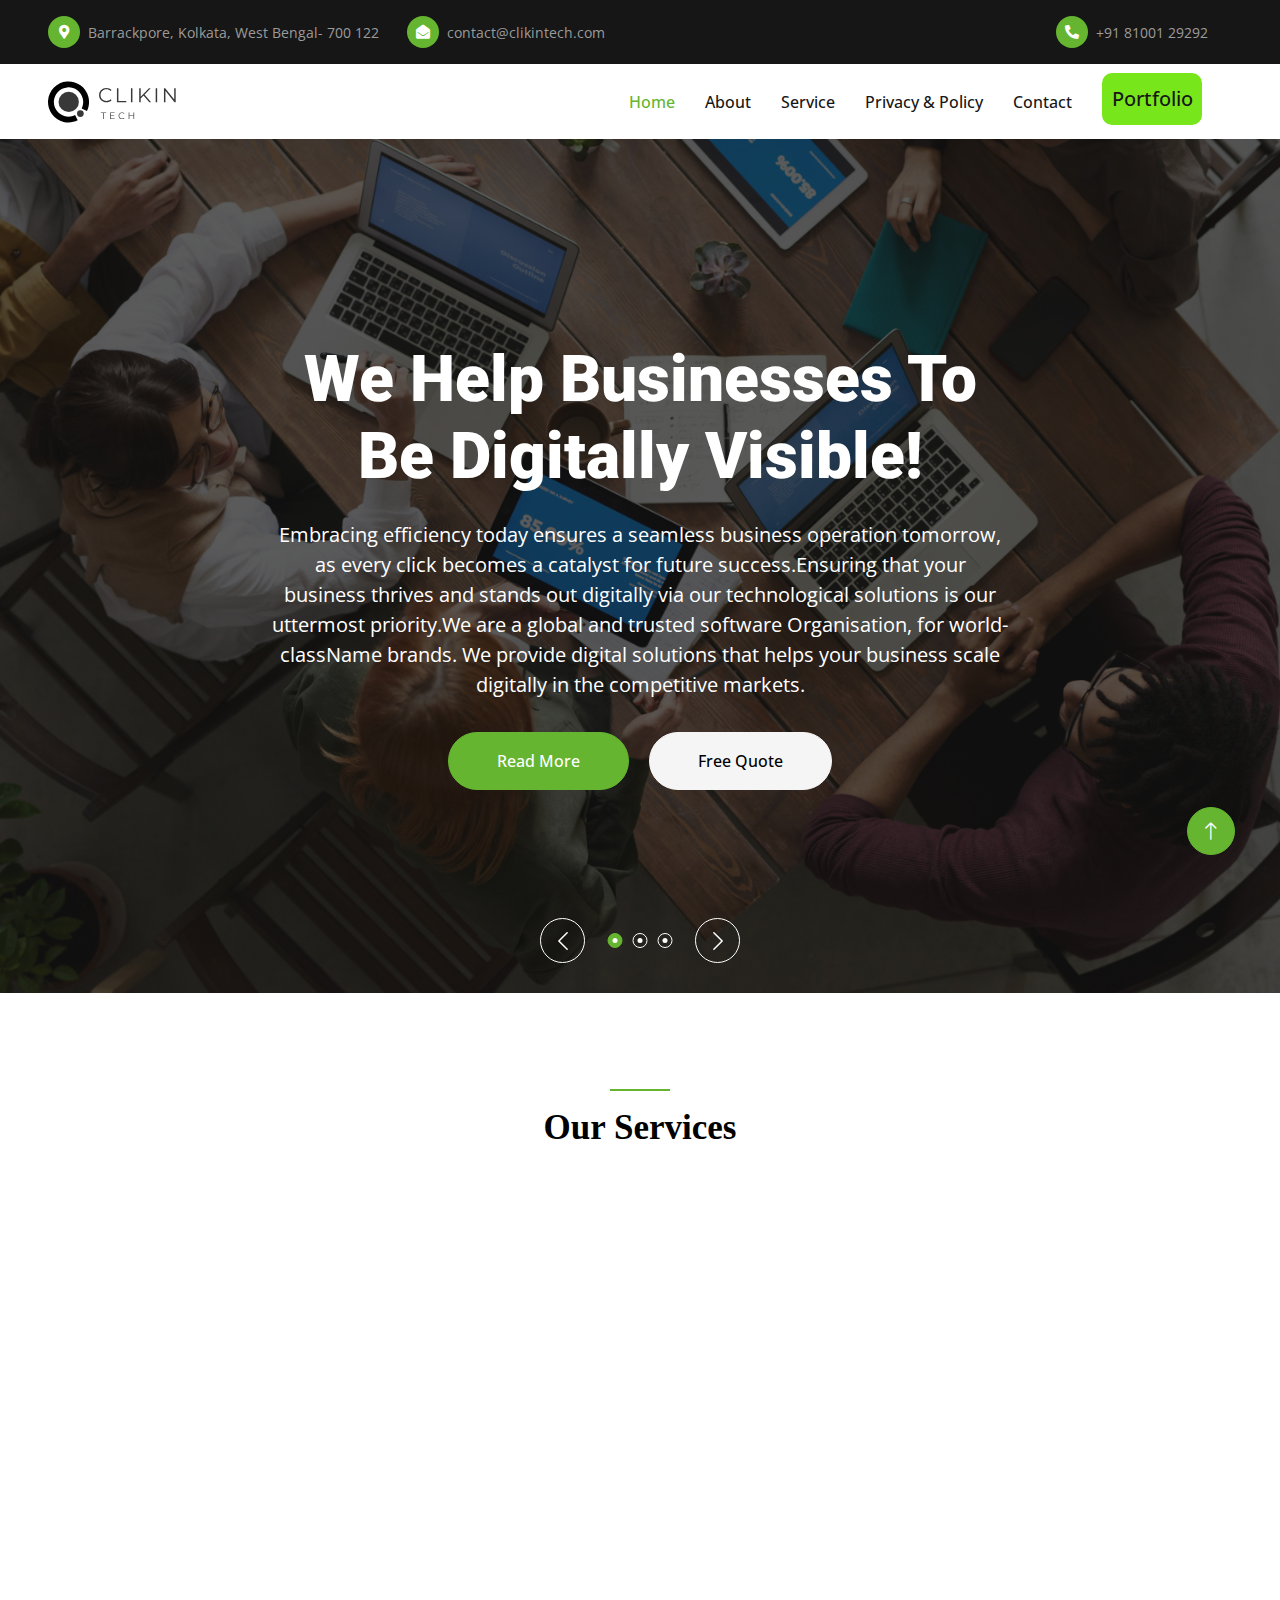
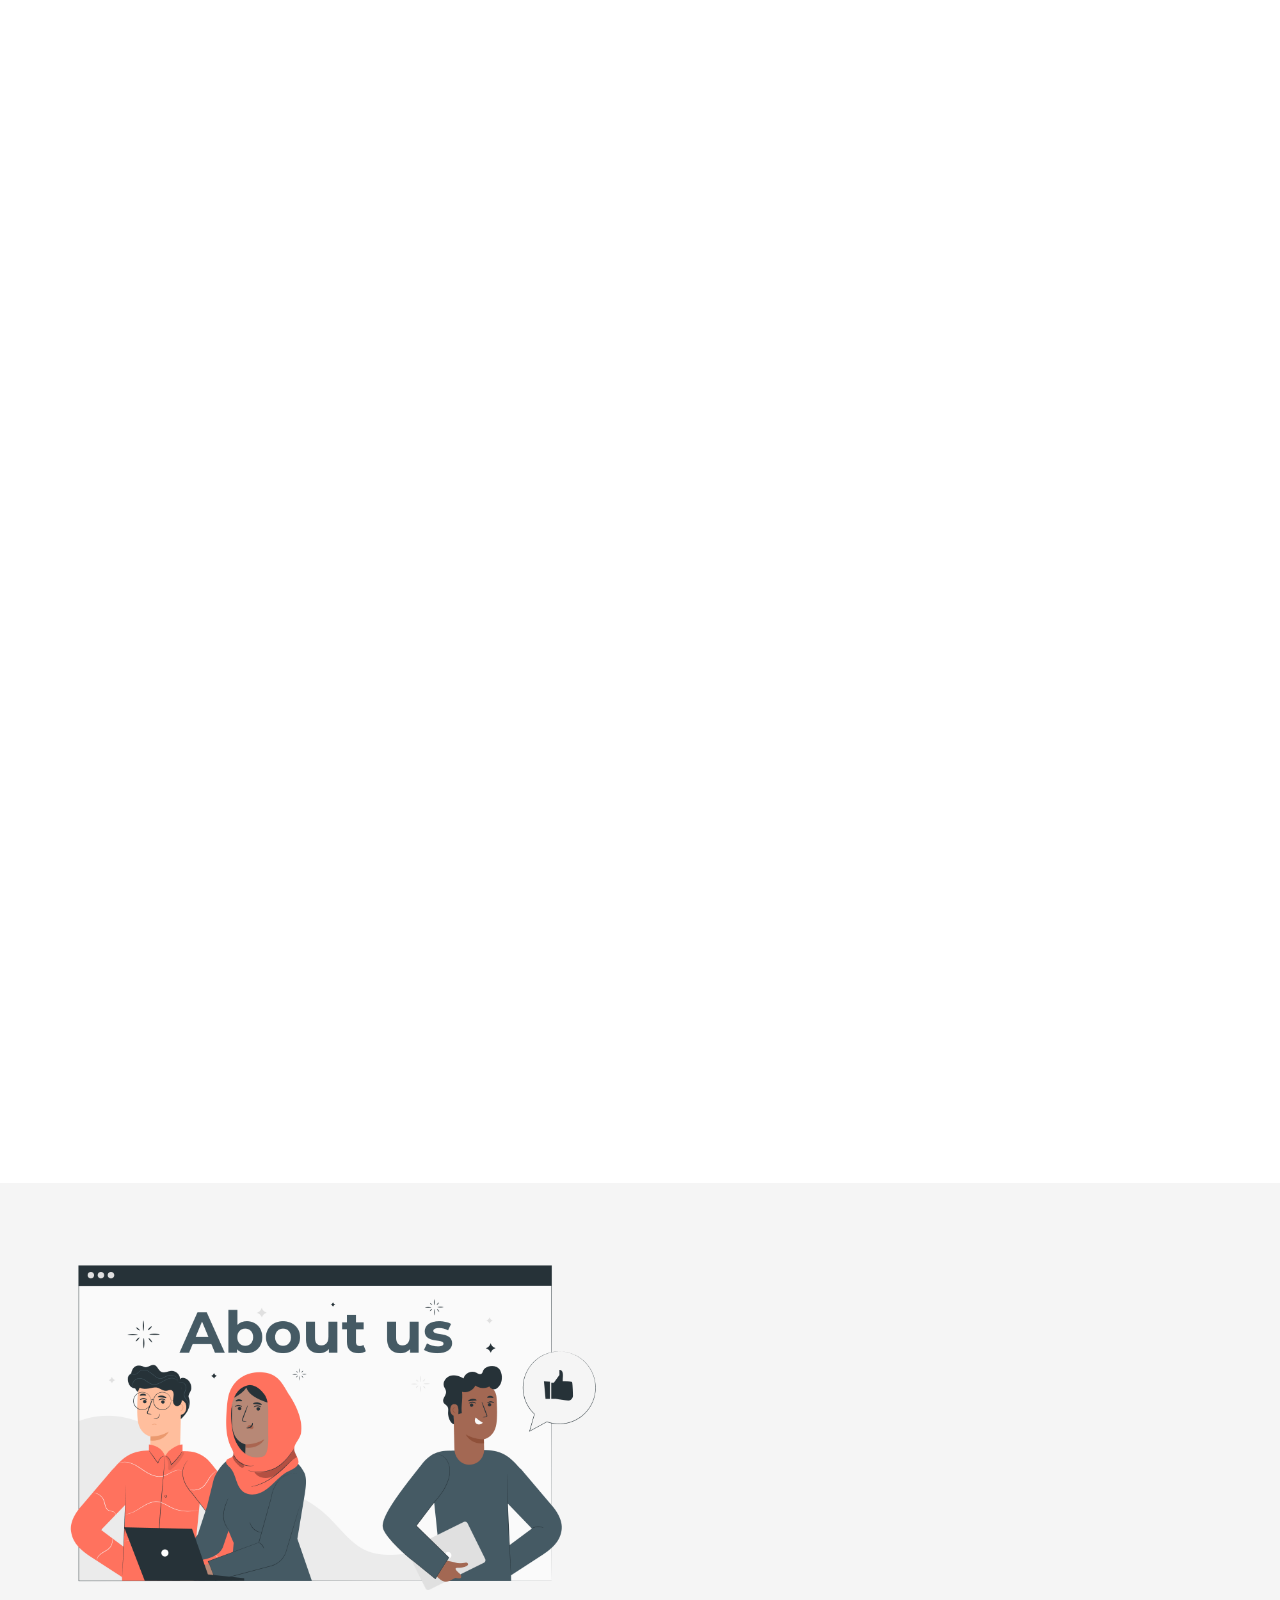
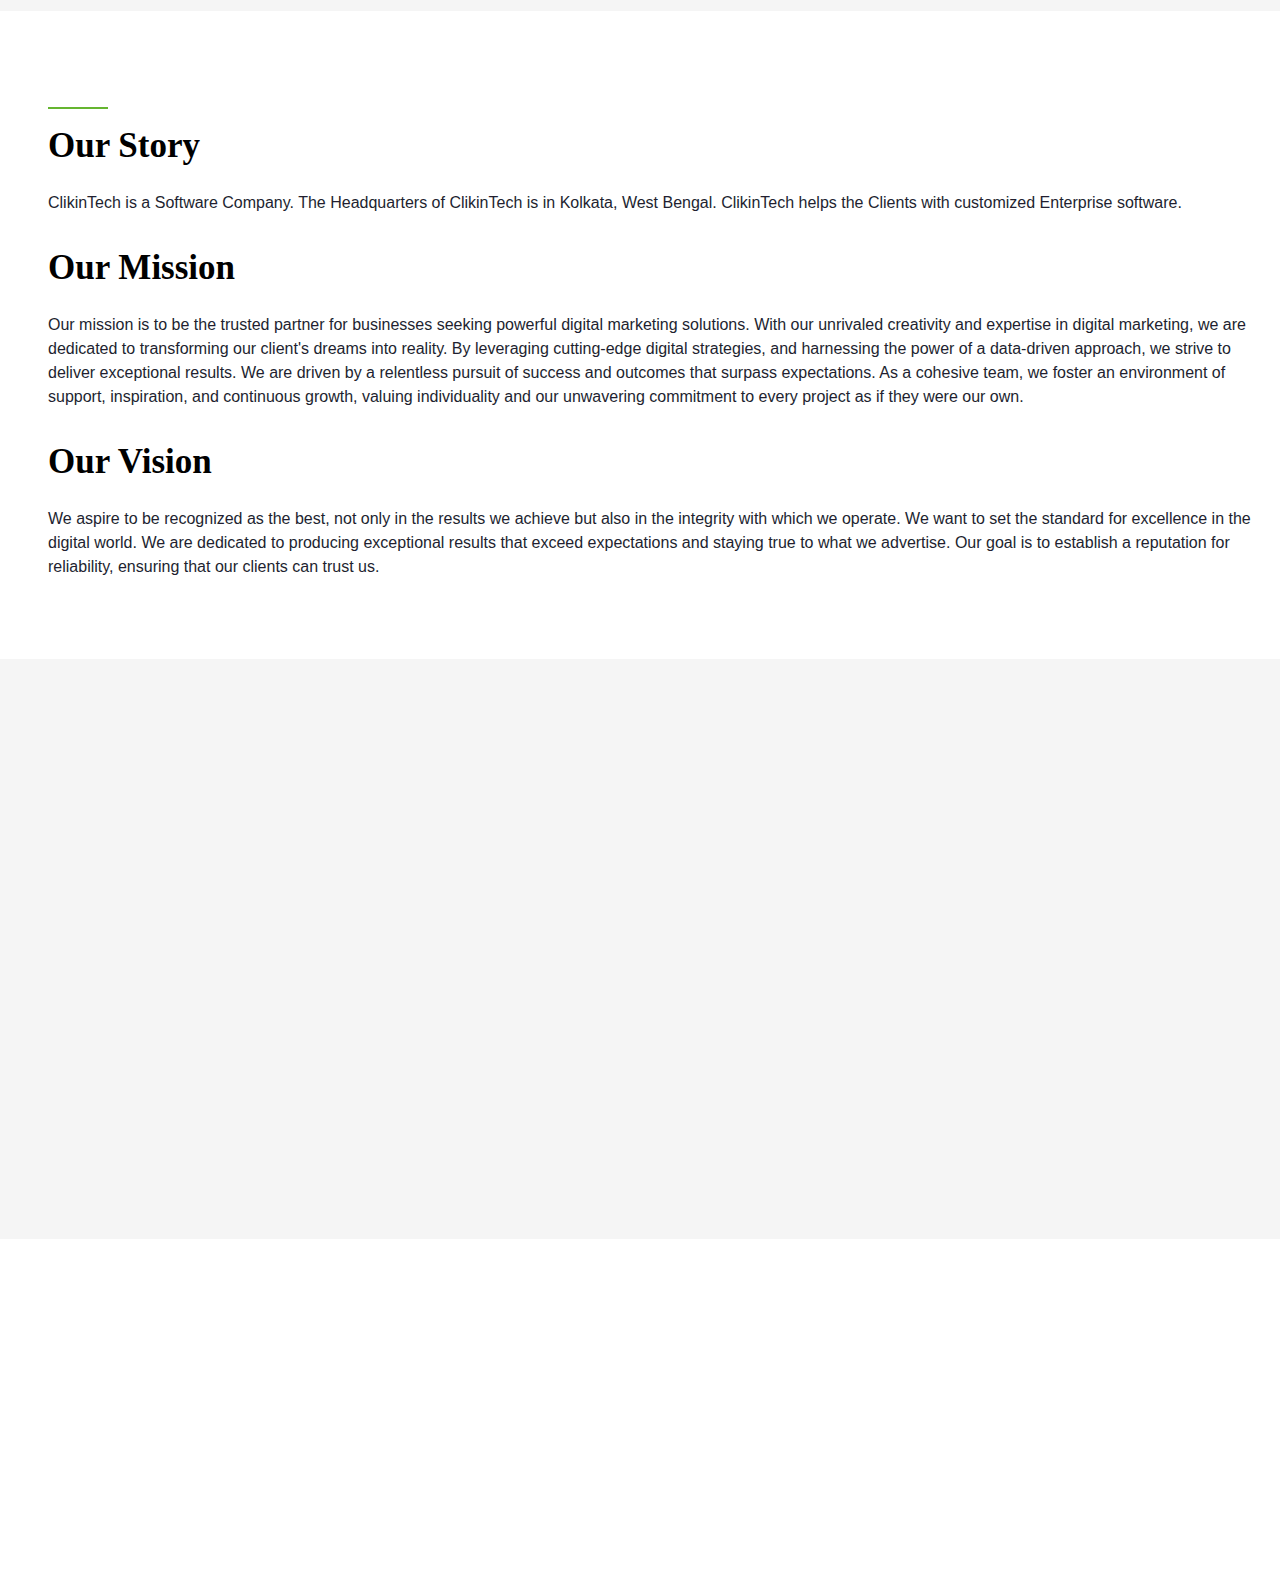
<file: index.html>
<!DOCTYPE html>
<html lang="en">
  <head>
    <meta charset="utf-8" />
    <title>Clikin Tech Website Template</title>
    <meta content="width=device-width, initial-scale=1.0" name="viewport" />
    <meta content="" name="keywords" />
    <meta content="" name="description" />

    <!-- Favicon -->
    <link href="img/favicon.ico" rel="icon" />

    <!-- Google Web Fonts -->
    <link rel="preconnect" href="https://fonts.googleapis.com" />
    <link rel="preconnect" href="https://fonts.gstatic.com" crossorigin />
    <link
      href="https://fonts.googleapis.com/css2?family=Open+Sans:wght@400;500&family=Roboto:wght@500;700;900&display=swap"
      rel="stylesheet"
    />

    <!-- Icon Font Stylesheet -->
    <link
      href="https://cdnjs.cloudflare.com/ajax/libs/font-awesome/5.10.0/css/all.min.css"
      rel="stylesheet"
    />
    <link
      href="https://cdn.jsdelivr.net/npm/bootstrap-icons@1.4.1/font/bootstrap-icons.css"
      rel="stylesheet"
    />

    <!-- Libraries Stylesheet -->
    <link href="lib/animate/animate.min.css" rel="stylesheet" />
    <link href="lib/owlcarousel/assets/owl.carousel.min.css" rel="stylesheet" />
    <link href="lib/lightbox/css/lightbox.min.css" rel="stylesheet" />

    <!-- Customized Bootstrap Stylesheet -->
    <link href="css/bootstrap.min.css" rel="stylesheet" />

    <!-- Template Stylesheet -->
    <link href="css/style.css" rel="stylesheet" />
    <style>
      .custom-heading {
        color: black;
        font-size: 35px;
        font-family: bold;
      }
      ::placeholder {
        color: #b83030;
        font-style: italic;
      }
      .custom-paragraph {
        color: rgb(34, 31, 48);
        font-family: Arial, sans-serif;
        font-size: 16px;
      }
      .btn-custom {
        background-color: #77e71c;
        height: 30px;
        width: 100px;
        font-size: 20px;
        border-radius: 10px;
        display: flex;
        justify-content: center;
        align-items: center;
        margin-top: 8px;
      }
    </style>
  </head>

  <body>
    <!-- Spinner Start -->
    <div
      id="spinner"
      class="show bg-white position-fixed translate-middle w-100 vh-100 top-50 start-50 d-flex align-items-center justify-content-center"
    >
      <div
        class="spinner-border text-primary"
        style="width: 3rem; height: 3rem"
        role="status"
      >
        <span class="sr-only">Loading...</span>
      </div>
    </div>
    <!-- Spinner End -->

    <!-- Topbar Start -->
    <div class="container-fluid bg-dark px-5">
      <div class="row gx-4 d-none d-lg-flex">
        <div class="col-lg-6 text-start">
          <div class="h-100 d-inline-flex align-items-center py-3 me-4">
            <div class="btn-sm-square rounded-circle bg-primary me-2">
              <small class="fa fa-map-marker-alt text-white"></small>
            </div>
            <small>Barrackpore, Kolkata, West Bengal- 700 122</small>
          </div>
          <div class="h-100 d-inline-flex align-items-center py-3">
            <div class="btn-sm-square rounded-circle bg-primary me-2">
              <small class="fa fa-envelope-open text-white"></small>
            </div>
            <small>contact@clikintech.com</small>
          </div>
        </div>
        <div class="col-lg-6 text-end">
          <div class="h-100 d-inline-flex align-items-center py-3 me-4">
            <div class="btn-sm-square rounded-circle bg-primary me-2">
              <small class="fa fa-phone-alt text-white"></small>
            </div>
            <small>+91 81001 29292</small>
          </div>
        </div>
      </div>
    </div>
    <!-- Topbar End -->

    <!-- Navbar Start -->
    <nav
      class="navbar navbar-expand-lg bg-white navbar-light sticky-top p-0 px-4 px-lg-5"
    >
      <a href="index.html" class="navbar-brand d-flex align-items-center">
        <!-- New SVG icon code -->
        <svg
          width="600"
          height="200"
          viewBox="0 0 972 307"
          fill="none"
          xmlns="http://www.w3.org/2000/svg"
        >
          <path
            d="M436.7 155.9C428.8 155.9 421.5 154.6 414.8 152C408.1 149.3 402.3 145.55 397.4 140.75C392.5 135.95 388.65 130.3 385.85 123.8C383.15 117.3 381.8 110.2 381.8 102.5C381.8 94.8 383.15 87.7 385.85 81.2C388.65 74.7 392.5 69.05 397.4 64.25C402.4 59.45 408.25 55.75 414.95 53.15C421.65 50.45 428.95 49.1 436.85 49.1C444.45 49.1 451.6 50.4 458.3 53C465 55.5 470.65 59.3 475.25 64.4L468.2 71.45C463.9 67.05 459.15 63.9 453.95 62C448.75 60 443.15 59 437.15 59C430.85 59 425 60.1 419.6 62.3C414.2 64.4 409.5 67.45 405.5 71.45C401.5 75.35 398.35 79.95 396.05 85.25C393.85 90.45 392.75 96.2 392.75 102.5C392.75 108.8 393.85 114.6 396.05 119.9C398.35 125.1 401.5 129.7 405.5 133.7C409.5 137.6 414.2 140.65 419.6 142.85C425 144.95 430.85 146 437.15 146C443.15 146 448.75 145 453.95 143C459.15 141 463.9 137.8 468.2 133.4L475.25 140.45C470.65 145.55 465 149.4 458.3 152C451.6 154.6 444.4 155.9 436.7 155.9ZM515.413 155V50H526.513V145.4H585.313V155H515.413ZM620.243 155V50H631.343V155H620.243ZM691.606 128.9L691.156 115.4L754.756 50H767.506L721.156 98.6L714.856 105.35L691.606 128.9ZM682.006 155V50H693.106V155H682.006ZM757.456 155L712.156 102.8L719.656 94.7L770.656 155H757.456ZM805.147 155V50H816.247V155H805.147ZM866.911 155V50H876.061L948.511 141.2H943.711V50H954.661V155H945.511L873.211 63.8H878.011V155H866.911Z"
            fill="#383838"
          />
          <path
            d="M412.5 281V236.48H395.28V232H434.9V236.48H417.68V281H412.5ZM468.795 253.91H494.695V258.32H468.795V253.91ZM469.355 276.52H498.825V281H464.175V232H497.775V236.48H469.355V276.52ZM553.145 281.42C549.458 281.42 546.051 280.813 542.925 279.6C539.798 278.34 537.091 276.59 534.805 274.35C532.518 272.11 530.721 269.473 529.415 266.44C528.155 263.407 527.525 260.093 527.525 256.5C527.525 252.907 528.155 249.593 529.415 246.56C530.721 243.527 532.518 240.89 534.805 238.65C537.138 236.41 539.868 234.683 542.995 233.47C546.121 232.21 549.528 231.58 553.215 231.58C556.761 231.58 560.098 232.187 563.225 233.4C566.351 234.567 568.988 236.34 571.135 238.72L567.845 242.01C565.838 239.957 563.621 238.487 561.195 237.6C558.768 236.667 556.155 236.2 553.355 236.2C550.415 236.2 547.685 236.713 545.165 237.74C542.645 238.72 540.451 240.143 538.585 242.01C536.718 243.83 535.248 245.977 534.175 248.45C533.148 250.877 532.635 253.56 532.635 256.5C532.635 259.44 533.148 262.147 534.175 264.62C535.248 267.047 536.718 269.193 538.585 271.06C540.451 272.88 542.645 274.303 545.165 275.33C547.685 276.31 550.415 276.8 553.355 276.8C556.155 276.8 558.768 276.333 561.195 275.4C563.621 274.467 565.838 272.973 567.845 270.92L571.135 274.21C568.988 276.59 566.351 278.387 563.225 279.6C560.098 280.813 556.738 281.42 553.145 281.42ZM639.017 232H644.127V281H639.017V232ZM608.357 281H603.177V232H608.357V281ZM639.507 258.39H607.797V253.84H639.507V258.39Z"
            fill="#383838"
          />
          <circle cx="242" cy="240" r="25" fill="#383838" />
          <path
            d="M291.219 221.291C307.297 188.629 311.243 151.315 302.352 116.012C293.461 80.7089 272.312 49.7152 242.681 28.5642C213.05 7.41325 176.867 -2.51792 140.59 0.543822C104.314 3.60557 70.3067 19.4609 44.6402 45.279C18.9736 71.0971 3.31868 105.197 0.470491 141.491C-2.3777 177.785 7.76626 213.909 29.0912 243.415C50.4162 272.921 81.534 293.887 116.889 302.57C152.243 311.253 189.533 307.088 222.101 290.818L202.515 251.614C179.246 263.239 152.602 266.215 127.341 260.011C102.08 253.807 79.8465 238.826 64.6097 217.744C49.373 196.662 42.1251 170.851 44.1602 144.919C46.1952 118.988 57.3807 94.623 75.7195 76.1759C94.0583 57.7289 118.357 46.4002 144.276 44.2126C170.196 42.0249 196.049 49.1208 217.22 64.2332C238.391 79.3456 253.502 101.491 259.855 126.715C266.208 151.939 263.388 178.599 251.901 201.937L291.219 221.291Z"
            fill="black"
          />
          <circle cx="155" cy="153" r="76" fill="#383838" />
        </svg>
      </a>
      <button
        type="button"
        class="navbar-toggler"
        data-bs-toggle="collapse"
        data-bs-target="#navbarCollapse"
      >
        <span class="navbar-toggler-icon"></span>
      </button>
      <div class="collapse navbar-collapse" id="navbarCollapse">
        <div class="navbar-nav ms-auto py-4 py-lg-0">
          <a href="#index.html" class="nav-item nav-link active">Home</a>
          <a href="#about" class="nav-item nav-link">About</a>
          <a href="#service" class="nav-item nav-link">Service</a>
          <a href="privacy.html" class="nav-item nav-link">Privacy & Policy</a>
          <a href="#contact" class="nav-item nav-link">Contact</a>
          <a href="https://www.behance.net/clikin-tech" class="nav-item nav-link btn btn-custom"
            >Portfolio</a
          >
        </div>
      </div>
    </nav>
    <!-- Navbar End -->

    <!-- Carousel Start -->
    <div class="container-fluid p-0 pb-5">
      <div class="owl-carousel header-carousel position-relative">
        <div class="owl-carousel-item position-relative">
          <img class="img-fluid" src="img/pexels-fauxels-3182773.jpg" alt="" />
          <div class="carousel-inner">
            <div class="container">
              <div class="row justify-content-center">
                <div class="col-12 col-lg-8 text-center">
                  <h1 class="display-3 text-white animated slideInDown mb-4">
                    We Help Businesses To Be Digitally Visible!
                  </h1>
                  <p class="fs-5 text-white mb-4 pb-2">
                    Embracing efficiency today ensures a seamless business
                    operation tomorrow, as every click becomes a catalyst for
                    future success.Ensuring that your business thrives and
                    stands out digitally via our technological solutions is our
                    uttermost priority.We are a global and trusted software
                    Organisation, for world-className brands. We provide digital
                    solutions that helps your business scale digitally in the
                    competitive markets.
                  </p>
                  <a
                    href=""
                    class="btn btn-primary rounded-pill py-md-3 px-md-5 me-3 animated slideInLeft"
                    >Read More</a
                  >
                  <a
                    href=""
                    class="btn btn-light rounded-pill py-md-3 px-md-5 animated slideInRight"
                    >Free Quote</a
                  >
                </div>
              </div>
            </div>
          </div>
        </div>
        <div class="owl-carousel-item position-relative">
          <img class="img-fluid" src="img/pexels-fauxels-3182773.jpg" alt="" />
          <div class="carousel-inner">
            <div class="container">
              <div class="row justify-content-center">
                <div class="col-12 col-lg-8 text-center">
                  <h1 class="display-3 text-white animated slideInDown mb-4">
                    Boost Your Business With Clikin Tech
                  </h1>
                  <p class="fs-5 text-white mb-4 pb-2">
                    We deliver high quality products on time to make your
                    business profitable.
                  </p>
                  <a
                    href=""
                    class="btn btn-primary rounded-pill py-md-3 px-md-5 me-3 animated slideInLeft"
                    >Read More</a
                  >
                  <a
                    href=""
                    class="btn btn-light rounded-pill py-md-3 px-md-5 animated slideInRight"
                    >Free Quote</a
                  >
                </div>
              </div>
            </div>
          </div>
        </div>
        <div class="owl-carousel-item position-relative">
          <img class="img-fluid" src="img/pexels-fauxels-3182773.jpg" alt="" />
          <div class="carousel-inner">
            <div class="container">
              <div class="row justify-content-center">
                <div class="col-12 col-lg-8 text-center">
                  <h1 class="display-3 text-white animated slideInDown mb-4">
                    Innovative Solution For Security System
                  </h1>
                  <p class="fs-5 fw-medium text-white mb-4 pb-2">
                    Cutting-edge technology ensuring unparalleled safety.
                    Advanced algorithms and real-time monitoring provide robust
                    protection against threats. Elevate your security standards
                    with our innovative solution.
                  </p>
                  <a
                    href=""
                    class="btn btn-primary rounded-pill py-md-3 px-md-5 me-3 animated slideInLeft"
                    >Read More</a
                  >
                  <a
                    href=""
                    class="btn btn-light rounded-pill py-md-3 px-md-5 animated slideInRight"
                    >Free Quote</a
                  >
                </div>
              </div>
            </div>
          </div>
        </div>
      </div>
    </div>
    <!-- Carousel End -->

    <!-- Service Start -->
    <a name="service"></a>
    <div class="container-xxl py-5">
      <div class="container">
        <div class="text-center">
          <div
            class="bg-primary mb-3 mx-auto"
            style="width: 60px; height: 2px"
          ></div>
          <h1 class="display-5 mb-5 custom-heading">Our Services</h1>
        </div>
        <div class="row g-0 service-row">
          <div class="col-md-6 col-lg-3 wow fadeIn" data-wow-delay="0.1s">
            <div class="service-item border h-100 p-5">
              <div
                class="btn-square bg-light rounded-circle mb-4"
                style="width: 64px; height: 64px"
              >
                <img class="img-fluid" src="img/saas (1).png" alt="Icon" />
              </div>
              <h4 class="mb-3">SAAS Product development</h4>
              <p class="mb-4 custom-paragraph">
                SAAS product development involves creating and deploying
                software applications hosted centrally and accessed by users
                over the internet. It focuses on building scalable, reliable,
                and user-friendly solutions that cater to specific business
                needs while providing seamless access and updates to subscribers
              </p>
              <a class="btn" href=""
                ><i class="fa fa-arrow-right text-white me-3"></i>Read More</a
              >
            </div>
          </div>
          <div class="col-md-6 col-lg-3 wow fadeIn" data-wow-delay="0.3s">
            <div class="service-item border h-100 p-5">
              <div
                class="btn-square bg-light rounded-circle mb-4"
                style="width: 64px; height: 64px"
              >
                <img class="img-fluid" src="img/vr-glasses.png" alt="Icon" />
              </div>
              <h4 class="mb-3">AR and VR development</h4>
              <p class="mb-4 custom-paragraph">
                Augmented Reality (AR) and Virtual Reality (VR) are immersive
                technologies that blend the digital world with the real world,
                offering users interactive experiences beyond traditional
                screens.
              </p>
              <a class="btn" href=""
                ><i class="fa fa-arrow-right text-white me-3"></i>Read More</a
              >
            </div>
          </div>
          <div class="col-md-6 col-lg-3 wow fadeIn" data-wow-delay="0.5s">
            <div class="service-item border h-100 p-5">
              <div
                class="btn-square bg-light rounded-circle mb-4"
                style="width: 64px; height: 64px"
              >
                <img
                  class="img-fluid"
                  src="img/mobile-development.png"
                  alt="Icon"
                />
              </div>
              <h4 class="mb-3">App development</h4>
              <p class="mb-4 custom-paragraph">
                Efficiently craft mobile app products with intuitive design and
                seamless functionality. Elevate user experience through
                innovative features and responsive development. Our team ensures
                your mobile app exceeds expectations, delivering value to both
                users and stakeholders
              </p>
              <a class="btn" href=""
                ><i class="fa fa-arrow-right text-white me-3"></i>Read More</a
              >
            </div>
          </div>
          <div class="col-md-6 col-lg-3 wow fadeIn" data-wow-delay="0.7s">
            <div class="service-item border h-100 p-5">
              <div
                class="btn-square bg-light rounded-circle mb-4"
                style="width: 64px; height: 64px"
              >
                <img class="img-fluid" src="img/technology.png" alt="Icon" />
              </div>
              <h4 class="mb-3">AI-ML Integration</h4>
              <p class="mb-4 custom-paragraph">
                AI algorithms enable computers to mimic human intelligence,
                while ML algorithms allow systems to improve their performance
                over time through experience.
              </p>
              <a class="btn" href=""
                ><i class="fa fa-arrow-right text-white me-3"></i>Read More</a
              >
            </div>
          </div>
        </div>
      </div>
    </div>
    <!--  end Service Start -->

    <!-- Projects Start -->
    <div class="container-xxl py-5">
      <div class="container">
        <div class="text-center wow fadeInUp" data-wow-delay="0.1s">
          <div
            class="bg-primary mb-3 mx-auto"
            style="width: 60px; height: 2px"
          ></div>
          <h1 class="display-5 mb-5 custom-heading">
            Technologies That We Use
          </h1>
        </div>
        <div class="row mt-n2 wow fadeInUp" data-wow-delay="0.3s">
          <div class="col-12 text-center">
            <ul class="list-inline mb-5">
              <li class="mx-2 active" data-filter="*">All</li>
            </ul>
          </div>
        </div>
        <div class="row g-4 portfolio-container">
          <div
            class="col-lg-4 col-md-6 portfolio-item first wow fadeInUp"
            data-wow-delay="0.1s"
          >
            <div class="portfolio-inner">
              <img
                class="img-fluid w-100"
                src="img/javascriptlogo.png"
                alt=""
              />
              <div class="text-center p-4">
                <p class="text-primary mb-2 custom-paragraph">JavaScript</p>
              </div>
              <div class="portfolio-text text-center bg-white p-4">
                <p class="text-primary mb-2 custom-paragraph">JavaScript</p>

                <div class="d-flex justify-content-center">
                  <a
                    class="btn btn-square btn-primary rounded-circle mx-2"
                    href="img/javascriptlogo.png"
                    data-lightbox="portfolio"
                    ><i class="fa fa-eye"></i
                  ></a>
                  <a
                    class="btn btn-square btn-primary rounded-circle mx-1"
                    href=""
                    ><i class="fa fa-link"></i
                  ></a>
                </div>
              </div>
            </div>
          </div>

          <div
            class="col-lg-4 col-md-6 portfolio-item second wow fadeInUp"
            data-wow-delay="0.3s"
          >
            <div class="portfolio-inner">
              <img
                class="img-fluid w-100"
                src="img/4e60317b-e1cd-44fd-adfb-9d225a561fd4-cover.png"
                alt=""
              />
              <div class="text-center p-4">
                <p class="text-primary mb-2">Figma</p>
              </div>
              <div class="portfolio-text text-center bg-white p-4">
                <p class="text-primary mb-2">Figma</p>
                <div class="d-flex justify-content-center">
                  <a
                    class="btn btn-square btn-primary rounded-circle mx-1"
                    href="img/4e60317b-e1cd-44fd-adfb-9d225a561fd4-cover.png"
                    data-lightbox="portfolio"
                    ><i class="fa fa-eye"></i
                  ></a>
                  <a
                    class="btn btn-square btn-primary rounded-circle mx-1"
                    href=""
                    ><i class="fa fa-link"></i
                  ></a>
                </div>
              </div>
            </div>
          </div>
          <div
            class="col-lg-4 col-md-6 portfolio-item first wow fadeInUp"
            data-wow-delay="0.5s"
          >
            <div class="portfolio-inner">
              <img class="img-fluid w-100" src="img/pythonlogo.png" alt="" />
              <div class="text-center p-4">
                <p class="text-primary mb-2">python</p>
              </div>
              <div class="portfolio-text text-center bg-white p-4">
                <p class="text-primary mb-2">python</p>
                <div class="d-flex justify-content-center">
                  <a
                    class="btn btn-square btn-primary rounded-circle mx-1"
                    href="img/pythonlogo.png"
                    data-lightbox="portfolio"
                    ><i class="fa fa-eye"></i
                  ></a>
                  <a
                    class="btn btn-square btn-primary rounded-circle mx-1"
                    href=""
                    ><i class="fa fa-link"></i
                  ></a>
                </div>
              </div>
            </div>
          </div>
          <div
            class="col-lg-4 col-md-6 portfolio-item second wow fadeInUp"
            data-wow-delay="0.1s"
          >
            <div class="portfolio-inner">
              <img class="img-fluid w-100" src="img/Ailogo.jpg" alt="" />
              <div class="text-center p-4">
                <p class="text-primary mb-2">Ai</p>
              </div>
              <div class="portfolio-text text-center bg-white p-4">
                <p class="text-primary mb-2">Ai</p>
                <div class="d-flex justify-content-center">
                  <a
                    class="btn btn-square btn-primary rounded-circle mx-1"
                    href="img/Ailogo.jpg"
                    data-lightbox="portfolio"
                    ><i class="fa fa-eye"></i
                  ></a>
                  <a
                    class="btn btn-square btn-primary rounded-circle mx-1"
                    href=""
                    ><i class="fa fa-link"></i
                  ></a>
                </div>
              </div>
            </div>
          </div>
          <div
            class="col-lg-4 col-md-6 portfolio-item first wow fadeInUp"
            data-wow-delay="0.3s"
          >
            <div class="portfolio-inner">
              <img class="img-fluid w-100" src="img/photoshoplogo.png" alt="" />
              <div class="text-center p-4">
                <p class="text-primary mb-2">photoshop</p>
              </div>
              <div class="portfolio-text text-center bg-white p-4">
                <p class="text-primary mb-2">photoshop</p>
                <div class="d-flex justify-content-center">
                  <a
                    class="btn btn-square btn-primary rounded-circle mx-1"
                    href="img/photoshoplogo.png"
                    data-lightbox="portfolio"
                    ><i class="fa fa-eye"></i
                  ></a>
                  <a
                    class="btn btn-square btn-primary rounded-circle mx-1"
                    href=""
                    ><i class="fa fa-link"></i
                  ></a>
                </div>
              </div>
            </div>
          </div>
          <div
            class="col-lg-4 col-md-6 portfolio-item second wow fadeInUp"
            data-wow-delay="0.5s"
          >
            <div class="portfolio-inner">
              <img class="img-fluid w-100" src="img/node.png" alt="" />
              <div class="text-center p-4">
                <p class="text-primary mb-2">Node js</p>
              </div>
              <div class="portfolio-text text-center bg-white p-4">
                <p class="text-primary mb-2">Node js</p>
                <div class="d-flex justify-content-center">
                  <a
                    class="btn btn-square btn-primary rounded-circle mx-1"
                    href="img/node.png"
                    data-lightbox="portfolio"
                    ><i class="fa fa-eye"></i
                  ></a>
                  <a
                    class="btn btn-square btn-primary rounded-circle mx-1"
                    href=""
                    ><i class="fa fa-link"></i
                  ></a>
                </div>
              </div>
            </div>
          </div>
        </div>
      </div>
    </div>
    <!-- Projects End -->
    <!-- About Start -->
    <a name="about"></a>
    <div class="container-fluid bg-light overflow-hidden my-5 px-lg-0">
      <div class="container about px-lg-0">
        <div class="row g-0 mx-lg-0">
          <div class="col-lg-6 ps-lg-0" style="min-height: 400px">
            <div class="position-relative h-100">
              <img
                class="position-absolute img-fluid w-100 h-100"
                src="img/About us page-pana (2).png"
                style="object-fit: cover"
                alt=""
              />
            </div>
          </div>
          <div
            class="col-lg-6 about-text py-5 wow fadeIn"
            data-wow-delay="0.5s"
          >
            <div class="p-lg-5 pe-lg-0">
              <div
                class="bg-primary mb-3"
                style="width: 60px; height: 2px"
              ></div>
              <h1 class="display-5 mb-4 custom-heading">About Us</h1>
              <p class="mb-4 pb-2 custom-paragraph">
                ClikinTech is a Software Company. The Headquarters of ClikinTech
                is in Kolkata, West Bengal. ClikinTech helps the Clients with
                customized Enterprise software. Embracing efficiency today
                ensures a seamless business operation tomorrow, as every click
                becomes a catalyst for future success
              </p>
            </div>
          </div>
        </div>
      </div>
    </div>

    <!-- About End -->
    <div class="p-lg-5 pe-lg-0 custom-paragraph">
      <div class="bg-primary mb-3" style="width: 60px; height: 2px"></div>
      <h3 class="display-5 mb-4 custom-heading">Our Story</h3>
      <p class="mb-4 pb-2">
        ClikinTech is a Software Company. The Headquarters of ClikinTech is in
        Kolkata, West Bengal. ClikinTech helps the Clients with customized
        Enterprise software.
      </p>

      <h3 class="display-5 mb-4 custom-heading">Our Mission</h3>
      <p class="mb-4 pb-2 custom-paragraph">
        Our mission is to be the trusted partner for businesses seeking powerful
        digital marketing solutions. With our unrivaled creativity and expertise
        in digital marketing, we are dedicated to transforming our client's
        dreams into reality. By leveraging cutting-edge digital strategies, and
        harnessing the power of a data-driven approach, we strive to deliver
        exceptional results. We are driven by a relentless pursuit of success
        and outcomes that surpass expectations. As a cohesive team, we foster an
        environment of support, inspiration, and continuous growth, valuing
        individuality and our unwavering commitment to every project as if they
        were our own.
      </p>

      <h3 class="display-5 mb-4 custom-heading">Our Vision</h3>
      <p class="mb-4 pb-2 custom-paragraph">
        We aspire to be recognized as the best, not only in the results we
        achieve but also in the integrity with which we operate. We want to set
        the standard for excellence in the digital world. We are dedicated to
        producing exceptional results that exceed expectations and staying true
        to what we advertise. Our goal is to establish a reputation for
        reliability, ensuring that our clients can trust us.
      </p>
    </div>

    <!-- Contact Start -->
    <a name="contact"></a>
    <div class="container-fluid bg-light overflow-hidden">
      <div class="row justify-content-center">
        <div class="col-lg-6 contact">
          <div class="contact-text py-5 wow fadeIn" data-wow-delay="0.5s">
            <div class="p-lg-5 ps-lg-0">
              <div class="section-title text-center">
                <h2 class="display-5 mb-4 custom-heading">Contact Us</h2>
              </div>
              <form>
                <div class="row g-3">
                  <div class="col-md-6">
                    <div class="form-floating">
                      <input
                        type="text"
                        class="form-control"
                        id="name"
                        placeholder="Your Name"
                      />
                      <label for="name">Your Name</label>
                    </div>
                  </div>
                  <div class="col-md-6">
                    <div class="form-floating">
                      <input
                        type="email"
                        class="form-control"
                        id="email"
                        placeholder="Your Email"
                      />
                      <label for="email">Your Email</label>
                    </div>
                  </div>
                  <div class="col-12">
                    <div class="form-floating">
                      <input
                        type="text"
                        class="form-control"
                        id="subject"
                        placeholder="Subject"
                      />
                      <label for="subject">Subject</label>
                    </div>
                  </div>
                  <div class="col-12">
                    <div class="form-floating">
                      <textarea
                        class="form-control"
                        placeholder="Leave a message here"
                        id="message"
                        style="height: 100px"
                      ></textarea>
                      <label for="message">Message</label>
                    </div>
                  </div>
                  <div class="col-12">
                    <button class="btn btn-primary w-100 py-3" type="button">
                      Send Message
                    </button>
                  </div>
                </div>
              </form>
            </div>
          </div>
        </div>
      </div>
    </div>

    <!-- Footer Start -->
    <div
      class="container-fluid bg-dark text-secondary footer py-5 wow fadeIn"
      data-wow-delay="0.1s"
    >
      <div class="container">
        <div class="row g-10">
          <div class="col-lg-3 col-md-6">
            <a href="index.html" class="navbar-brand d-flex align-items-center">
              <!-- New SVG icon code -->
              <svg
                width="600"
                height="200"
                viewBox="0 0 1011 307"
                fill="none"
                xmlns="http://www.w3.org/2000/svg"
              >
                <path
                  d="M475.7 153.9C467.8 153.9 460.5 152.6 453.8 150C447.1 147.3 441.3 143.55 436.4 138.75C431.5 133.95 427.65 128.3 424.85 121.8C422.15 115.3 420.8 108.2 420.8 100.5C420.8 92.8 422.15 85.7 424.85 79.2C427.65 72.7 431.5 67.05 436.4 62.25C441.4 57.45 447.25 53.75 453.95 51.15C460.65 48.45 467.95 47.1 475.85 47.1C483.45 47.1 490.6 48.4 497.3 51C504 53.5 509.65 57.3 514.25 62.4L507.2 69.45C502.9 65.05 498.15 61.9 492.95 60C487.75 58 482.15 57 476.15 57C469.85 57 464 58.1 458.6 60.3C453.2 62.4 448.5 65.45 444.5 69.45C440.5 73.35 437.35 77.95 435.05 83.25C432.85 88.45 431.75 94.2 431.75 100.5C431.75 106.8 432.85 112.6 435.05 117.9C437.35 123.1 440.5 127.7 444.5 131.7C448.5 135.6 453.2 138.65 458.6 140.85C464 142.95 469.85 144 476.15 144C482.15 144 487.75 143 492.95 141C498.15 139 502.9 135.8 507.2 131.4L514.25 138.45C509.65 143.55 504 147.4 497.3 150C490.6 152.6 483.4 153.9 475.7 153.9ZM554.413 153V48H565.513V143.4H624.313V153H554.413ZM659.243 153V48H670.343V153H659.243ZM730.606 126.9L730.156 113.4L793.756 48H806.506L760.156 96.6L753.856 103.35L730.606 126.9ZM721.006 153V48H732.106V153H721.006ZM796.456 153L751.156 100.8L758.656 92.7L809.656 153H796.456ZM844.147 153V48H855.247V153H844.147ZM905.911 153V48H915.061L987.511 139.2H982.711V48H993.661V153H984.511L912.211 61.8H917.011V153H905.911Z"
                  fill="#E7CCB1"
                />
                <path
                  d="M451.5 279V234.48H434.28V230H473.9V234.48H456.68V279H451.5ZM507.795 251.91H533.695V256.32H507.795V251.91ZM508.355 274.52H537.825V279H503.175V230H536.775V234.48H508.355V274.52ZM592.145 279.42C588.458 279.42 585.051 278.813 581.925 277.6C578.798 276.34 576.091 274.59 573.805 272.35C571.518 270.11 569.721 267.473 568.415 264.44C567.155 261.407 566.525 258.093 566.525 254.5C566.525 250.907 567.155 247.593 568.415 244.56C569.721 241.527 571.518 238.89 573.805 236.65C576.138 234.41 578.868 232.683 581.995 231.47C585.121 230.21 588.528 229.58 592.215 229.58C595.761 229.58 599.098 230.187 602.225 231.4C605.351 232.567 607.988 234.34 610.135 236.72L606.845 240.01C604.838 237.957 602.621 236.487 600.195 235.6C597.768 234.667 595.155 234.2 592.355 234.2C589.415 234.2 586.685 234.713 584.165 235.74C581.645 236.72 579.451 238.143 577.585 240.01C575.718 241.83 574.248 243.977 573.175 246.45C572.148 248.877 571.635 251.56 571.635 254.5C571.635 257.44 572.148 260.147 573.175 262.62C574.248 265.047 575.718 267.193 577.585 269.06C579.451 270.88 581.645 272.303 584.165 273.33C586.685 274.31 589.415 274.8 592.355 274.8C595.155 274.8 597.768 274.333 600.195 273.4C602.621 272.467 604.838 270.973 606.845 268.92L610.135 272.21C607.988 274.59 605.351 276.387 602.225 277.6C599.098 278.813 595.738 279.42 592.145 279.42ZM678.017 230H683.127V279H678.017V230ZM647.357 279H642.177V230H647.357V279ZM678.507 256.39H646.797V251.84H678.507V256.39Z"
                  fill="#E7CCB1"
                />
                <circle cx="242" cy="240" r="25" fill="#E7CCB1" />
                <path
                  d="M291.219 221.291C307.297 188.629 311.243 151.315 302.352 116.012C293.461 80.7089 272.312 49.7152 242.681 28.5642C213.05 7.41325 176.867 -2.51792 140.59 0.543822C104.314 3.60557 70.3067 19.4609 44.6402 45.279C18.9736 71.0971 3.31868 105.197 0.470491 141.491C-2.3777 177.785 7.76626 213.909 29.0912 243.415C50.4162 272.921 81.534 293.887 116.889 302.57C152.243 311.253 189.533 307.088 222.101 290.818L202.515 251.614C179.246 263.239 152.602 266.215 127.341 260.011C102.08 253.807 79.8465 238.826 64.6097 217.744C49.373 196.662 42.1251 170.851 44.1602 144.919C46.1952 118.988 57.3807 94.623 75.7195 76.1759C94.0583 57.7289 118.357 46.4002 144.276 44.2126C170.196 42.0249 196.049 49.1208 217.22 64.2332C238.391 79.3456 253.502 101.491 259.855 126.715C266.208 151.939 263.388 178.599 251.901 201.937L291.219 221.291Z"
                  fill="#E7CCB1"
                />
                <circle cx="155" cy="153" r="76" fill="#D9D9D9" />
              </svg>
            </a>
            <p class="mb-2">
              <i class="fa fa-phone-alt me-3"></i>+91 81001 29292
            </p>
            <p class="mb-2">
              <i class="fa fa-envelope me-3"></i>contact@clikintech.com
            </p>
            <p class="mb-2">
              <i class="fa fa-map-marker-alt me-3"></i>Barrackpore, Kolkata,
              West Bengal- 700 122
            </p>
            <div class="d-flex pt-2">
              <a
                class="btn btn-square btn-outline-secondary rounded-circle me-2"
                href=""
                ><i class="fab fa-twitter"></i
              ></a>
              <a
                class="btn btn-square btn-outline-secondary rounded-circle me-2"
                href=""
                ><i class="fab fa-facebook-f"></i
              ></a>
              <a
                class="btn btn-square btn-outline-secondary rounded-circle me-2"
                href=""
                ><i class="fab fa-youtube"></i
              ></a>
              <a
                class="btn btn-square btn-outline-secondary rounded-circle me-2"
                href=""
                ><i class="fab fa-linkedin-in"></i
              ></a>
            </div>
          </div>
          <div class="col-lg-3 col-md-6">
            <h5 class="text-light mb-4">Services</h5>
            <a class="btn btn-link" href="">Web Development</a>
            <a class="btn btn-link" href="">App development</a>
            <a class="btn btn-link" href="">SAAS Product development</a>
            <a class="btn btn-link" href="">AR and VR development</a>
          </div>
          <div class="col-lg-3 col-md-6">
            <h5 class="text-light mb-4">Quick Links</h5>
            <a class="btn btn-link" href="">Home</a>
            <a class="btn btn-link" href="">About us</a>
            <a class="btn btn-link" href="">Services</a>
            <a class="btn btn-link" href="">contact</a>
            <a class="btn btn-link" href="">Privacy & Policy</a>
          </div>
          <div class="col-lg-3 col-md-6">
            <h5 class="text-light mb-4">Newsletter</h5>
            <p>Dolor amet sit justo amet elitr clita ipsum elitr est.</p>
            <div class="position-relative w-100">
              <input
                class="form-control bg-transparent border-secondary w-100 py-3 ps-4 pe-5"
                type="text"
                placeholder="Your email"
              />
              <button
                type="button"
                class="btn btn-primary py-2 position-absolute top-0 end-0 mt-2 me-2"
              >
                SignUp
              </button>
            </div>
          </div>
        </div>
      </div>
    </div>
    <!-- Footer End -->
    <!-- Back to Top -->
    <a
      href="#"
      class="btn btn-lg btn-primary btn-lg-square rounded-circle back-to-top"
      ><i class="bi bi-arrow-up"></i
    ></a>

    <!-- JavaScript Libraries -->
    <script src="https://code.jquery.com/jquery-3.4.1.min.js"></script>
    <script src="https://cdn.jsdelivr.net/npm/bootstrap@5.0.0/dist/js/bootstrap.bundle.min.js"></script>
    <script src="lib/wow/wow.min.js"></script>
    <script src="lib/easing/easing.min.js"></script>
    <script src="lib/waypoints/waypoints.min.js"></script>
    <script src="lib/counterup/counterup.min.js"></script>
    <script src="lib/owlcarousel/owl.carousel.min.js"></script>
    <script src="lib/isotope/isotope.pkgd.min.js"></script>
    <script src="lib/lightbox/js/lightbox.min.js"></script>

    <!-- Template Javascript -->
    <script src="js/main.js"></script>
  </body>
</html>
</file>
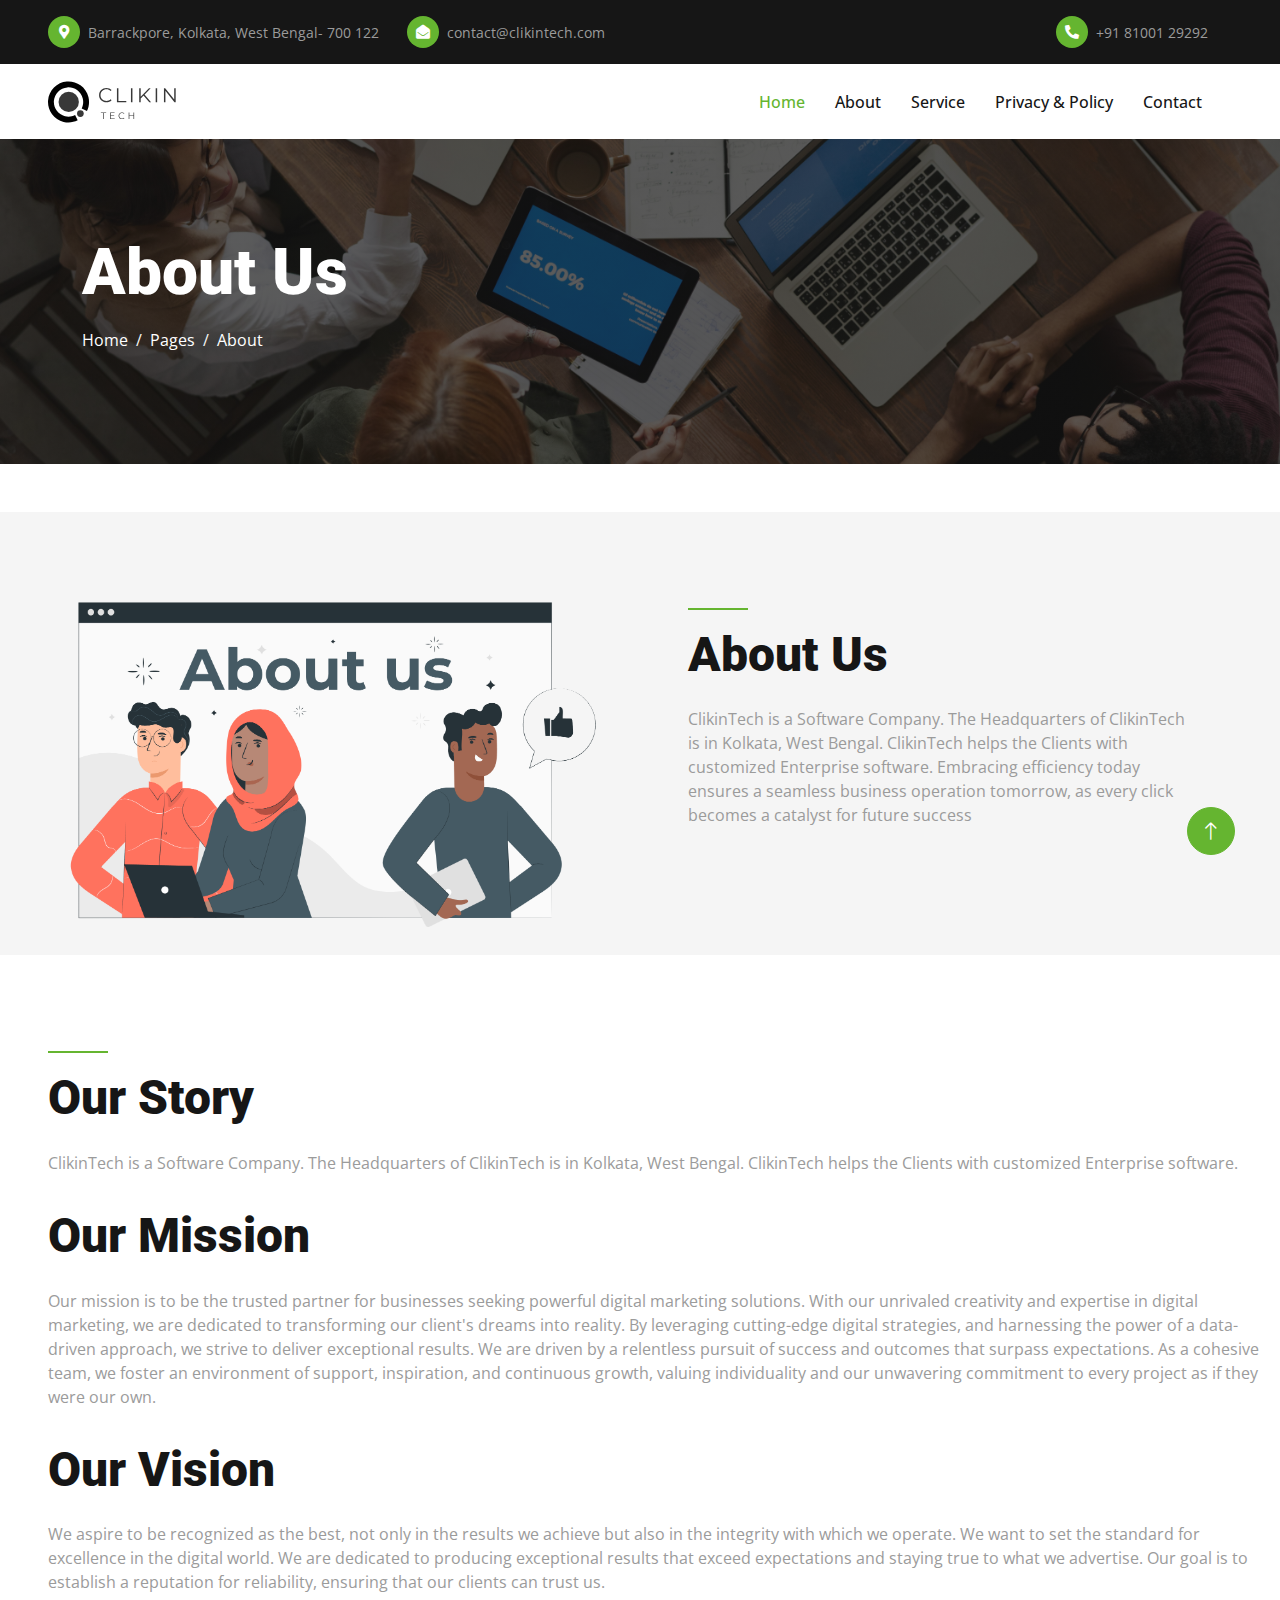
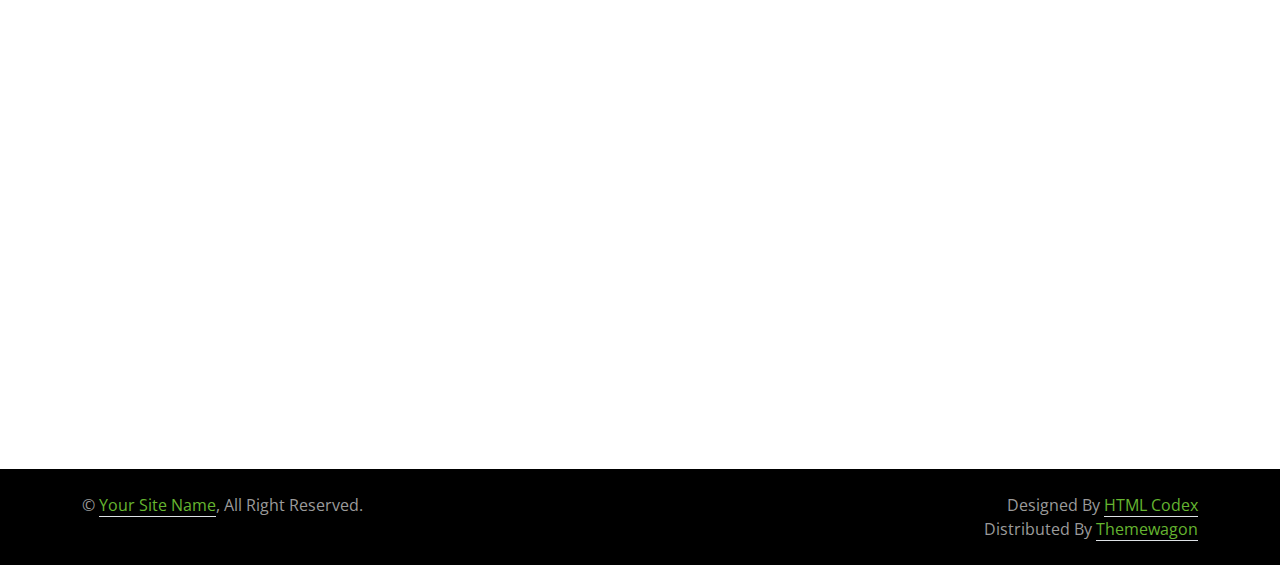
<file: about.html>
<!DOCTYPE html>
<html lang="en">

<head>
    <meta charset="utf-8">
    <title>Clikin Tech Website Template</title>
    <meta content="width=device-width, initial-scale=1.0" name="viewport">
    <meta content="" name="keywords">
    <meta content="" name="description">

    <!-- Favicon -->
    <link href="img/favicon.ico" rel="icon">

    <!-- Google Web Fonts -->
    <link rel="preconnect" href="https://fonts.googleapis.com">
    <link rel="preconnect" href="https://fonts.gstatic.com" crossorigin>
    <link href="https://fonts.googleapis.com/css2?family=Open+Sans:wght@400;500&family=Roboto:wght@500;700;900&display=swap" rel="stylesheet"> 

    <!-- Icon Font Stylesheet -->
    <link href="https://cdnjs.cloudflare.com/ajax/libs/font-awesome/5.10.0/css/all.min.css" rel="stylesheet">
    <link href="https://cdn.jsdelivr.net/npm/bootstrap-icons@1.4.1/font/bootstrap-icons.css" rel="stylesheet">

    <!-- Libraries Stylesheet -->
    <link href="lib/animate/animate.min.css" rel="stylesheet">
    <link href="lib/owlcarousel/assets/owl.carousel.min.css" rel="stylesheet">
    <link href="lib/lightbox/css/lightbox.min.css" rel="stylesheet">

    <!-- Customized Bootstrap Stylesheet -->
    <link href="css/bootstrap.min.css" rel="stylesheet">

    <!-- Template Stylesheet -->
    <link href="css/style.css" rel="stylesheet">
</head>

<body>
    <!-- Spinner Start -->
    <div id="spinner" class="show bg-white position-fixed translate-middle w-100 vh-100 top-50 start-50 d-flex align-items-center justify-content-center">
        <div class="spinner-border text-primary" style="width: 3rem; height: 3rem;" role="status">
            <span class="sr-only">Loading...</span>
        </div>
    </div>
    <!-- Spinner End -->


    <!-- Topbar Start -->
    <div class="container-fluid bg-dark px-5">
        <div class="row gx-4 d-none d-lg-flex">
            <div class="col-lg-6 text-start">
                <div class="h-100 d-inline-flex align-items-center py-3 me-4">
                    <div class="btn-sm-square rounded-circle bg-primary me-2">
                        <small class="fa fa-map-marker-alt text-white"></small>
                    </div>
                    <small>Barrackpore, Kolkata, West Bengal- 700 122</small>
                </div>
                <div class="h-100 d-inline-flex align-items-center py-3">
                    <div class="btn-sm-square rounded-circle bg-primary me-2">
                        <small class="fa fa-envelope-open text-white"></small>
                    </div>
                    <small>contact@clikintech.com</small>
                </div>
            </div>
            <div class="col-lg-6 text-end">
                <div class="h-100 d-inline-flex align-items-center py-3 me-4">
                    <div class="btn-sm-square rounded-circle bg-primary me-2">
                        <small class="fa fa-phone-alt text-white"></small>
                    </div>
                    <small>+91 81001 29292
                    </small>
                </div>
            </div>
        </div>
    </div>
    <!-- Topbar End -->


    <!-- Navbar Start -->
    <nav class="navbar navbar-expand-lg bg-white navbar-light sticky-top p-0 px-4 px-lg-5">
      <a href="index.html" class="navbar-brand d-flex align-items-center">
        <!-- New SVG icon code -->
        <svg width="972" height="307" viewBox="0 0 972 307" fill="none" xmlns="http://www.w3.org/2000/svg">
          <path d="M436.7 155.9C428.8 155.9 421.5 154.6 414.8 152C408.1 149.3 402.3 145.55 397.4 140.75C392.5 135.95 388.65 130.3 385.85 123.8C383.15 117.3 381.8 110.2 381.8 102.5C381.8 94.8 383.15 87.7 385.85 81.2C388.65 74.7 392.5 69.05 397.4 64.25C402.4 59.45 408.25 55.75 414.95 53.15C421.65 50.45 428.95 49.1 436.85 49.1C444.45 49.1 451.6 50.4 458.3 53C465 55.5 470.65 59.3 475.25 64.4L468.2 71.45C463.9 67.05 459.15 63.9 453.95 62C448.75 60 443.15 59 437.15 59C430.85 59 425 60.1 419.6 62.3C414.2 64.4 409.5 67.45 405.5 71.45C401.5 75.35 398.35 79.95 396.05 85.25C393.85 90.45 392.75 96.2 392.75 102.5C392.75 108.8 393.85 114.6 396.05 119.9C398.35 125.1 401.5 129.7 405.5 133.7C409.5 137.6 414.2 140.65 419.6 142.85C425 144.95 430.85 146 437.15 146C443.15 146 448.75 145 453.95 143C459.15 141 463.9 137.8 468.2 133.4L475.25 140.45C470.65 145.55 465 149.4 458.3 152C451.6 154.6 444.4 155.9 436.7 155.9ZM515.413 155V50H526.513V145.4H585.313V155H515.413ZM620.243 155V50H631.343V155H620.243ZM691.606 128.9L691.156 115.4L754.756 50H767.506L721.156 98.6L714.856 105.35L691.606 128.9ZM682.006 155V50H693.106V155H682.006ZM757.456 155L712.156 102.8L719.656 94.7L770.656 155H757.456ZM805.147 155V50H816.247V155H805.147ZM866.911 155V50H876.061L948.511 141.2H943.711V50H954.661V155H945.511L873.211 63.8H878.011V155H866.911Z" fill="#383838"/>
          <path d="M412.5 281V236.48H395.28V232H434.9V236.48H417.68V281H412.5ZM468.795 253.91H494.695V258.32H468.795V253.91ZM469.355 276.52H498.825V281H464.175V232H497.775V236.48H469.355V276.52ZM553.145 281.42C549.458 281.42 546.051 280.813 542.925 279.6C539.798 278.34 537.091 276.59 534.805 274.35C532.518 272.11 530.721 269.473 529.415 266.44C528.155 263.407 527.525 260.093 527.525 256.5C527.525 252.907 528.155 249.593 529.415 246.56C530.721 243.527 532.518 240.89 534.805 238.65C537.138 236.41 539.868 234.683 542.995 233.47C546.121 232.21 549.528 231.58 553.215 231.58C556.761 231.58 560.098 232.187 563.225 233.4C566.351 234.567 568.988 236.34 571.135 238.72L567.845 242.01C565.838 239.957 563.621 238.487 561.195 237.6C558.768 236.667 556.155 236.2 553.355 236.2C550.415 236.2 547.685 236.713 545.165 237.74C542.645 238.72 540.451 240.143 538.585 242.01C536.718 243.83 535.248 245.977 534.175 248.45C533.148 250.877 532.635 253.56 532.635 256.5C532.635 259.44 533.148 262.147 534.175 264.62C535.248 267.047 536.718 269.193 538.585 271.06C540.451 272.88 542.645 274.303 545.165 275.33C547.685 276.31 550.415 276.8 553.355 276.8C556.155 276.8 558.768 276.333 561.195 275.4C563.621 274.467 565.838 272.973 567.845 270.92L571.135 274.21C568.988 276.59 566.351 278.387 563.225 279.6C560.098 280.813 556.738 281.42 553.145 281.42ZM639.017 232H644.127V281H639.017V232ZM608.357 281H603.177V232H608.357V281ZM639.507 258.39H607.797V253.84H639.507V258.39Z" fill="#383838"/>
          <circle cx="242" cy="240" r="25" fill="#383838"/>
          <path d="M291.219 221.291C307.297 188.629 311.243 151.315 302.352 116.012C293.461 80.7089 272.312 49.7152 242.681 28.5642C213.05 7.41325 176.867 -2.51792 140.59 0.543822C104.314 3.60557 70.3067 19.4609 44.6402 45.279C18.9736 71.0971 3.31868 105.197 0.470491 141.491C-2.3777 177.785 7.76626 213.909 29.0912 243.415C50.4162 272.921 81.534 293.887 116.889 302.57C152.243 311.253 189.533 307.088 222.101 290.818L202.515 251.614C179.246 263.239 152.602 266.215 127.341 260.011C102.08 253.807 79.8465 238.826 64.6097 217.744C49.373 196.662 42.1251 170.851 44.1602 144.919C46.1952 118.988 57.3807 94.623 75.7195 76.1759C94.0583 57.7289 118.357 46.4002 144.276 44.2126C170.196 42.0249 196.049 49.1208 217.22 64.2332C238.391 79.3456 253.502 101.491 259.855 126.715C266.208 151.939 263.388 178.599 251.901 201.937L291.219 221.291Z" fill="black"/>
          <circle cx="155" cy="153" r="76" fill="#383838"/>
        </svg>
      </a>
      <button type="button" class="navbar-toggler" data-bs-toggle="collapse" data-bs-target="#navbarCollapse">
        <span class="navbar-toggler-icon"></span>
      </button>
      <div class="collapse navbar-collapse" id="navbarCollapse">
        <div class="navbar-nav ms-auto py-4 py-lg-0">
          <a href="index.html" class="nav-item nav-link active">Home</a>
          <a href="about.html" class="nav-item nav-link">About</a>
          <a href="service.html" class="nav-item nav-link">Service</a>
          <a href="privacy.html" class="nav-item nav-link">Privacy & Policy</a>
          <a href="contact.html" class="nav-item nav-link">Contact</a>
        </div>
      </div>
    </nav>
    
    <!-- Navbar End -->


    <!-- Page Header Start -->
    <div class="container-fluid page-header py-5 mb-5">
        <div class="container py-5">
            <h1 class="display-3 text-white mb-3 animated slideInDown">About Us</h1>
            <nav aria-label="breadcrumb animated slideInDown">
                <ol class="breadcrumb">
                    <li class="breadcrumb-item"><a class="text-white" href="#">Home</a></li>
                    <li class="breadcrumb-item"><a class="text-white" href="#">Pages</a></li>
                    <li class="breadcrumb-item text-white active" aria-current="page">About</li>
                </ol>
            </nav>
        </div>
    </div>
    <!-- Page Header End -->

    <!-- About Start -->
    <a name="about"></a>
    <div class="container-fluid bg-light overflow-hidden my-5 px-lg-0">
        <div class="container about px-lg-0">
          <div class="row g-0 mx-lg-0">
            <div class="col-lg-6 ps-lg-0" style="min-height: 400px">
              <div class="position-relative h-100">
                <img
                  class="position-absolute img-fluid w-100 h-100"
                  src="img/About us page-pana (2).png"
                  style="object-fit: cover"
                  alt=""
                />
              </div>
            </div>
            <div
              class="col-lg-6 about-text py-5 wow fadeIn"
              data-wow-delay="0.5s"
            >
              <div class="p-lg-5 pe-lg-0">
                <div
                  class="bg-primary mb-3"
                  style="width: 60px; height: 2px"
                ></div>
                <h1 class="display-5 mb-4">About Us</h1>
                <p class="mb-4 pb-2">
                  ClikinTech is a Software Company. The Headquarters of ClikinTech is in Kolkata, West Bengal. ClikinTech helps the Clients with customized Enterprise software.  Embracing efficiency today ensures a seamless business operation tomorrow, as every click becomes a catalyst for future success
                </p>
              </div>
            </div>
          </div>
        </div>
      </div>
      <!-- About End -->
      <div class="p-lg-5 pe-lg-0">
        <div
          class="bg-primary mb-3"
          style="width: 60px; height: 2px"
        ></div>
        <h3 class="display-5 mb-4">Our Story</h3>
        <p class="mb-4 pb-2">
          ClikinTech is a Software Company. The Headquarters of ClikinTech is in Kolkata, West Bengal. ClikinTech helps the Clients with customized Enterprise software.
        </p>
        
        <h3 class="display-5 mb-4">Our Mission</h3>
        <p class="mb-4 pb-2">
         Our mission is to be the trusted partner for businesses seeking powerful digital marketing solutions. With our unrivaled creativity and expertise in digital marketing, we are dedicated to transforming our client's dreams into reality. By leveraging cutting-edge digital strategies, and harnessing the power of a data-driven approach, we strive to deliver exceptional results. We are driven by a relentless pursuit of success and outcomes that surpass expectations. As a cohesive team, we foster an environment of support, inspiration, and continuous growth, valuing individuality and our unwavering commitment to every project as if they were our own.
        </p>

        <h3 class="display-5 mb-4">Our Vision</h3>
        <p class="mb-4 pb-2">
          We aspire to be recognized as the best, not only in the results we achieve but also in the integrity with which we operate. We want to set the standard for excellence in the digital world. We are dedicated to producing exceptional results that exceed expectations and staying true to what we advertise. Our goal is to establish a reputation for reliability, ensuring that our clients can trust us.
        </p>

      </div>


        
 <!-- Footer Start -->
 <div
 class="container-fluid bg-dark text-secondary footer py-5 wow fadeIn"
 data-wow-delay="0.1s"
>
 <div class="container py-5">
   <div class="row g-5">
    <div class="col-lg-3 col-md-6">
      <p class="mb-2">
        <i class="fa fa-phone-alt me-3"></i>+91 81001 29292
      </p>
      <p class="mb-2">
        <i class="fa fa-envelope me-3"></i>contact@clikintech.com
      </p>
      <p class="mb-2">
        <i class="fa fa-map-marker-alt me-3"></i>Barrackpore, Kolkata, West Bengal- 700 122
      </p>
       <div class="d-flex pt-2">
         <a
           class="btn btn-square btn-outline-secondary rounded-circle me-2"
           href=""
           ><i class="fab fa-twitter"></i
         ></a>
         <a
           class="btn btn-square btn-outline-secondary rounded-circle me-2"
           href=""
           ><i class="fab fa-facebook-f"></i
         ></a>
         <a
           class="btn btn-square btn-outline-secondary rounded-circle me-2"
           href=""
           ><i class="fab fa-youtube"></i
         ></a>
         <a
           class="btn btn-square btn-outline-secondary rounded-circle me-2"
           href=""
           ><i class="fab fa-linkedin-in"></i
         ></a>
       </div>
     </div>
     <div class="col-lg-3 col-md-6">
       <h5 class="text-light mb-4">Services</h5>
       <a class="btn btn-link" href="">Digital Marketing</a>
       <a class="btn btn-link" href="">Web Development</a>
       <a class="btn btn-link" href="">Mobile Development</a>
     </div>
     <div class="col-lg-3 col-md-6">
       <h5 class="text-light mb-4">Quick Links</h5>
       <a class="btn btn-link" href="">About Us</a>
       <a class="btn btn-link" href="">Contact Us</a>
       <a class="btn btn-link" href="">Our Services</a>
       <a class="btn btn-link" href="">Terms & Condition</a>
       <a class="btn btn-link" href="">Support</a>
     </div>
     <div class="col-lg-3 col-md-6">
       <h5 class="text-light mb-4">Newsletter</h5>
       <p>Dolor amet sit justo amet elitr clita ipsum elitr est.</p>
       <div class="position-relative w-100">
         <input
           class="form-control bg-transparent border-secondary w-100 py-3 ps-4 pe-5"
           type="text"
           placeholder="Your email"
         />
         <button
           type="button"
           class="btn btn-primary py-2 position-absolute top-0 end-0 mt-2 me-2"
         >
           SignUp
         </button>
       </div>
     </div>
   </div>
 </div>
</div>
<!-- Footer End -->

<!-- Copyright Start -->
<div class="container-fluid py-4" style="background: #000000">
 <div class="container">
   <div class="row">
     <div class="col-md-6 text-center text-md-start mb-3 mb-md-0">
       &copy; <a class="border-bottom" href="#">Your Site Name</a>, All
       Right Reserved.
     </div>
     <div class="col-md-6 text-center text-md-end">
       <!--/*** This template is free as long as you keep the footer author’s credit link/attribution link/backlink. If you'd like to use the template without the footer author’s credit link/attribution link/backlink, you can purchase the Credit Removal License from "https://htmlcodex.com/credit-removal". Thank you for your support. ***/-->
       Designed By
       <a class="border-bottom" href="https://htmlcodex.com">HTML Codex</a>
       <br />Distributed By
       <a class="border-bottom" href="https://themewagon.com/"
         >Themewagon</a
       >
     </div>
   </div>
 </div>
</div>
<!-- Copyright End -->

<!-- Back to Top -->
<a
 href="#"
 class="btn btn-lg btn-primary btn-lg-square rounded-circle back-to-top"
 ><i class="bi bi-arrow-up"></i
></a>

<!-- JavaScript Libraries -->
<script src="https://code.jquery.com/jquery-3.4.1.min.js"></script>
<script src="https://cdn.jsdelivr.net/npm/bootstrap@5.0.0/dist/js/bootstrap.bundle.min.js"></script>
<script src="lib/wow/wow.min.js"></script>
<script src="lib/easing/easing.min.js"></script>
<script src="lib/waypoints/waypoints.min.js"></script>
<script src="lib/counterup/counterup.min.js"></script>
<script src="lib/owlcarousel/owl.carousel.min.js"></script>
<script src="lib/isotope/isotope.pkgd.min.js"></script>
<script src="lib/lightbox/js/lightbox.min.js"></script>

<!-- Template Javascript -->
<script src="js/main.js"></script>
</body>
</html>
</file>
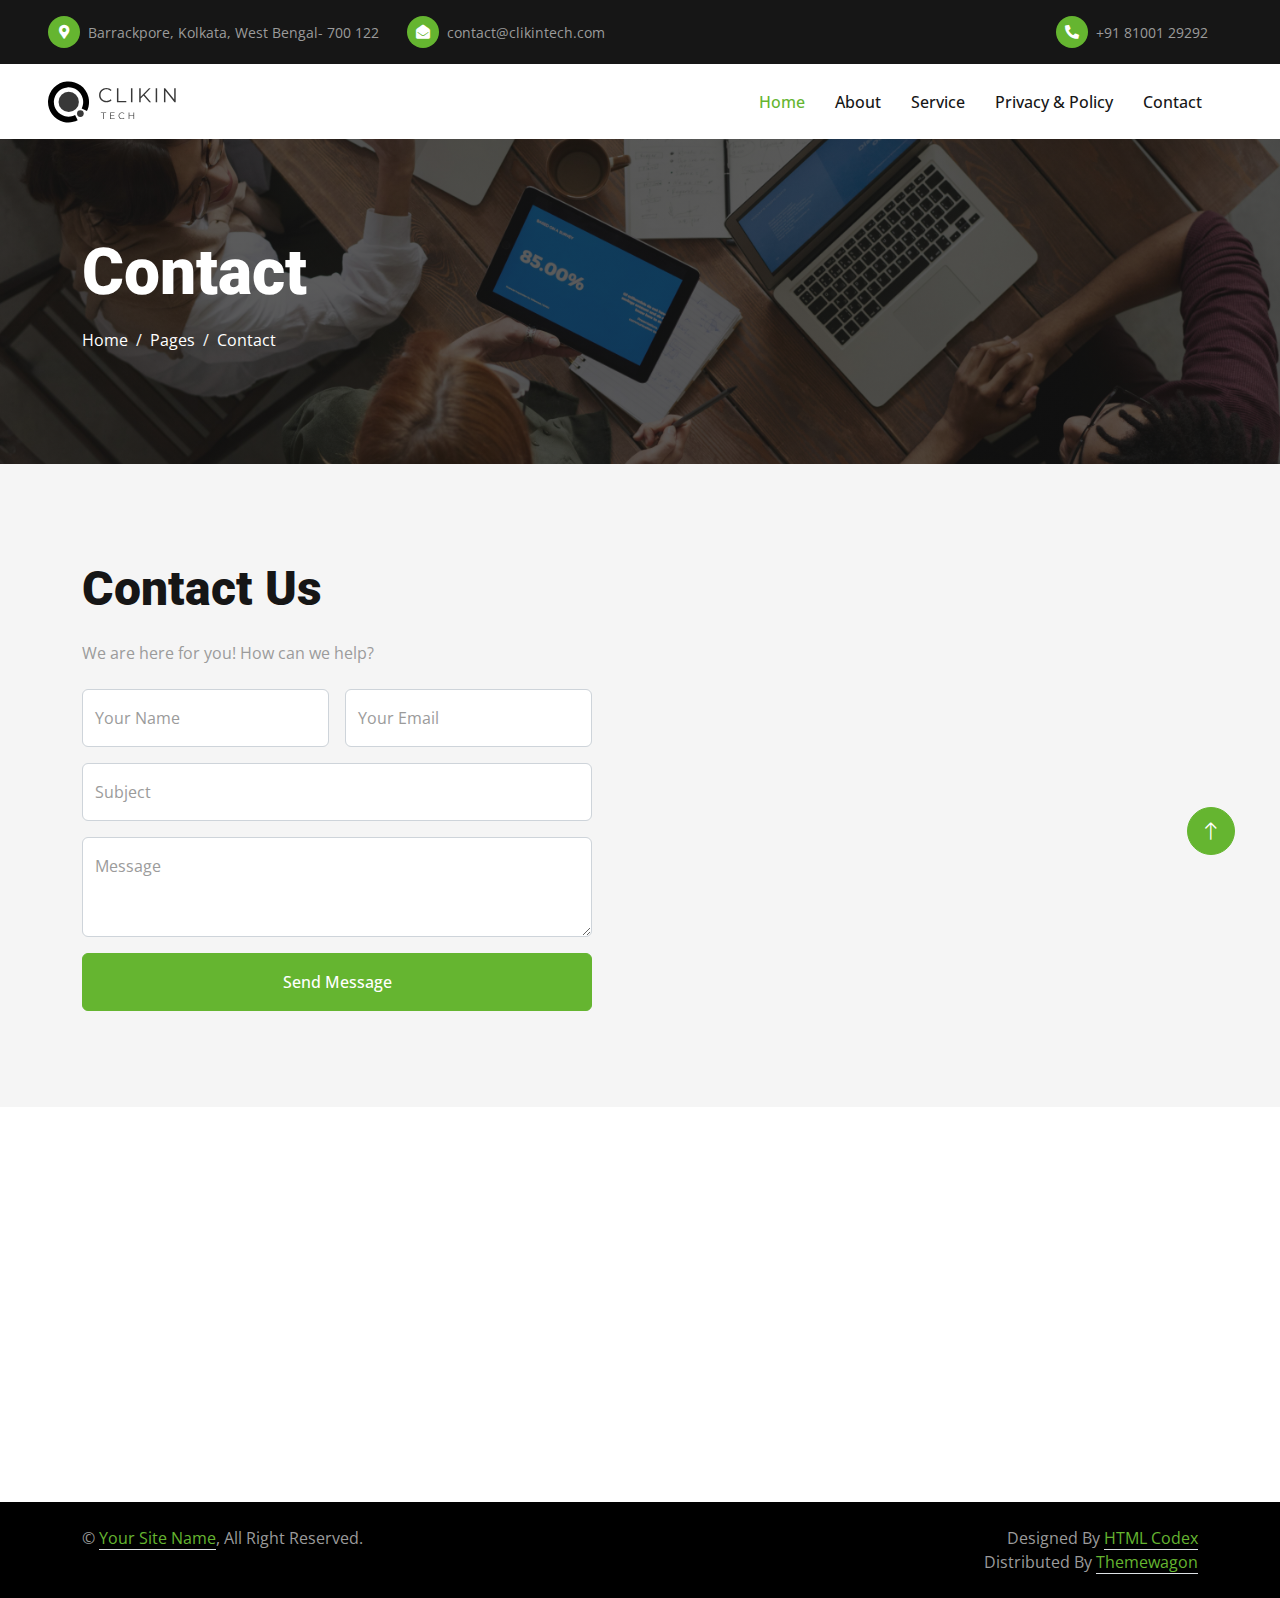
<file: contact.html>
<!DOCTYPE html>
<html lang="en">
  <head>
    <meta charset="utf-8" />
    <title>Clikin Tech Website Template</title>
    <meta content="width=device-width, initial-scale=1.0" name="viewport" />
    <meta content="" name="keywords" />
    <meta content="" name="description" />

    <!-- Favicon -->
    <link href="img/favicon.ico" rel="icon" />

    <!-- Google Web Fonts -->
    <link rel="preconnect" href="https://fonts.googleapis.com" />
    <link rel="preconnect" href="https://fonts.gstatic.com" crossorigin />
    <link
      href="https://fonts.googleapis.com/css2?family=Open+Sans:wght@400;500&family=Roboto:wght@500;700;900&display=swap"
      rel="stylesheet"
    />

    <!-- Icon Font Stylesheet -->
    <link
      href="https://cdnjs.cloudflare.com/ajax/libs/font-awesome/5.10.0/css/all.min.css"
      rel="stylesheet"
    />
    <link
      href="https://cdn.jsdelivr.net/npm/bootstrap-icons@1.4.1/font/bootstrap-icons.css"
      rel="stylesheet"
    />

    <!-- Libraries Stylesheet -->
    <link href="lib/animate/animate.min.css" rel="stylesheet" />
    <link href="lib/owlcarousel/assets/owl.carousel.min.css" rel="stylesheet" />
    <link href="lib/lightbox/css/lightbox.min.css" rel="stylesheet" />

    <!-- Customized Bootstrap Stylesheet -->
    <link href="css/bootstrap.min.css" rel="stylesheet" />

    <!-- Template Stylesheet -->
    <link href="css/style.css" rel="stylesheet" />
  </head>

  <body>
    <!-- Spinner Start -->
    <div
      id="spinner"
      class="show bg-white position-fixed translate-middle w-100 vh-100 top-50 start-50 d-flex align-items-center justify-content-center"
    >
      <div
        class="spinner-border text-primary"
        style="width: 3rem; height: 3rem"
        role="status"
      >
        <span class="sr-only">Loading...</span>
      </div>
    </div>
    <!-- Spinner End -->

    <!-- Topbar Start -->
    <div class="container-fluid bg-dark px-5">
      <div class="row gx-4 d-none d-lg-flex">
        <div class="col-lg-6 text-start">
          <div class="h-100 d-inline-flex align-items-center py-3 me-4">
            <div class="btn-sm-square rounded-circle bg-primary me-2">
              <small class="fa fa-map-marker-alt text-white"></small>
            </div>
            <small>Barrackpore, Kolkata, West Bengal- 700 122</small>
          </div>
          <div class="h-100 d-inline-flex align-items-center py-3">
            <div class="btn-sm-square rounded-circle bg-primary me-2">
              <small class="fa fa-envelope-open text-white"></small>
            </div>
            <small>contact@clikintech.com</small>
          </div>
        </div>
        <div class="col-lg-6 text-end">
          <div class="h-100 d-inline-flex align-items-center py-3 me-4">
            <div class="btn-sm-square rounded-circle bg-primary me-2">
              <small class="fa fa-phone-alt text-white"></small>
            </div>
            <small>+91 81001 29292
            </small>
          </div>
        </div>
      </div>
    </div>
    <!-- Topbar End -->

    <!-- Navbar Start -->
    <nav class="navbar navbar-expand-lg bg-white navbar-light sticky-top p-0 px-4 px-lg-5">
      <a href="index.html" class="navbar-brand d-flex align-items-center">
        <!-- New SVG icon code -->
        <svg width="972" height="307" viewBox="0 0 972 307" fill="none" xmlns="http://www.w3.org/2000/svg">
          <path d="M436.7 155.9C428.8 155.9 421.5 154.6 414.8 152C408.1 149.3 402.3 145.55 397.4 140.75C392.5 135.95 388.65 130.3 385.85 123.8C383.15 117.3 381.8 110.2 381.8 102.5C381.8 94.8 383.15 87.7 385.85 81.2C388.65 74.7 392.5 69.05 397.4 64.25C402.4 59.45 408.25 55.75 414.95 53.15C421.65 50.45 428.95 49.1 436.85 49.1C444.45 49.1 451.6 50.4 458.3 53C465 55.5 470.65 59.3 475.25 64.4L468.2 71.45C463.9 67.05 459.15 63.9 453.95 62C448.75 60 443.15 59 437.15 59C430.85 59 425 60.1 419.6 62.3C414.2 64.4 409.5 67.45 405.5 71.45C401.5 75.35 398.35 79.95 396.05 85.25C393.85 90.45 392.75 96.2 392.75 102.5C392.75 108.8 393.85 114.6 396.05 119.9C398.35 125.1 401.5 129.7 405.5 133.7C409.5 137.6 414.2 140.65 419.6 142.85C425 144.95 430.85 146 437.15 146C443.15 146 448.75 145 453.95 143C459.15 141 463.9 137.8 468.2 133.4L475.25 140.45C470.65 145.55 465 149.4 458.3 152C451.6 154.6 444.4 155.9 436.7 155.9ZM515.413 155V50H526.513V145.4H585.313V155H515.413ZM620.243 155V50H631.343V155H620.243ZM691.606 128.9L691.156 115.4L754.756 50H767.506L721.156 98.6L714.856 105.35L691.606 128.9ZM682.006 155V50H693.106V155H682.006ZM757.456 155L712.156 102.8L719.656 94.7L770.656 155H757.456ZM805.147 155V50H816.247V155H805.147ZM866.911 155V50H876.061L948.511 141.2H943.711V50H954.661V155H945.511L873.211 63.8H878.011V155H866.911Z" fill="#383838"/>
          <path d="M412.5 281V236.48H395.28V232H434.9V236.48H417.68V281H412.5ZM468.795 253.91H494.695V258.32H468.795V253.91ZM469.355 276.52H498.825V281H464.175V232H497.775V236.48H469.355V276.52ZM553.145 281.42C549.458 281.42 546.051 280.813 542.925 279.6C539.798 278.34 537.091 276.59 534.805 274.35C532.518 272.11 530.721 269.473 529.415 266.44C528.155 263.407 527.525 260.093 527.525 256.5C527.525 252.907 528.155 249.593 529.415 246.56C530.721 243.527 532.518 240.89 534.805 238.65C537.138 236.41 539.868 234.683 542.995 233.47C546.121 232.21 549.528 231.58 553.215 231.58C556.761 231.58 560.098 232.187 563.225 233.4C566.351 234.567 568.988 236.34 571.135 238.72L567.845 242.01C565.838 239.957 563.621 238.487 561.195 237.6C558.768 236.667 556.155 236.2 553.355 236.2C550.415 236.2 547.685 236.713 545.165 237.74C542.645 238.72 540.451 240.143 538.585 242.01C536.718 243.83 535.248 245.977 534.175 248.45C533.148 250.877 532.635 253.56 532.635 256.5C532.635 259.44 533.148 262.147 534.175 264.62C535.248 267.047 536.718 269.193 538.585 271.06C540.451 272.88 542.645 274.303 545.165 275.33C547.685 276.31 550.415 276.8 553.355 276.8C556.155 276.8 558.768 276.333 561.195 275.4C563.621 274.467 565.838 272.973 567.845 270.92L571.135 274.21C568.988 276.59 566.351 278.387 563.225 279.6C560.098 280.813 556.738 281.42 553.145 281.42ZM639.017 232H644.127V281H639.017V232ZM608.357 281H603.177V232H608.357V281ZM639.507 258.39H607.797V253.84H639.507V258.39Z" fill="#383838"/>
          <circle cx="242" cy="240" r="25" fill="#383838"/>
          <path d="M291.219 221.291C307.297 188.629 311.243 151.315 302.352 116.012C293.461 80.7089 272.312 49.7152 242.681 28.5642C213.05 7.41325 176.867 -2.51792 140.59 0.543822C104.314 3.60557 70.3067 19.4609 44.6402 45.279C18.9736 71.0971 3.31868 105.197 0.470491 141.491C-2.3777 177.785 7.76626 213.909 29.0912 243.415C50.4162 272.921 81.534 293.887 116.889 302.57C152.243 311.253 189.533 307.088 222.101 290.818L202.515 251.614C179.246 263.239 152.602 266.215 127.341 260.011C102.08 253.807 79.8465 238.826 64.6097 217.744C49.373 196.662 42.1251 170.851 44.1602 144.919C46.1952 118.988 57.3807 94.623 75.7195 76.1759C94.0583 57.7289 118.357 46.4002 144.276 44.2126C170.196 42.0249 196.049 49.1208 217.22 64.2332C238.391 79.3456 253.502 101.491 259.855 126.715C266.208 151.939 263.388 178.599 251.901 201.937L291.219 221.291Z" fill="black"/>
          <circle cx="155" cy="153" r="76" fill="#383838"/>
        </svg>
      </a>
      <button type="button" class="navbar-toggler" data-bs-toggle="collapse" data-bs-target="#navbarCollapse">
        <span class="navbar-toggler-icon"></span>
      </button>
      <div class="collapse navbar-collapse" id="navbarCollapse">
        <div class="navbar-nav ms-auto py-4 py-lg-0">
          <a href="index.html" class="nav-item nav-link active">Home</a>
          <a href="about.html" class="nav-item nav-link">About</a>
          <a href="service.html" class="nav-item nav-link">Service</a>
          <a href="privacy.html" class="nav-item nav-link">Privacy & Policy</a>
          <a href="contact.html" class="nav-item nav-link">Contact</a>
        </div>
      </div>
    </nav>
    
    <!-- Navbar End -->

    <!-- Page Header Start -->
    <div class="container-fluid page-header py-5">
      <div class="container py-5">
        <h1 class="display-3 text-white mb-3 animated slideInDown">Contact</h1>
        <nav aria-label="breadcrumb animated slideInDown">
          <ol class="breadcrumb">
            <li class="breadcrumb-item">
              <a class="text-white" href="#">Home</a>
            </li>
            <li class="breadcrumb-item">
              <a class="text-white" href="#">Pages</a>
            </li>
            <li class="breadcrumb-item text-white active" aria-current="page">
              Contact
            </li>
          </ol>
        </nav>
      </div>
    </div>
    <!-- Page Header End -->

    <!-- Contact Start -->
    <div class="container-fluid bg-light overflow-hidden px-lg-0">
      <div class="container contact px-lg-0">
        <div class="row g-0 mx-lg-0">
          <div
            class="col-lg-6 contact-text py-5 wow fadeIn"
            data-wow-delay="0.5s"
          >
            <div class="p-lg-5 ps-lg-0">
              <div class="section-title text-start">
                <h1 class="display-5 mb-4 ">Contact Us</h1>
              </div>
              <p class="mb-4">
                We are here for you! How can we help?
              </p>
              <form>
                <div class="row g-3">
                    <div class="col-md-6">
                        <div class="form-floating">
                            <input
                                type="text"
                                class="form-control"
                                id="name"
                                placeholder="Your Name"
                            />
                            <label for="name">Your Name</label>
                        </div>
                    </div>
                    <div class="col-md-6">
                        <div class="form-floating">
                            <input
                                type="email"
                                class="form-control"
                                id="email"
                                placeholder="Your Email"
                            />
                            <label for="email">Your Email</label>
                        </div>
                    </div>
                    <div class="col-12">
                        <div class="form-floating">
                            <input
                                type="text"
                                class="form-control"
                                id="subject"
                                placeholder="Subject"
                            />
                            <label for="subject">Subject</label>
                        </div>
                    </div>
                    <div class="col-12">
                        <div class="form-floating">
                            <textarea
                                class="form-control"
                                placeholder="Leave a message here"
                                id="message"
                                style="height: 100px"
                            ></textarea>
                            <label for="message">Message</label>
                        </div>
                    </div>
                    <div class="col-12">
                        <button class="btn btn-primary w-100 py-3" type="submit">
                            Send Message
                        </button>
                    </div>
                </div>
            </form>
            
            </div>
          </div>
          <div class="col-lg-6 pe-lg-0" style="min-height: 400px">
            <div class="position-relative h-100">
              <iframe
                class="position-absolute w-100 h-100"
                style="object-fit: cover"
                src="https://www.google.com/maps/embed?pb=!1m18!1m12!1m3!1d1477.5888027786486!2d88.3774474879145!3d22.767282857742143!2m3!1f0!2f0!3f0!3m2!1i1024!2i768!4f13.1!3m3!1m2!1s0x3a027702f6b0ad59%3A0x52a015dd08f93b15!2sBarrackpore%2C%20Kolkata%2C%20West%20Bengal%20700122%2C%20India!5e0!3m2!1sen!2sbd!4v1603794290143!5m2!1sen!2sbd"
                frameborder="0"
                allowfullscreen=""
                aria-hidden="false"
                tabindex="0"
              ></iframe>
            </div>
          </div>
          
        </div>
      </div>
    </div>
    <!-- Contact End -->

     <!-- Footer Start -->
 <div
 class="container-fluid bg-dark text-secondary footer py-5 wow fadeIn"
 data-wow-delay="0.1s"
>
 <div class="container py-5">
   <div class="row g-5">
    <div class="col-lg-3 col-md-6">
      <p class="mb-2">
        <i class="fa fa-phone-alt me-3"></i>+91 81001 29292
      </p>
      <p class="mb-2">
        <i class="fa fa-envelope me-3"></i>contact@clikintech.com
      </p>
      <p class="mb-2">
        <i class="fa fa-map-marker-alt me-3"></i>Barrackpore, Kolkata, West Bengal- 700 122
      </p>
       <div class="d-flex pt-2">
         <a
           class="btn btn-square btn-outline-secondary rounded-circle me-2"
           href=""
           ><i class="fab fa-twitter"></i
         ></a>
         <a
           class="btn btn-square btn-outline-secondary rounded-circle me-2"
           href=""
           ><i class="fab fa-facebook-f"></i
         ></a>
         <a
           class="btn btn-square btn-outline-secondary rounded-circle me-2"
           href=""
           ><i class="fab fa-youtube"></i
         ></a>
         <a
           class="btn btn-square btn-outline-secondary rounded-circle me-2"
           href=""
           ><i class="fab fa-linkedin-in"></i
         ></a>
       </div>
     </div>
     <div class="col-lg-3 col-md-6">
       <h5 class="text-light mb-4">Services</h5>
       <a class="btn btn-link" href="">Digital Marketing</a>
       <a class="btn btn-link" href="">Web Development</a>
       <a class="btn btn-link" href="">Mobile Development</a>
     </div>
     <div class="col-lg-3 col-md-6">
       <h5 class="text-light mb-4">Quick Links</h5>
       <a class="btn btn-link" href="">About Us</a>
       <a class="btn btn-link" href="">Contact Us</a>
       <a class="btn btn-link" href="">Our Services</a>
       <a class="btn btn-link" href="">Terms & Condition</a>
       <a class="btn btn-link" href="">Support</a>
     </div>
     <div class="col-lg-3 col-md-6">
       <h5 class="text-light mb-4">Newsletter</h5>
       <p>Dolor amet sit justo amet elitr clita ipsum elitr est.</p>
       <div class="position-relative w-100">
         <input
           class="form-control bg-transparent border-secondary w-100 py-3 ps-4 pe-5"
           type="text"
           placeholder="Your email"
         />
         <button
           type="button"
           class="btn btn-primary py-2 position-absolute top-0 end-0 mt-2 me-2"
         >
           SignUp
         </button>
       </div>
     </div>
   </div>
 </div>
</div>
<!-- Footer End -->

    <!-- Copyright Start -->
    <div class="container-fluid py-4" style="background: #000000">
      <div class="container">
        <div class="row">
          <div class="col-md-6 text-center text-md-start mb-3 mb-md-0">
            &copy; <a class="border-bottom" href="#">Your Site Name</a>, All
            Right Reserved.
          </div>
          <div class="col-md-6 text-center text-md-end">
            <!--/*** This template is free as long as you keep the footer author’s credit link/attribution link/backlink. If you'd like to use the template without the footer author’s credit link/attribution link/backlink, you can purchase the Credit Removal License from "https://htmlcodex.com/credit-removal". Thank you for your support. ***/-->
            Designed By
            <a class="border-bottom" href="https://htmlcodex.com">HTML Codex</a>
            <br />Distributed By
            <a class="border-bottom" href="https://themewagon.com/"
              >Themewagon</a
            >
          </div>
        </div>
      </div>
    </div>
    <!-- Copyright End -->

    <!-- Back to Top -->
    <a
      href="#"
      class="btn btn-lg btn-primary btn-lg-square rounded-circle back-to-top"
      ><i class="bi bi-arrow-up"></i
    ></a>

    <!-- JavaScript Libraries -->
    <script src="https://code.jquery.com/jquery-3.4.1.min.js"></script>
    <script src="https://cdn.jsdelivr.net/npm/bootstrap@5.0.0/dist/js/bootstrap.bundle.min.js"></script>
    <script src="lib/wow/wow.min.js"></script>
    <script src="lib/easing/easing.min.js"></script>
    <script src="lib/waypoints/waypoints.min.js"></script>
    <script src="lib/counterup/counterup.min.js"></script>
    <script src="lib/owlcarousel/owl.carousel.min.js"></script>
    <script src="lib/isotope/isotope.pkgd.min.js"></script>
    <script src="lib/lightbox/js/lightbox.min.js"></script>

    <!-- Template Javascript -->
    <script src="js/main.js"></script>
  </body>
</html>
</file>
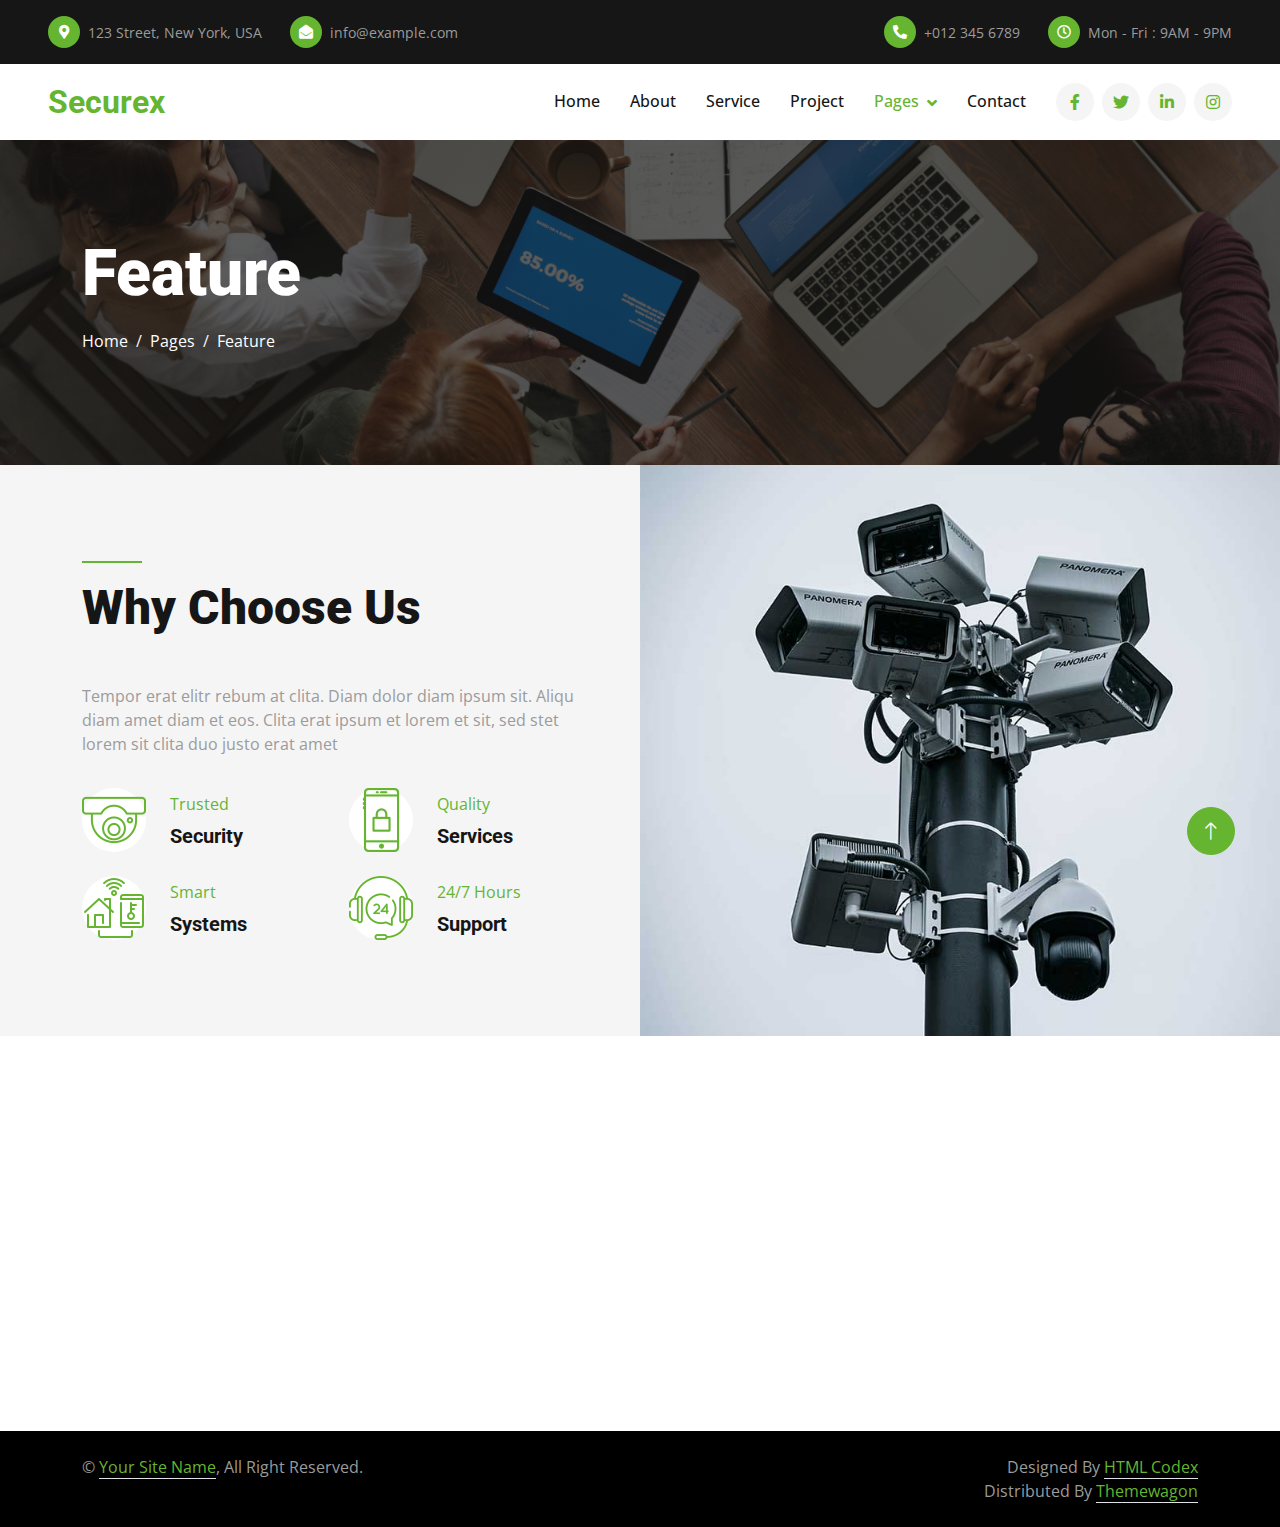
<file: feature.html>
<!DOCTYPE html>
<html lang="en">

<head>
    <meta charset="utf-8">
    <title>Securex - CCTV Camera Website Template</title>
    <meta content="width=device-width, initial-scale=1.0" name="viewport">
    <meta content="" name="keywords">
    <meta content="" name="description">

    <!-- Favicon -->
    <link href="img/favicon.ico" rel="icon">

    <!-- Google Web Fonts -->
    <link rel="preconnect" href="https://fonts.googleapis.com">
    <link rel="preconnect" href="https://fonts.gstatic.com" crossorigin>
    <link href="https://fonts.googleapis.com/css2?family=Open+Sans:wght@400;500&family=Roboto:wght@500;700;900&display=swap" rel="stylesheet"> 

    <!-- Icon Font Stylesheet -->
    <link href="https://cdnjs.cloudflare.com/ajax/libs/font-awesome/5.10.0/css/all.min.css" rel="stylesheet">
    <link href="https://cdn.jsdelivr.net/npm/bootstrap-icons@1.4.1/font/bootstrap-icons.css" rel="stylesheet">

    <!-- Libraries Stylesheet -->
    <link href="lib/animate/animate.min.css" rel="stylesheet">
    <link href="lib/owlcarousel/assets/owl.carousel.min.css" rel="stylesheet">
    <link href="lib/lightbox/css/lightbox.min.css" rel="stylesheet">

    <!-- Customized Bootstrap Stylesheet -->
    <link href="css/bootstrap.min.css" rel="stylesheet">

    <!-- Template Stylesheet -->
    <link href="css/style.css" rel="stylesheet">
</head>

<body>
    <!-- Spinner Start -->
    <div id="spinner" class="show bg-white position-fixed translate-middle w-100 vh-100 top-50 start-50 d-flex align-items-center justify-content-center">
        <div class="spinner-border text-primary" style="width: 3rem; height: 3rem;" role="status">
            <span class="sr-only">Loading...</span>
        </div>
    </div>
    <!-- Spinner End -->


    <!-- Topbar Start -->
    <div class="container-fluid bg-dark px-5">
        <div class="row gx-4 d-none d-lg-flex">
            <div class="col-lg-6 text-start">
                <div class="h-100 d-inline-flex align-items-center py-3 me-4">
                    <div class="btn-sm-square rounded-circle bg-primary me-2">
                        <small class="fa fa-map-marker-alt text-white"></small>
                    </div>
                    <small>123 Street, New York, USA</small>
                </div>
                <div class="h-100 d-inline-flex align-items-center py-3">
                    <div class="btn-sm-square rounded-circle bg-primary me-2">
                        <small class="fa fa-envelope-open text-white"></small>
                    </div>
                    <small>info@example.com</small>
                </div>
            </div>
            <div class="col-lg-6 text-end">
                <div class="h-100 d-inline-flex align-items-center py-3 me-4">
                    <div class="btn-sm-square rounded-circle bg-primary me-2">
                        <small class="fa fa-phone-alt text-white"></small>
                    </div>
                    <small>+012 345 6789</small>
                </div>
                <div class="h-100 d-inline-flex align-items-center py-3">
                    <div class="btn-sm-square rounded-circle bg-primary me-2">
                        <small class="far fa-clock text-white"></small>
                    </div>
                    <small>Mon - Fri : 9AM - 9PM</small>
                </div>
            </div>
        </div>
    </div>
    <!-- Topbar End -->


    <!-- Navbar Start -->
    <nav class="navbar navbar-expand-lg bg-white navbar-light sticky-top p-0 px-4 px-lg-5">
        <a href="index.html" class="navbar-brand d-flex align-items-center">
            <h2 class="m-0 text-primary">Securex</h2>
        </a>
        <button type="button" class="navbar-toggler" data-bs-toggle="collapse" data-bs-target="#navbarCollapse">
            <span class="navbar-toggler-icon"></span>
        </button>
        <div class="collapse navbar-collapse" id="navbarCollapse">
            <div class="navbar-nav ms-auto py-4 py-lg-0">
                <a href="index.html" class="nav-item nav-link">Home</a>
                <a href="about.html" class="nav-item nav-link">About</a>
                <a href="service.html" class="nav-item nav-link">Service</a>
                <a href="project.html" class="nav-item nav-link">Project</a>
                <div class="nav-item dropdown">
                    <a href="#" class="nav-link dropdown-toggle active" data-bs-toggle="dropdown">Pages</a>
                    <div class="dropdown-menu rounded-0 rounded-bottom m-0">
                        <a href="feature.html" class="dropdown-item active">Feature</a>
                        <a href="quote.html" class="dropdown-item">Free Quote</a>
                        <a href="team.html" class="dropdown-item">Our Team</a>
                        <a href="testimonial.html" class="dropdown-item">Testimonial</a>
                        <a href="404.html" class="dropdown-item">404 Page</a>
                    </div>
                </div>
                <a href="contact.html" class="nav-item nav-link">Contact</a>
            </div>
            <div class="h-100 d-lg-inline-flex align-items-center d-none">
                <a class="btn btn-square rounded-circle bg-light text-primary me-2" href=""><i class="fab fa-facebook-f"></i></a>
                <a class="btn btn-square rounded-circle bg-light text-primary me-2" href=""><i class="fab fa-twitter"></i></a>
                <a class="btn btn-square rounded-circle bg-light text-primary me-2" href=""><i class="fab fa-linkedin-in"></i></a>
                <a class="btn btn-square rounded-circle bg-light text-primary me-0" href=""><i class="fab fa-instagram"></i></a>
            </div>
        </div>
    </nav>
    <!-- Navbar End -->


    <!-- Page Header Start -->
    <div class="container-fluid page-header py-5">
        <div class="container py-5">
            <h1 class="display-3 text-white mb-3 animated slideInDown">Feature</h1>
            <nav aria-label="breadcrumb animated slideInDown">
                <ol class="breadcrumb">
                    <li class="breadcrumb-item"><a class="text-white" href="#">Home</a></li>
                    <li class="breadcrumb-item"><a class="text-white" href="#">Pages</a></li>
                    <li class="breadcrumb-item text-white active" aria-current="page">Feature</li>
                </ol>
            </nav>
        </div>
    </div>
    <!-- Page Header End -->


    <!-- Feature Start -->
    <div class="container-fluid bg-light overflow-hidden px-lg-0">
        <div class="container feature px-lg-0">
            <div class="row g-0 mx-lg-0">
                <div class="col-lg-6 feature-text py-5 wow fadeIn" data-wow-delay="0.5s">
                    <div class="p-lg-5 ps-lg-0">
                        <div class="bg-primary mb-3" style="width: 60px; height: 2px;"></div>
                        <h1 class="display-5 mb-5">Why Choose Us</h1>
                        <p class="mb-4 pb-2">Tempor erat elitr rebum at clita. Diam dolor diam ipsum sit. Aliqu diam amet diam et eos. Clita erat ipsum et lorem et sit, sed stet lorem sit clita duo justo erat amet</p>
                        <div class="row g-4">
                            <div class="col-6">
                                <div class="d-flex align-items-center">
                                    <div class="btn-square bg-white rounded-circle" style="width: 64px; height: 64px;">
                                        <img class="img-fluid" src="img/icon/icon-7.png" alt="Icon">
                                    </div>
                                    <div class="ms-4">
                                        <p class="text-primary mb-2">Trusted</p>
                                        <h5 class="mb-0">Security</h5>
                                    </div>
                                </div>
                            </div>
                            <div class="col-6">
                                <div class="d-flex align-items-center">
                                    <div class="btn-square bg-white rounded-circle" style="width: 64px; height: 64px;">
                                        <img class="img-fluid" src="img/icon/icon-10.png" alt="Icon">
                                    </div>
                                    <div class="ms-4">
                                        <p class="text-primary mb-2">Quality</p>
                                        <h5 class="mb-0">Services</h5>
                                    </div>
                                </div>
                            </div>
                            <div class="col-6">
                                <div class="d-flex align-items-center">
                                    <div class="btn-square bg-white rounded-circle" style="width: 64px; height: 64px;">
                                        <img class="img-fluid" src="img/icon/icon-3.png" alt="Icon">
                                    </div>
                                    <div class="ms-4">
                                        <p class="text-primary mb-2">Smart</p>
                                        <h5 class="mb-0">Systems</h5>
                                    </div>
                                </div>
                            </div>
                            <div class="col-6">
                                <div class="d-flex align-items-center">
                                    <div class="btn-square bg-white rounded-circle" style="width: 64px; height: 64px;">
                                        <img class="img-fluid" src="img/icon/icon-2.png" alt="Icon">
                                    </div>
                                    <div class="ms-4">
                                        <p class="text-primary mb-2">24/7 Hours</p>
                                        <h5 class="mb-0">Support</h5>
                                    </div>
                                </div>
                            </div>
                        </div>
                    </div>
                </div>
                <div class="col-lg-6 pe-lg-0" style="min-height: 400px;">
                    <div class="position-relative h-100">
                        <img class="position-absolute img-fluid w-100 h-100" src="img/feature.jpg" style="object-fit: cover;" alt="">
                    </div>
                </div>
            </div>
        </div>
    </div>
    <!-- Feature End -->
        

    <!-- Footer Start -->
    <div class="container-fluid bg-dark text-secondary footer py-5 wow fadeIn" data-wow-delay="0.1s">
        <div class="container py-5">
            <div class="row g-5">
                <div class="col-lg-3 col-md-6">
                    <h5 class="text-light mb-4">Address</h5>
                    <p class="mb-2"><i class="fa fa-map-marker-alt me-3"></i>123 Street, New York, USA</p>
                    <p class="mb-2"><i class="fa fa-phone-alt me-3"></i>+012 345 67890</p>
                    <p class="mb-2"><i class="fa fa-envelope me-3"></i>info@example.com</p>
                    <div class="d-flex pt-2">
                        <a class="btn btn-square btn-outline-secondary rounded-circle me-2" href=""><i class="fab fa-twitter"></i></a>
                        <a class="btn btn-square btn-outline-secondary rounded-circle me-2" href=""><i class="fab fa-facebook-f"></i></a>
                        <a class="btn btn-square btn-outline-secondary rounded-circle me-2" href=""><i class="fab fa-youtube"></i></a>
                        <a class="btn btn-square btn-outline-secondary rounded-circle me-2" href=""><i class="fab fa-linkedin-in"></i></a>
                    </div>
                </div>
                <div class="col-lg-3 col-md-6">
                    <h5 class="text-light mb-4">Services</h5>
                    <a class="btn btn-link" href="">Business Security</a>
                    <a class="btn btn-link" href="">Fire Detection</a>
                    <a class="btn btn-link" href="">Alarm Systems</a>
                    <a class="btn btn-link" href="">CCTV & Video</a>
                    <a class="btn btn-link" href="">Smart Home</a>
                </div>
                <div class="col-lg-3 col-md-6">
                    <h5 class="text-light mb-4">Quick Links</h5>
                    <a class="btn btn-link" href="">About Us</a>
                    <a class="btn btn-link" href="">Contact Us</a>
                    <a class="btn btn-link" href="">Our Services</a>
                    <a class="btn btn-link" href="">Terms & Condition</a>
                    <a class="btn btn-link" href="">Support</a>
                </div>
                <div class="col-lg-3 col-md-6">
                    <h5 class="text-light mb-4">Newsletter</h5>
                    <p>Dolor amet sit justo amet elitr clita ipsum elitr est.</p>
                    <div class="position-relative w-100">
                        <input class="form-control bg-transparent border-secondary w-100 py-3 ps-4 pe-5" type="text" placeholder="Your email">
                        <button type="button" class="btn btn-primary py-2 position-absolute top-0 end-0 mt-2 me-2">SignUp</button>
                    </div>
                </div>
            </div>
        </div>
    </div>
    <!-- Footer End -->


    <!-- Copyright Start -->
    <div class="container-fluid py-4" style="background: #000000;">
        <div class="container">
            <div class="row">
                <div class="col-md-6 text-center text-md-start mb-3 mb-md-0">
                    &copy; <a class="border-bottom" href="#">Your Site Name</a>, All Right Reserved.
                </div>
                <div class="col-md-6 text-center text-md-end">
                    <!--/*** This template is free as long as you keep the footer author’s credit link/attribution link/backlink. If you'd like to use the template without the footer author’s credit link/attribution link/backlink, you can purchase the Credit Removal License from "https://htmlcodex.com/credit-removal". Thank you for your support. ***/-->
                    Designed By <a class="border-bottom" href="https://htmlcodex.com">HTML Codex</a>
                    <br>Distributed By <a class="border-bottom" href="https://themewagon.com/">Themewagon</a>
                </div>
            </div>
        </div>
    </div>
    <!-- Copyright End -->


    <!-- Back to Top -->
    <a href="#" class="btn btn-lg btn-primary btn-lg-square rounded-circle back-to-top"><i class="bi bi-arrow-up"></i></a>


    <!-- JavaScript Libraries -->
    <script src="https://code.jquery.com/jquery-3.4.1.min.js"></script>
    <script src="https://cdn.jsdelivr.net/npm/bootstrap@5.0.0/dist/js/bootstrap.bundle.min.js"></script>
    <script src="lib/wow/wow.min.js"></script>
    <script src="lib/easing/easing.min.js"></script>
    <script src="lib/waypoints/waypoints.min.js"></script>
    <script src="lib/counterup/counterup.min.js"></script>
    <script src="lib/owlcarousel/owl.carousel.min.js"></script>
    <script src="lib/isotope/isotope.pkgd.min.js"></script>
    <script src="lib/lightbox/js/lightbox.min.js"></script>

    <!-- Template Javascript -->
    <script src="js/main.js"></script>
</body>

</html>
</file>
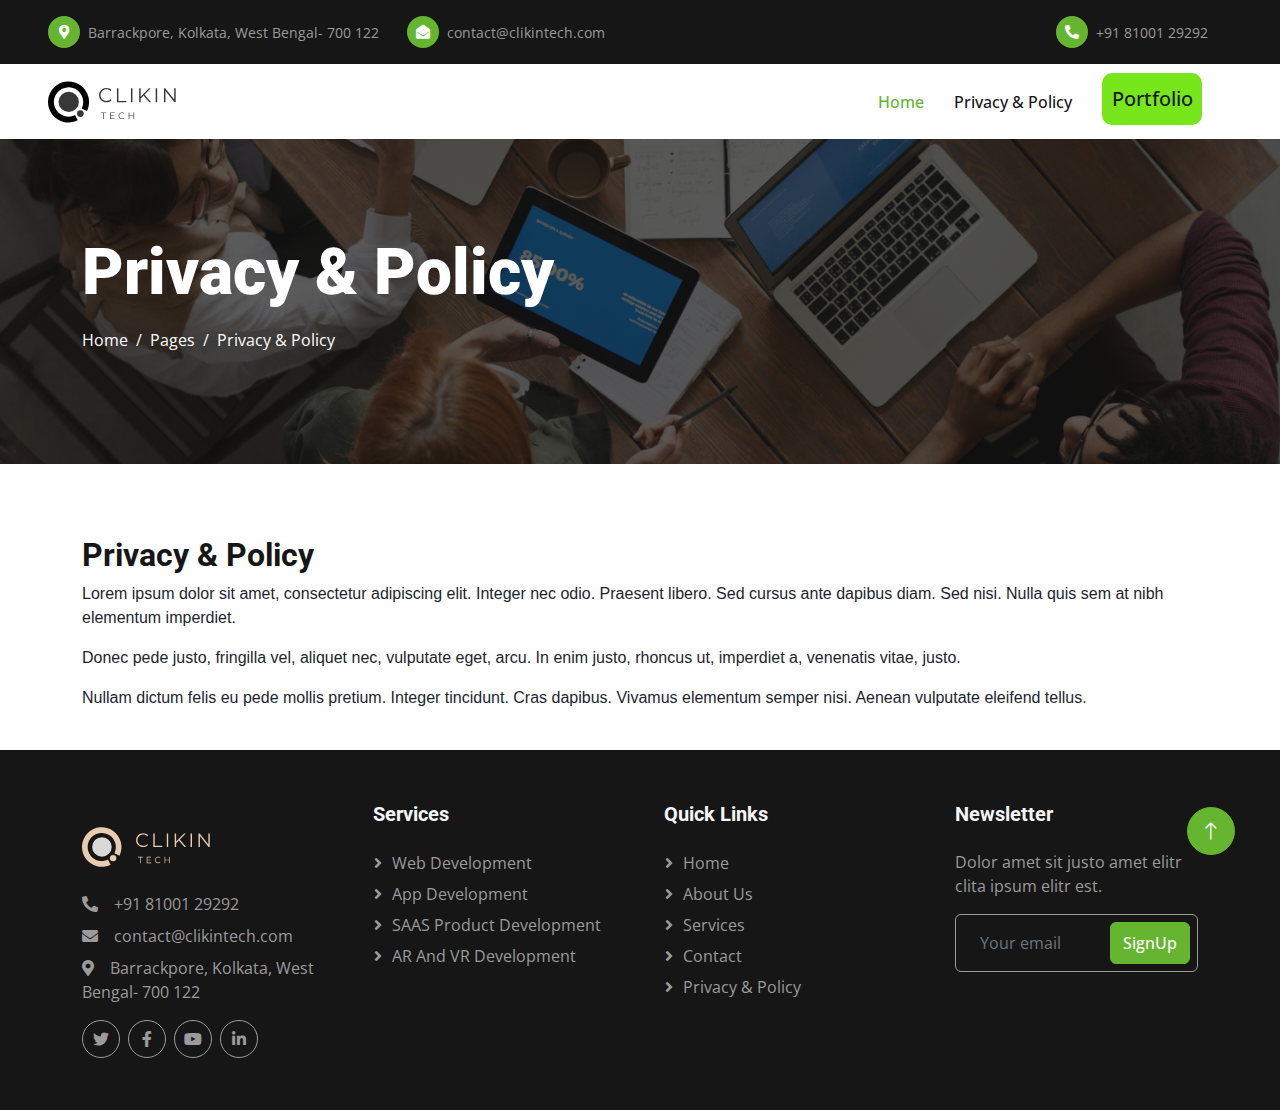
<file: privacy.html>
<!DOCTYPE html>
<html lang="en">
  <head>
    <meta charset="utf-8" />
    <title>Clikin Tech Website Template</title>
    <meta content="width=device-width, initial-scale=1.0" name="viewport" />
    <meta content="" name="keywords" />
    <meta content="" name="description" />

    <!-- Favicon -->
    <link href="img/favicon.ico" rel="icon" />

    <!-- Google Web Fonts -->
    <link rel="preconnect" href="https://fonts.googleapis.com" />
    <link rel="preconnect" href="https://fonts.gstatic.com" crossorigin />
    <link
      href="https://fonts.googleapis.com/css2?family=Open+Sans:wght@400;500&family=Roboto:wght@500;700;900&display=swap"
      rel="stylesheet"
    />

    <!-- Icon Font Stylesheet -->
    <link
      href="https://cdnjs.cloudflare.com/ajax/libs/font-awesome/5.10.0/css/all.min.css"
      rel="stylesheet"
    />
    <link
      href="https://cdn.jsdelivr.net/npm/bootstrap-icons@1.4.1/font/bootstrap-icons.css"
      rel="stylesheet"
    />

    <!-- Libraries Stylesheet -->
    <link href="lib/animate/animate.min.css" rel="stylesheet" />
    <link href="lib/owlcarousel/assets/owl.carousel.min.css" rel="stylesheet" />
    <link href="lib/lightbox/css/lightbox.min.css" rel="stylesheet" />

    <!-- Customized Bootstrap Stylesheet -->
    <link href="css/bootstrap.min.css" rel="stylesheet" />

    <!-- Template Stylesheet -->
    <link href="css/style.css" rel="stylesheet" />
    <style>
      .custom-paragraph {
        color: rgb(34, 31, 48);
        font-family: Arial, sans-serif;
        font-size: 16px;
      }

      .btn-custom {
        background-color: #77e71c;
        height: 30px;
        width: 100px;
        font-size: 20px;
        border-radius: 10px;
        display: flex;
        justify-content: center;
        align-items: center;
        margin-top: 8px;
      }
    </style>
  </head>

  <body>
    <!-- Spinner Start -->
    <div
      id="spinner"
      class="show bg-white position-fixed translate-middle w-100 vh-100 top-50 start-50 d-flex align-items-center justify-content-center"
    >
      <div
        class="spinner-border text-primary"
        style="width: 3rem; height: 3rem"
        role="status"
      >
        <span class="sr-only">Loading...</span>
      </div>
    </div>
    <!-- Spinner End -->

    <!-- Topbar Start -->
    <div class="container-fluid bg-dark px-5">
      <div class="row gx-4 d-none d-lg-flex">
        <div class="col-lg-6 text-start">
          <div class="h-100 d-inline-flex align-items-center py-3 me-4">
            <div class="btn-sm-square rounded-circle bg-primary me-2">
              <small class="fa fa-map-marker-alt text-white"></small>
            </div>
            <small>Barrackpore, Kolkata, West Bengal- 700 122</small>
          </div>
          <div class="h-100 d-inline-flex align-items-center py-3">
            <div class="btn-sm-square rounded-circle bg-primary me-2">
              <small class="fa fa-envelope-open text-white"></small>
            </div>
            <small>contact@clikintech.com</small>
          </div>
        </div>
        <div class="col-lg-6 text-end">
          <div class="h-100 d-inline-flex align-items-center py-3 me-4">
            <div class="btn-sm-square rounded-circle bg-primary me-2">
              <small class="fa fa-phone-alt text-white"></small>
            </div>
            <small>+91 81001 29292</small>
          </div>
          
        </div>
      </div>
    </div>
    <!-- Topbar End -->

    <!-- Navbar Start -->
    <nav
      class="navbar navbar-expand-lg bg-white navbar-light sticky-top p-0 px-4 px-lg-5"
    >
      <a href="index.html" class="navbar-brand d-flex align-items-center">
        <!-- New SVG icon code -->
        <svg
          width="600"
          height="200"
          viewBox="0 0 972 307"
          fill="none"
          xmlns="http://www.w3.org/2000/svg"
        >
          <path
            d="M436.7 155.9C428.8 155.9 421.5 154.6 414.8 152C408.1 149.3 402.3 145.55 397.4 140.75C392.5 135.95 388.65 130.3 385.85 123.8C383.15 117.3 381.8 110.2 381.8 102.5C381.8 94.8 383.15 87.7 385.85 81.2C388.65 74.7 392.5 69.05 397.4 64.25C402.4 59.45 408.25 55.75 414.95 53.15C421.65 50.45 428.95 49.1 436.85 49.1C444.45 49.1 451.6 50.4 458.3 53C465 55.5 470.65 59.3 475.25 64.4L468.2 71.45C463.9 67.05 459.15 63.9 453.95 62C448.75 60 443.15 59 437.15 59C430.85 59 425 60.1 419.6 62.3C414.2 64.4 409.5 67.45 405.5 71.45C401.5 75.35 398.35 79.95 396.05 85.25C393.85 90.45 392.75 96.2 392.75 102.5C392.75 108.8 393.85 114.6 396.05 119.9C398.35 125.1 401.5 129.7 405.5 133.7C409.5 137.6 414.2 140.65 419.6 142.85C425 144.95 430.85 146 437.15 146C443.15 146 448.75 145 453.95 143C459.15 141 463.9 137.8 468.2 133.4L475.25 140.45C470.65 145.55 465 149.4 458.3 152C451.6 154.6 444.4 155.9 436.7 155.9ZM515.413 155V50H526.513V145.4H585.313V155H515.413ZM620.243 155V50H631.343V155H620.243ZM691.606 128.9L691.156 115.4L754.756 50H767.506L721.156 98.6L714.856 105.35L691.606 128.9ZM682.006 155V50H693.106V155H682.006ZM757.456 155L712.156 102.8L719.656 94.7L770.656 155H757.456ZM805.147 155V50H816.247V155H805.147ZM866.911 155V50H876.061L948.511 141.2H943.711V50H954.661V155H945.511L873.211 63.8H878.011V155H866.911Z"
            fill="#383838"
          />
          <path
            d="M412.5 281V236.48H395.28V232H434.9V236.48H417.68V281H412.5ZM468.795 253.91H494.695V258.32H468.795V253.91ZM469.355 276.52H498.825V281H464.175V232H497.775V236.48H469.355V276.52ZM553.145 281.42C549.458 281.42 546.051 280.813 542.925 279.6C539.798 278.34 537.091 276.59 534.805 274.35C532.518 272.11 530.721 269.473 529.415 266.44C528.155 263.407 527.525 260.093 527.525 256.5C527.525 252.907 528.155 249.593 529.415 246.56C530.721 243.527 532.518 240.89 534.805 238.65C537.138 236.41 539.868 234.683 542.995 233.47C546.121 232.21 549.528 231.58 553.215 231.58C556.761 231.58 560.098 232.187 563.225 233.4C566.351 234.567 568.988 236.34 571.135 238.72L567.845 242.01C565.838 239.957 563.621 238.487 561.195 237.6C558.768 236.667 556.155 236.2 553.355 236.2C550.415 236.2 547.685 236.713 545.165 237.74C542.645 238.72 540.451 240.143 538.585 242.01C536.718 243.83 535.248 245.977 534.175 248.45C533.148 250.877 532.635 253.56 532.635 256.5C532.635 259.44 533.148 262.147 534.175 264.62C535.248 267.047 536.718 269.193 538.585 271.06C540.451 272.88 542.645 274.303 545.165 275.33C547.685 276.31 550.415 276.8 553.355 276.8C556.155 276.8 558.768 276.333 561.195 275.4C563.621 274.467 565.838 272.973 567.845 270.92L571.135 274.21C568.988 276.59 566.351 278.387 563.225 279.6C560.098 280.813 556.738 281.42 553.145 281.42ZM639.017 232H644.127V281H639.017V232ZM608.357 281H603.177V232H608.357V281ZM639.507 258.39H607.797V253.84H639.507V258.39Z"
            fill="#383838"
          />
          <circle cx="242" cy="240" r="25" fill="#383838" />
          <path
            d="M291.219 221.291C307.297 188.629 311.243 151.315 302.352 116.012C293.461 80.7089 272.312 49.7152 242.681 28.5642C213.05 7.41325 176.867 -2.51792 140.59 0.543822C104.314 3.60557 70.3067 19.4609 44.6402 45.279C18.9736 71.0971 3.31868 105.197 0.470491 141.491C-2.3777 177.785 7.76626 213.909 29.0912 243.415C50.4162 272.921 81.534 293.887 116.889 302.57C152.243 311.253 189.533 307.088 222.101 290.818L202.515 251.614C179.246 263.239 152.602 266.215 127.341 260.011C102.08 253.807 79.8465 238.826 64.6097 217.744C49.373 196.662 42.1251 170.851 44.1602 144.919C46.1952 118.988 57.3807 94.623 75.7195 76.1759C94.0583 57.7289 118.357 46.4002 144.276 44.2126C170.196 42.0249 196.049 49.1208 217.22 64.2332C238.391 79.3456 253.502 101.491 259.855 126.715C266.208 151.939 263.388 178.599 251.901 201.937L291.219 221.291Z"
            fill="black"
          />
          <circle cx="155" cy="153" r="76" fill="#383838" />
        </svg>
      </a>
      <button
        type="button"
        class="navbar-toggler"
        data-bs-toggle="collapse"
        data-bs-target="#navbarCollapse"
      >
        <span class="navbar-toggler-icon"></span>
      </button>
      <div class="collapse navbar-collapse" id="navbarCollapse">
        <div class="navbar-nav ms-auto py-4 py-lg-0">
          <a href="index.html" class="nav-item nav-link active">Home</a>
          <a href="privacy.html" class="nav-item nav-link">Privacy & Policy</a>
          <a href="https://www.behance.net/clikin-tech" class="nav-item nav-link btn btn-custom"
            >Portfolio</a
          >
        </div>
      </div>
    </nav>

    <!-- Page Header Start -->
    <div class="container-fluid page-header py-5 mb-5">
      <div class="container py-5">
        <h1 class="display-3 text-white mb-3 animated slideInDown">
          Privacy & Policy
        </h1>
        <nav aria-label="breadcrumb animated slideInDown">
          <ol class="breadcrumb">
            <li class="breadcrumb-item">
              <a class="text-white" href="#">Home</a>
            </li>
            <li class="breadcrumb-item">
              <a class="text-white" href="#">Pages</a>
            </li>
            <li class="breadcrumb-item text-white active" aria-current="page">
              Privacy & Policy
            </li>
          </ol>
        </nav>
      </div>
    </div>
    <!-- Page Header End -->
    <!-- Privacy & Policy Section Start -->
    <div class="container py-4">
      <h2>Privacy & Policy</h2>
      <p class="custom-paragraph">
        Lorem ipsum dolor sit amet, consectetur adipiscing elit. Integer nec
        odio. Praesent libero. Sed cursus ante dapibus diam. Sed nisi. Nulla
        quis sem at nibh elementum imperdiet.
      </p>
      <p class="custom-paragraph">
        Donec pede justo, fringilla vel, aliquet nec, vulputate eget, arcu. In
        enim justo, rhoncus ut, imperdiet a, venenatis vitae, justo.
      </p>
      <p class="custom-paragraph">
        Nullam dictum felis eu pede mollis pretium. Integer tincidunt. Cras
        dapibus. Vivamus elementum semper nisi. Aenean vulputate eleifend
        tellus.
      </p>
      <!-- Add more content as needed -->
    </div>
    <!-- Privacy & Policy Section End -->

    <!-- Footer Start -->
    <div
      class="container-fluid bg-dark text-secondary footer py-5 wow fadeIn"
      data-wow-delay="0.1s"
    >
      <div class="container py-1">
        <div class="row g-5">
          <div class="col-lg-3 col-md-6">
            <a href="index.html" class="navbar-brand d-flex align-items-center">
              <!-- New SVG icon code -->
              <svg
                width="600"
                height="200"
                viewBox="0 0 1011 307"
                fill="none"
                xmlns="http://www.w3.org/2000/svg"
              >
                <path
                  d="M475.7 153.9C467.8 153.9 460.5 152.6 453.8 150C447.1 147.3 441.3 143.55 436.4 138.75C431.5 133.95 427.65 128.3 424.85 121.8C422.15 115.3 420.8 108.2 420.8 100.5C420.8 92.8 422.15 85.7 424.85 79.2C427.65 72.7 431.5 67.05 436.4 62.25C441.4 57.45 447.25 53.75 453.95 51.15C460.65 48.45 467.95 47.1 475.85 47.1C483.45 47.1 490.6 48.4 497.3 51C504 53.5 509.65 57.3 514.25 62.4L507.2 69.45C502.9 65.05 498.15 61.9 492.95 60C487.75 58 482.15 57 476.15 57C469.85 57 464 58.1 458.6 60.3C453.2 62.4 448.5 65.45 444.5 69.45C440.5 73.35 437.35 77.95 435.05 83.25C432.85 88.45 431.75 94.2 431.75 100.5C431.75 106.8 432.85 112.6 435.05 117.9C437.35 123.1 440.5 127.7 444.5 131.7C448.5 135.6 453.2 138.65 458.6 140.85C464 142.95 469.85 144 476.15 144C482.15 144 487.75 143 492.95 141C498.15 139 502.9 135.8 507.2 131.4L514.25 138.45C509.65 143.55 504 147.4 497.3 150C490.6 152.6 483.4 153.9 475.7 153.9ZM554.413 153V48H565.513V143.4H624.313V153H554.413ZM659.243 153V48H670.343V153H659.243ZM730.606 126.9L730.156 113.4L793.756 48H806.506L760.156 96.6L753.856 103.35L730.606 126.9ZM721.006 153V48H732.106V153H721.006ZM796.456 153L751.156 100.8L758.656 92.7L809.656 153H796.456ZM844.147 153V48H855.247V153H844.147ZM905.911 153V48H915.061L987.511 139.2H982.711V48H993.661V153H984.511L912.211 61.8H917.011V153H905.911Z"
                  fill="#E7CCB1"
                />
                <path
                  d="M451.5 279V234.48H434.28V230H473.9V234.48H456.68V279H451.5ZM507.795 251.91H533.695V256.32H507.795V251.91ZM508.355 274.52H537.825V279H503.175V230H536.775V234.48H508.355V274.52ZM592.145 279.42C588.458 279.42 585.051 278.813 581.925 277.6C578.798 276.34 576.091 274.59 573.805 272.35C571.518 270.11 569.721 267.473 568.415 264.44C567.155 261.407 566.525 258.093 566.525 254.5C566.525 250.907 567.155 247.593 568.415 244.56C569.721 241.527 571.518 238.89 573.805 236.65C576.138 234.41 578.868 232.683 581.995 231.47C585.121 230.21 588.528 229.58 592.215 229.58C595.761 229.58 599.098 230.187 602.225 231.4C605.351 232.567 607.988 234.34 610.135 236.72L606.845 240.01C604.838 237.957 602.621 236.487 600.195 235.6C597.768 234.667 595.155 234.2 592.355 234.2C589.415 234.2 586.685 234.713 584.165 235.74C581.645 236.72 579.451 238.143 577.585 240.01C575.718 241.83 574.248 243.977 573.175 246.45C572.148 248.877 571.635 251.56 571.635 254.5C571.635 257.44 572.148 260.147 573.175 262.62C574.248 265.047 575.718 267.193 577.585 269.06C579.451 270.88 581.645 272.303 584.165 273.33C586.685 274.31 589.415 274.8 592.355 274.8C595.155 274.8 597.768 274.333 600.195 273.4C602.621 272.467 604.838 270.973 606.845 268.92L610.135 272.21C607.988 274.59 605.351 276.387 602.225 277.6C599.098 278.813 595.738 279.42 592.145 279.42ZM678.017 230H683.127V279H678.017V230ZM647.357 279H642.177V230H647.357V279ZM678.507 256.39H646.797V251.84H678.507V256.39Z"
                  fill="#E7CCB1"
                />
                <circle cx="242" cy="240" r="25" fill="#E7CCB1" />
                <path
                  d="M291.219 221.291C307.297 188.629 311.243 151.315 302.352 116.012C293.461 80.7089 272.312 49.7152 242.681 28.5642C213.05 7.41325 176.867 -2.51792 140.59 0.543822C104.314 3.60557 70.3067 19.4609 44.6402 45.279C18.9736 71.0971 3.31868 105.197 0.470491 141.491C-2.3777 177.785 7.76626 213.909 29.0912 243.415C50.4162 272.921 81.534 293.887 116.889 302.57C152.243 311.253 189.533 307.088 222.101 290.818L202.515 251.614C179.246 263.239 152.602 266.215 127.341 260.011C102.08 253.807 79.8465 238.826 64.6097 217.744C49.373 196.662 42.1251 170.851 44.1602 144.919C46.1952 118.988 57.3807 94.623 75.7195 76.1759C94.0583 57.7289 118.357 46.4002 144.276 44.2126C170.196 42.0249 196.049 49.1208 217.22 64.2332C238.391 79.3456 253.502 101.491 259.855 126.715C266.208 151.939 263.388 178.599 251.901 201.937L291.219 221.291Z"
                  fill="#E7CCB1"
                />
                <circle cx="155" cy="153" r="76" fill="#D9D9D9" />
              </svg>
            </a>
            <p class="mb-2">
              <i class="fa fa-phone-alt me-3"></i>+91 81001 29292
            </p>
            <p class="mb-2">
              <i class="fa fa-envelope me-3"></i>contact@clikintech.com
            </p>
            <p class="mb-2">
              <i class="fa fa-map-marker-alt me-3"></i>Barrackpore, Kolkata,
              West Bengal- 700 122
            </p>
            <div class="d-flex pt-2">
              <a
                class="btn btn-square btn-outline-secondary rounded-circle me-2"
                href=""
                ><i class="fab fa-twitter"></i
              ></a>
              <a
                class="btn btn-square btn-outline-secondary rounded-circle me-2"
                href=""
                ><i class="fab fa-facebook-f"></i
              ></a>
              <a
                class="btn btn-square btn-outline-secondary rounded-circle me-2"
                href=""
                ><i class="fab fa-youtube"></i
              ></a>
              <a
                class="btn btn-square btn-outline-secondary rounded-circle me-2"
                href=""
                ><i class="fab fa-linkedin-in"></i
              ></a>
            </div>
          </div>
          <div class="col-lg-3 col-md-6">
            <h5 class="text-light mb-4">Services</h5>
            <a class="btn btn-link" href="">Web Development</a>
            <a class="btn btn-link" href="">App development</a>
            <a class="btn btn-link" href="">SAAS Product development</a>
            <a class="btn btn-link" href="">AR and VR development</a>
          </div>
          <div class="col-lg-3 col-md-6">
            <h5 class="text-light mb-4">Quick Links</h5>
            <a class="btn btn-link" href="">Home</a>
            <a class="btn btn-link" href="">About us</a>
            <a class="btn btn-link" href="">Services</a>
            <a class="btn btn-link" href="">contact</a>
            <a class="btn btn-link" href="">Privacy & Policy</a>
          </div>
          <div class="col-lg-3 col-md-6">
            <h5 class="text-light mb-4">Newsletter</h5>
            <p>Dolor amet sit justo amet elitr clita ipsum elitr est.</p>
            <div class="position-relative w-100">
              <input
                class="form-control bg-transparent border-secondary w-100 py-3 ps-4 pe-5"
                type="text"
                placeholder="Your email"
              />
              <button
                type="button"
                class="btn btn-primary py-2 position-absolute top-0 end-0 mt-2 me-2"
              >
                SignUp
              </button>
            </div>
          </div>
        </div>
      </div>
    </div>
    <!-- Footer End -->

    <!-- Back to Top -->
    <a
      href="#"
      class="btn btn-lg btn-primary btn-lg-square rounded-circle back-to-top"
      ><i class="bi bi-arrow-up"></i
    ></a>

    <!-- JavaScript Libraries -->
    <script src="https://code.jquery.com/jquery-3.4.1.min.js"></script>
    <script src="https://cdn.jsdelivr.net/npm/bootstrap@5.0.0/dist/js/bootstrap.bundle.min.js"></script>
    <script src="lib/wow/wow.min.js"></script>
    <script src="lib/easing/easing.min.js"></script>
    <script src="lib/waypoints/waypoints.min.js"></script>
    <script src="lib/counterup/counterup.min.js"></script>
    <script src="lib/owlcarousel/owl.carousel.min.js"></script>
    <script src="lib/isotope/isotope.pkgd.min.js"></script>
    <script src="lib/lightbox/js/lightbox.min.js"></script>

    <!-- Template Javascript -->
    <script src="js/main.js"></script>
  </body>
</html>
</file>
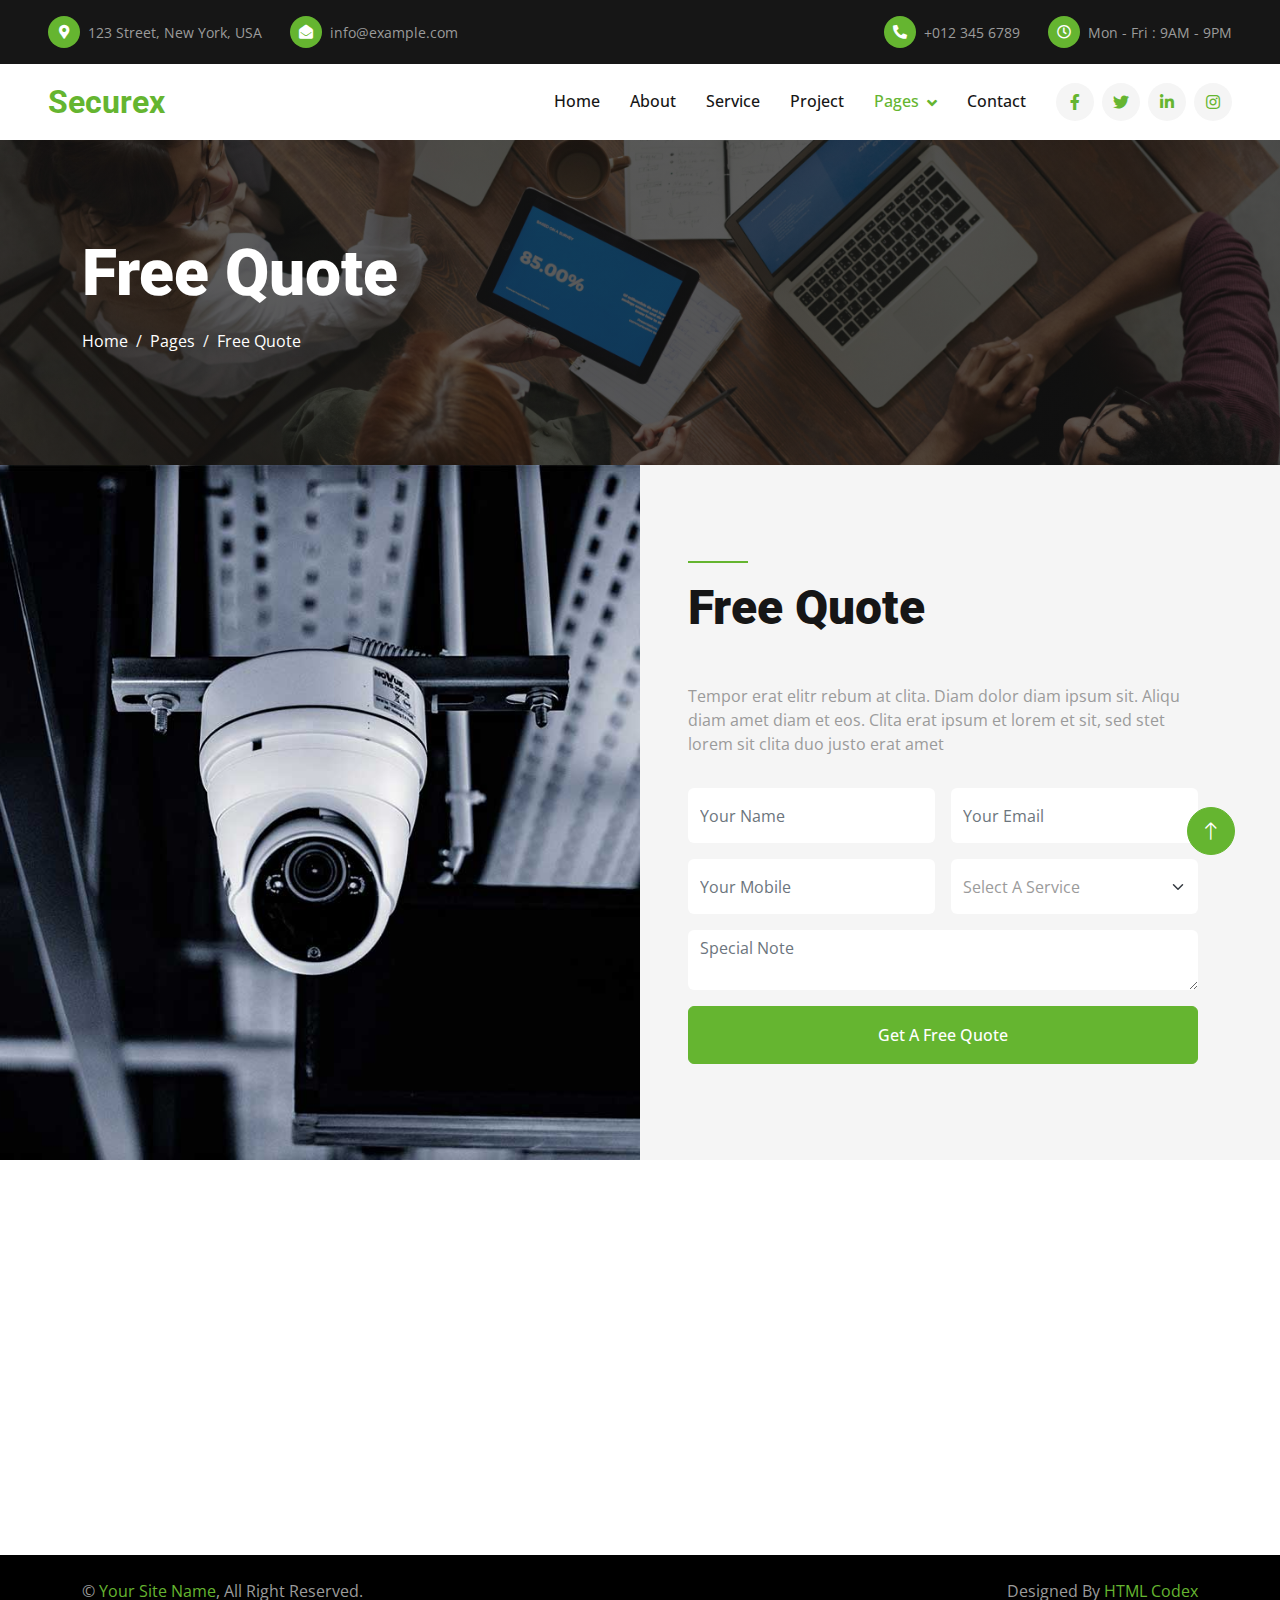
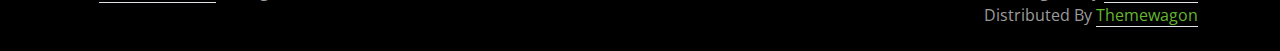
<file: quote.html>
<!DOCTYPE html>
<html lang="en">

<head>
    <meta charset="utf-8">
    <title>Securex - CCTV Camera Website Template</title>
    <meta content="width=device-width, initial-scale=1.0" name="viewport">
    <meta content="" name="keywords">
    <meta content="" name="description">

    <!-- Favicon -->
    <link href="img/favicon.ico" rel="icon">

    <!-- Google Web Fonts -->
    <link rel="preconnect" href="https://fonts.googleapis.com">
    <link rel="preconnect" href="https://fonts.gstatic.com" crossorigin>
    <link href="https://fonts.googleapis.com/css2?family=Open+Sans:wght@400;500&family=Roboto:wght@500;700;900&display=swap" rel="stylesheet"> 

    <!-- Icon Font Stylesheet -->
    <link href="https://cdnjs.cloudflare.com/ajax/libs/font-awesome/5.10.0/css/all.min.css" rel="stylesheet">
    <link href="https://cdn.jsdelivr.net/npm/bootstrap-icons@1.4.1/font/bootstrap-icons.css" rel="stylesheet">

    <!-- Libraries Stylesheet -->
    <link href="lib/animate/animate.min.css" rel="stylesheet">
    <link href="lib/owlcarousel/assets/owl.carousel.min.css" rel="stylesheet">
    <link href="lib/lightbox/css/lightbox.min.css" rel="stylesheet">

    <!-- Customized Bootstrap Stylesheet -->
    <link href="css/bootstrap.min.css" rel="stylesheet">

    <!-- Template Stylesheet -->
    <link href="css/style.css" rel="stylesheet">
</head>

<body>
    <!-- Spinner Start -->
    <div id="spinner" class="show bg-white position-fixed translate-middle w-100 vh-100 top-50 start-50 d-flex align-items-center justify-content-center">
        <div class="spinner-border text-primary" style="width: 3rem; height: 3rem;" role="status">
            <span class="sr-only">Loading...</span>
        </div>
    </div>
    <!-- Spinner End -->


    <!-- Topbar Start -->
    <div class="container-fluid bg-dark px-5">
        <div class="row gx-4 d-none d-lg-flex">
            <div class="col-lg-6 text-start">
                <div class="h-100 d-inline-flex align-items-center py-3 me-4">
                    <div class="btn-sm-square rounded-circle bg-primary me-2">
                        <small class="fa fa-map-marker-alt text-white"></small>
                    </div>
                    <small>123 Street, New York, USA</small>
                </div>
                <div class="h-100 d-inline-flex align-items-center py-3">
                    <div class="btn-sm-square rounded-circle bg-primary me-2">
                        <small class="fa fa-envelope-open text-white"></small>
                    </div>
                    <small>info@example.com</small>
                </div>
            </div>
            <div class="col-lg-6 text-end">
                <div class="h-100 d-inline-flex align-items-center py-3 me-4">
                    <div class="btn-sm-square rounded-circle bg-primary me-2">
                        <small class="fa fa-phone-alt text-white"></small>
                    </div>
                    <small>+012 345 6789</small>
                </div>
                <div class="h-100 d-inline-flex align-items-center py-3">
                    <div class="btn-sm-square rounded-circle bg-primary me-2">
                        <small class="far fa-clock text-white"></small>
                    </div>
                    <small>Mon - Fri : 9AM - 9PM</small>
                </div>
            </div>
        </div>
    </div>
    <!-- Topbar End -->


    <!-- Navbar Start -->
    <nav class="navbar navbar-expand-lg bg-white navbar-light sticky-top p-0 px-4 px-lg-5">
        <a href="index.html" class="navbar-brand d-flex align-items-center">
            <h2 class="m-0 text-primary">Securex</h2>
        </a>
        <button type="button" class="navbar-toggler" data-bs-toggle="collapse" data-bs-target="#navbarCollapse">
            <span class="navbar-toggler-icon"></span>
        </button>
        <div class="collapse navbar-collapse" id="navbarCollapse">
            <div class="navbar-nav ms-auto py-4 py-lg-0">
                <a href="index.html" class="nav-item nav-link">Home</a>
                <a href="about.html" class="nav-item nav-link">About</a>
                <a href="service.html" class="nav-item nav-link">Service</a>
                <a href="project.html" class="nav-item nav-link">Project</a>
                <div class="nav-item dropdown">
                    <a href="#" class="nav-link dropdown-toggle active" data-bs-toggle="dropdown">Pages</a>
                    <div class="dropdown-menu rounded-0 rounded-bottom m-0">
                        <a href="feature.html" class="dropdown-item">Feature</a>
                        <a href="quote.html" class="dropdown-item active">Free Quote</a>
                        <a href="team.html" class="dropdown-item">Our Team</a>
                        <a href="testimonial.html" class="dropdown-item">Testimonial</a>
                        <a href="404.html" class="dropdown-item">404 Page</a>
                    </div>
                </div>
                <a href="contact.html" class="nav-item nav-link">Contact</a>
            </div>
            <div class="h-100 d-lg-inline-flex align-items-center d-none">
                <a class="btn btn-square rounded-circle bg-light text-primary me-2" href=""><i class="fab fa-facebook-f"></i></a>
                <a class="btn btn-square rounded-circle bg-light text-primary me-2" href=""><i class="fab fa-twitter"></i></a>
                <a class="btn btn-square rounded-circle bg-light text-primary me-2" href=""><i class="fab fa-linkedin-in"></i></a>
                <a class="btn btn-square rounded-circle bg-light text-primary me-0" href=""><i class="fab fa-instagram"></i></a>
            </div>
        </div>
    </nav>
    <!-- Navbar End -->


    <!-- Page Header Start -->
    <div class="container-fluid page-header py-5">
        <div class="container py-5">
            <h1 class="display-3 text-white mb-3 animated slideInDown">Free Quote</h1>
            <nav aria-label="breadcrumb animated slideInDown">
                <ol class="breadcrumb">
                    <li class="breadcrumb-item"><a class="text-white" href="#">Home</a></li>
                    <li class="breadcrumb-item"><a class="text-white" href="#">Pages</a></li>
                    <li class="breadcrumb-item text-white active" aria-current="page">Free Quote</li>
                </ol>
            </nav>
        </div>
    </div>
    <!-- Page Header End -->


    <!-- Quote Start -->
    <div class="container-fluid bg-light overflow-hidden px-lg-0">
        <div class="container quote px-lg-0">
            <div class="row g-0 mx-lg-0">
                <div class="col-lg-6 ps-lg-0" style="min-height: 400px;">
                    <div class="position-relative h-100">
                        <img class="position-absolute img-fluid w-100 h-100" src="img/quote.jpg" style="object-fit: cover;" alt="">
                    </div>
                </div>
                <div class="col-lg-6 quote-text py-5 wow fadeIn" data-wow-delay="0.5s">
                    <div class="p-lg-5 pe-lg-0">
                        <div class="bg-primary mb-3" style="width: 60px; height: 2px;"></div>
                        <h1 class="display-5 mb-5">Free Quote</h1>
                        <p class="mb-4 pb-2">Tempor erat elitr rebum at clita. Diam dolor diam ipsum sit. Aliqu diam amet diam et eos. Clita erat ipsum et lorem et sit, sed stet lorem sit clita duo justo erat amet</p>
                        <form>
                            <div class="row g-3">
                                <div class="col-12 col-sm-6">
                                    <input type="text" class="form-control border-0" placeholder="Your Name" style="height: 55px;">
                                </div>
                                <div class="col-12 col-sm-6">
                                    <input type="email" class="form-control border-0" placeholder="Your Email" style="height: 55px;">
                                </div>
                                <div class="col-12 col-sm-6">
                                    <input type="text" class="form-control border-0" placeholder="Your Mobile" style="height: 55px;">
                                </div>
                                <div class="col-12 col-sm-6">
                                    <select class="form-select border-0" style="height: 55px;">
                                        <option selected>Select A Service</option>
                                        <option value="1">Service 1</option>
                                        <option value="2">Service 2</option>
                                        <option value="3">Service 3</option>
                                    </select>
                                </div>
                                <div class="col-12">
                                    <textarea class="form-control border-0" placeholder="Special Note"></textarea>
                                </div>
                                <div class="col-12">
                                    <button class="btn btn-primary w-100 py-3" type="submit">Get A Free Quote</button>
                                </div>
                            </div>
                        </form>
                    </div>
                </div>
            </div>
        </div>
    </div>
    <!-- Quote End -->
        

    <!-- Footer Start -->
    <div class="container-fluid bg-dark text-secondary footer py-5 wow fadeIn" data-wow-delay="0.1s">
        <div class="container py-5">
            <div class="row g-5">
                <div class="col-lg-3 col-md-6">
                    <h5 class="text-light mb-4">Address</h5>
                    <p class="mb-2"><i class="fa fa-map-marker-alt me-3"></i>123 Street, New York, USA</p>
                    <p class="mb-2"><i class="fa fa-phone-alt me-3"></i>+012 345 67890</p>
                    <p class="mb-2"><i class="fa fa-envelope me-3"></i>info@example.com</p>
                    <div class="d-flex pt-2">
                        <a class="btn btn-square btn-outline-secondary rounded-circle me-2" href=""><i class="fab fa-twitter"></i></a>
                        <a class="btn btn-square btn-outline-secondary rounded-circle me-2" href=""><i class="fab fa-facebook-f"></i></a>
                        <a class="btn btn-square btn-outline-secondary rounded-circle me-2" href=""><i class="fab fa-youtube"></i></a>
                        <a class="btn btn-square btn-outline-secondary rounded-circle me-2" href=""><i class="fab fa-linkedin-in"></i></a>
                    </div>
                </div>
                <div class="col-lg-3 col-md-6">
                    <h5 class="text-light mb-4">Services</h5>
                    <a class="btn btn-link" href="">Business Security</a>
                    <a class="btn btn-link" href="">Fire Detection</a>
                    <a class="btn btn-link" href="">Alarm Systems</a>
                    <a class="btn btn-link" href="">CCTV & Video</a>
                    <a class="btn btn-link" href="">Smart Home</a>
                </div>
                <div class="col-lg-3 col-md-6">
                    <h5 class="text-light mb-4">Quick Links</h5>
                    <a class="btn btn-link" href="">About Us</a>
                    <a class="btn btn-link" href="">Contact Us</a>
                    <a class="btn btn-link" href="">Our Services</a>
                    <a class="btn btn-link" href="">Terms & Condition</a>
                    <a class="btn btn-link" href="">Support</a>
                </div>
                <div class="col-lg-3 col-md-6">
                    <h5 class="text-light mb-4">Newsletter</h5>
                    <p>Dolor amet sit justo amet elitr clita ipsum elitr est.</p>
                    <div class="position-relative w-100">
                        <input class="form-control bg-transparent border-secondary w-100 py-3 ps-4 pe-5" type="text" placeholder="Your email">
                        <button type="button" class="btn btn-primary py-2 position-absolute top-0 end-0 mt-2 me-2">SignUp</button>
                    </div>
                </div>
            </div>
        </div>
    </div>
    <!-- Footer End -->


    <!-- Copyright Start -->
    <div class="container-fluid py-4" style="background: #000000;">
        <div class="container">
            <div class="row">
                <div class="col-md-6 text-center text-md-start mb-3 mb-md-0">
                    &copy; <a class="border-bottom" href="#">Your Site Name</a>, All Right Reserved.
                </div>
                <div class="col-md-6 text-center text-md-end">
                    <!--/*** This template is free as long as you keep the footer author’s credit link/attribution link/backlink. If you'd like to use the template without the footer author’s credit link/attribution link/backlink, you can purchase the Credit Removal License from "https://htmlcodex.com/credit-removal". Thank you for your support. ***/-->
                    Designed By <a class="border-bottom" href="https://htmlcodex.com">HTML Codex</a><br> Distributed By <a class="border-bottom" href="https://themewagon.com/">Themewagon</a>
                </div>
            </div>
        </div>
    </div>
    <!-- Copyright End -->


    <!-- Back to Top -->
    <a href="#" class="btn btn-lg btn-primary btn-lg-square rounded-circle back-to-top"><i class="bi bi-arrow-up"></i></a>


    <!-- JavaScript Libraries -->
    <script src="https://code.jquery.com/jquery-3.4.1.min.js"></script>
    <script src="https://cdn.jsdelivr.net/npm/bootstrap@5.0.0/dist/js/bootstrap.bundle.min.js"></script>
    <script src="lib/wow/wow.min.js"></script>
    <script src="lib/easing/easing.min.js"></script>
    <script src="lib/waypoints/waypoints.min.js"></script>
    <script src="lib/counterup/counterup.min.js"></script>
    <script src="lib/owlcarousel/owl.carousel.min.js"></script>
    <script src="lib/isotope/isotope.pkgd.min.js"></script>
    <script src="lib/lightbox/js/lightbox.min.js"></script>

    <!-- Template Javascript -->
    <script src="js/main.js"></script>
</body>

</html>
</file>
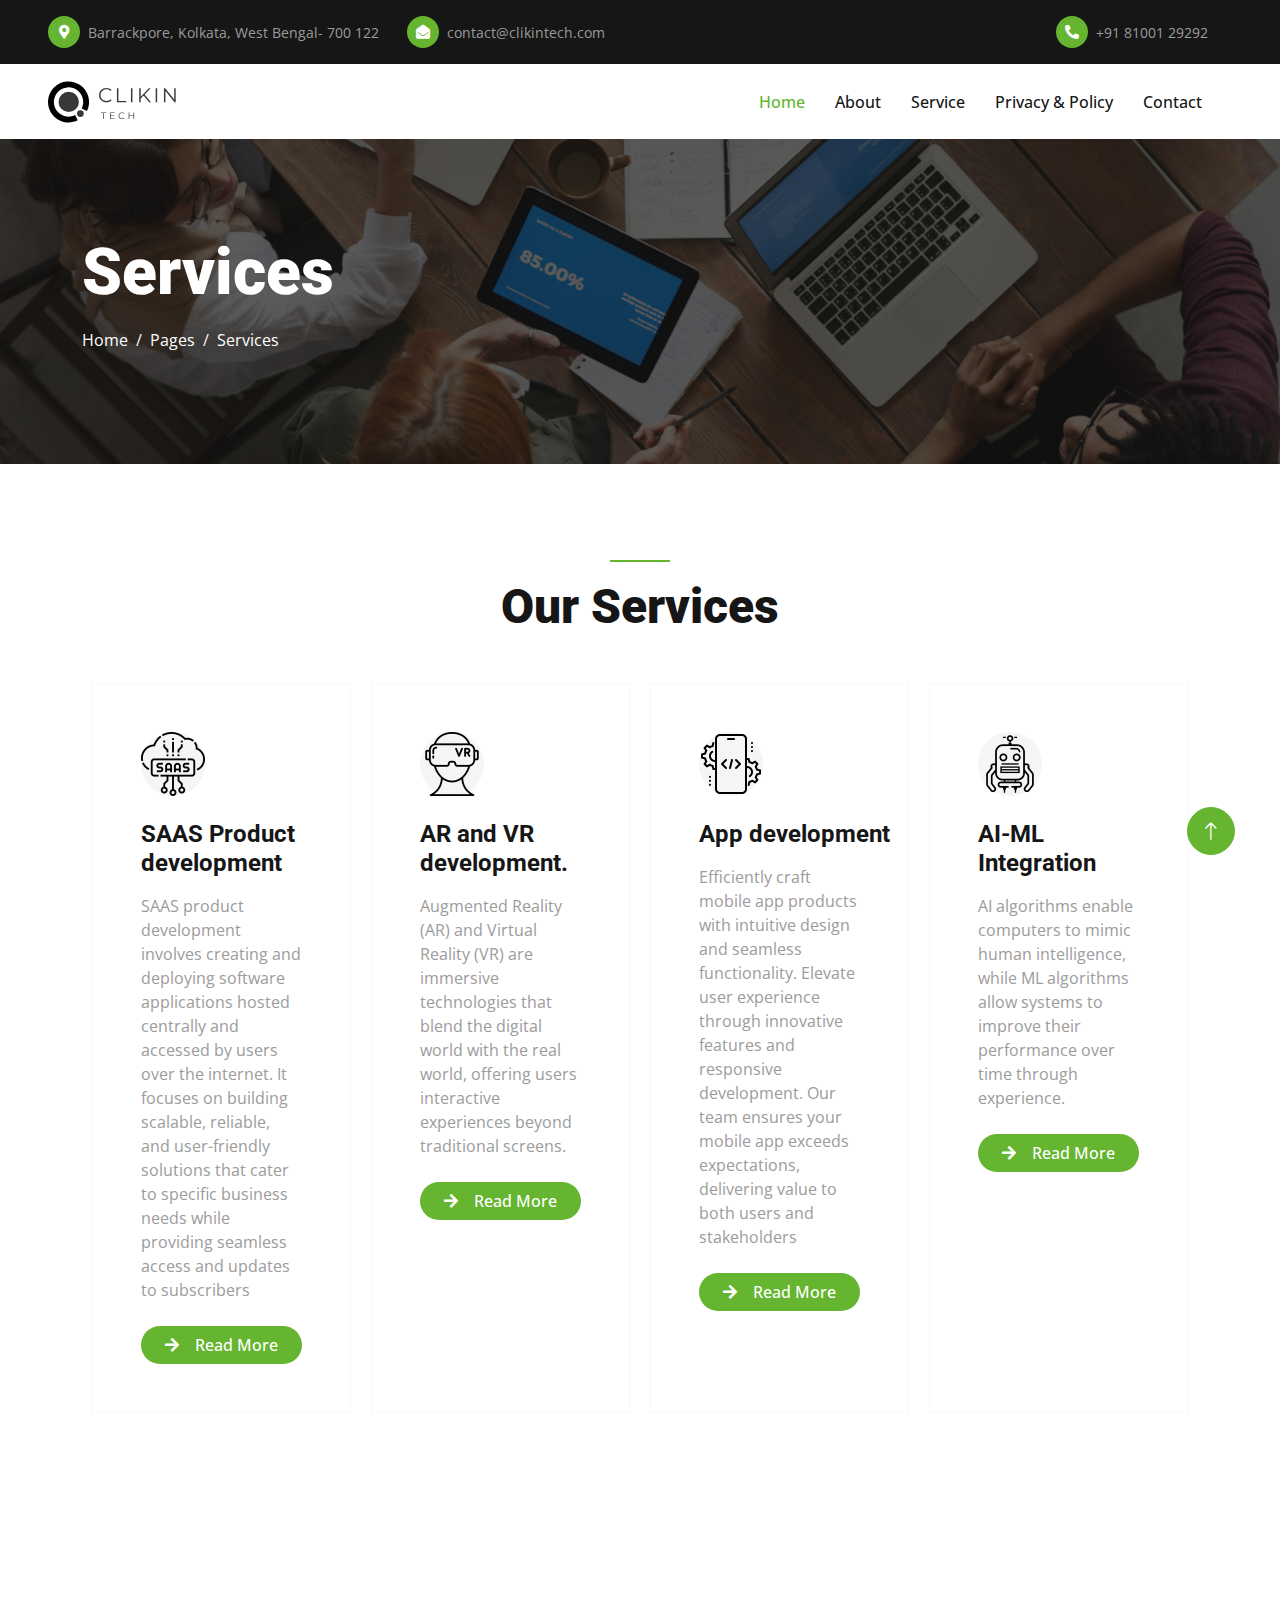
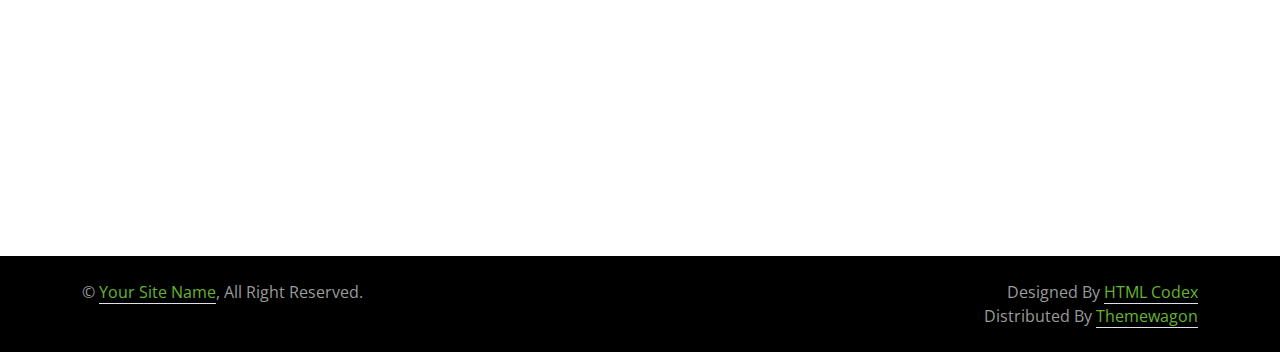
<file: service.html>
<!DOCTYPE html>
<html lang="en">

<head>
    <meta charset="utf-8">
    <title>Clikin Tech Website Template</title>
    <meta content="width=device-width, initial-scale=1.0" name="viewport">
    <meta content="" name="keywords">
    <meta content="" name="description">

    <!-- Favicon -->
    <link href="img/favicon.ico" rel="icon">

    <!-- Google Web Fonts -->
    <link rel="preconnect" href="https://fonts.googleapis.com">
    <link rel="preconnect" href="https://fonts.gstatic.com" crossorigin>
    <link href="https://fonts.googleapis.com/css2?family=Open+Sans:wght@400;500&family=Roboto:wght@500;700;900&display=swap" rel="stylesheet"> 

    <!-- Icon Font Stylesheet -->
    <link href="https://cdnjs.cloudflare.com/ajax/libs/font-awesome/5.10.0/css/all.min.css" rel="stylesheet">
    <link href="https://cdn.jsdelivr.net/npm/bootstrap-icons@1.4.1/font/bootstrap-icons.css" rel="stylesheet">

    <!-- Libraries Stylesheet -->
    <link href="lib/animate/animate.min.css" rel="stylesheet">
    <link href="lib/owlcarousel/assets/owl.carousel.min.css" rel="stylesheet">
    <link href="lib/lightbox/css/lightbox.min.css" rel="stylesheet">

    <!-- Customized Bootstrap Stylesheet -->
    <link href="css/bootstrap.min.css" rel="stylesheet">

    <!-- Template Stylesheet -->
    <link href="css/style.css" rel="stylesheet">
</head>

<body>
    <!-- Spinner Start -->
    <div id="spinner" class="show bg-white position-fixed translate-middle w-100 vh-100 top-50 start-50 d-flex align-items-center justify-content-center">
        <div class="spinner-border text-primary" style="width: 3rem; height: 3rem;" role="status">
            <span class="sr-only">Loading...</span>
        </div>
    </div>
    <!-- Spinner End -->


    <!-- Topbar Start -->
    <div class="container-fluid bg-dark px-5">
        <div class="row gx-4 d-none d-lg-flex">
            <div class="col-lg-6 text-start">
                <div class="h-100 d-inline-flex align-items-center py-3 me-4">
                    <div class="btn-sm-square rounded-circle bg-primary me-2">
                        <small class="fa fa-map-marker-alt text-white"></small>
                    </div>
                    <small>Barrackpore, Kolkata, West Bengal- 700 122</small>
                </div>
                <div class="h-100 d-inline-flex align-items-center py-3">
                    <div class="btn-sm-square rounded-circle bg-primary me-2">
                        <small class="fa fa-envelope-open text-white"></small>
                    </div>
                    <small>contact@clikintech.com</small>
                </div>
            </div>
            <div class="col-lg-6 text-end">
                <div class="h-100 d-inline-flex align-items-center py-3 me-4">
                    <div class="btn-sm-square rounded-circle bg-primary me-2">
                        <small class="fa fa-phone-alt text-white"></small>
                    </div>
                    <small>+91 81001 29292
                    </small>
                </div>
            </div>
        </div>
    </div>
    <!-- Topbar End -->


    <!-- Navbar Start -->
    <nav class="navbar navbar-expand-lg bg-white navbar-light sticky-top p-0 px-4 px-lg-5">
      <a href="index.html" class="navbar-brand d-flex align-items-center">
        <!-- New SVG icon code -->
        <svg width="972" height="307" viewBox="0 0 972 307" fill="none" xmlns="http://www.w3.org/2000/svg">
          <path d="M436.7 155.9C428.8 155.9 421.5 154.6 414.8 152C408.1 149.3 402.3 145.55 397.4 140.75C392.5 135.95 388.65 130.3 385.85 123.8C383.15 117.3 381.8 110.2 381.8 102.5C381.8 94.8 383.15 87.7 385.85 81.2C388.65 74.7 392.5 69.05 397.4 64.25C402.4 59.45 408.25 55.75 414.95 53.15C421.65 50.45 428.95 49.1 436.85 49.1C444.45 49.1 451.6 50.4 458.3 53C465 55.5 470.65 59.3 475.25 64.4L468.2 71.45C463.9 67.05 459.15 63.9 453.95 62C448.75 60 443.15 59 437.15 59C430.85 59 425 60.1 419.6 62.3C414.2 64.4 409.5 67.45 405.5 71.45C401.5 75.35 398.35 79.95 396.05 85.25C393.85 90.45 392.75 96.2 392.75 102.5C392.75 108.8 393.85 114.6 396.05 119.9C398.35 125.1 401.5 129.7 405.5 133.7C409.5 137.6 414.2 140.65 419.6 142.85C425 144.95 430.85 146 437.15 146C443.15 146 448.75 145 453.95 143C459.15 141 463.9 137.8 468.2 133.4L475.25 140.45C470.65 145.55 465 149.4 458.3 152C451.6 154.6 444.4 155.9 436.7 155.9ZM515.413 155V50H526.513V145.4H585.313V155H515.413ZM620.243 155V50H631.343V155H620.243ZM691.606 128.9L691.156 115.4L754.756 50H767.506L721.156 98.6L714.856 105.35L691.606 128.9ZM682.006 155V50H693.106V155H682.006ZM757.456 155L712.156 102.8L719.656 94.7L770.656 155H757.456ZM805.147 155V50H816.247V155H805.147ZM866.911 155V50H876.061L948.511 141.2H943.711V50H954.661V155H945.511L873.211 63.8H878.011V155H866.911Z" fill="#383838"/>
          <path d="M412.5 281V236.48H395.28V232H434.9V236.48H417.68V281H412.5ZM468.795 253.91H494.695V258.32H468.795V253.91ZM469.355 276.52H498.825V281H464.175V232H497.775V236.48H469.355V276.52ZM553.145 281.42C549.458 281.42 546.051 280.813 542.925 279.6C539.798 278.34 537.091 276.59 534.805 274.35C532.518 272.11 530.721 269.473 529.415 266.44C528.155 263.407 527.525 260.093 527.525 256.5C527.525 252.907 528.155 249.593 529.415 246.56C530.721 243.527 532.518 240.89 534.805 238.65C537.138 236.41 539.868 234.683 542.995 233.47C546.121 232.21 549.528 231.58 553.215 231.58C556.761 231.58 560.098 232.187 563.225 233.4C566.351 234.567 568.988 236.34 571.135 238.72L567.845 242.01C565.838 239.957 563.621 238.487 561.195 237.6C558.768 236.667 556.155 236.2 553.355 236.2C550.415 236.2 547.685 236.713 545.165 237.74C542.645 238.72 540.451 240.143 538.585 242.01C536.718 243.83 535.248 245.977 534.175 248.45C533.148 250.877 532.635 253.56 532.635 256.5C532.635 259.44 533.148 262.147 534.175 264.62C535.248 267.047 536.718 269.193 538.585 271.06C540.451 272.88 542.645 274.303 545.165 275.33C547.685 276.31 550.415 276.8 553.355 276.8C556.155 276.8 558.768 276.333 561.195 275.4C563.621 274.467 565.838 272.973 567.845 270.92L571.135 274.21C568.988 276.59 566.351 278.387 563.225 279.6C560.098 280.813 556.738 281.42 553.145 281.42ZM639.017 232H644.127V281H639.017V232ZM608.357 281H603.177V232H608.357V281ZM639.507 258.39H607.797V253.84H639.507V258.39Z" fill="#383838"/>
          <circle cx="242" cy="240" r="25" fill="#383838"/>
          <path d="M291.219 221.291C307.297 188.629 311.243 151.315 302.352 116.012C293.461 80.7089 272.312 49.7152 242.681 28.5642C213.05 7.41325 176.867 -2.51792 140.59 0.543822C104.314 3.60557 70.3067 19.4609 44.6402 45.279C18.9736 71.0971 3.31868 105.197 0.470491 141.491C-2.3777 177.785 7.76626 213.909 29.0912 243.415C50.4162 272.921 81.534 293.887 116.889 302.57C152.243 311.253 189.533 307.088 222.101 290.818L202.515 251.614C179.246 263.239 152.602 266.215 127.341 260.011C102.08 253.807 79.8465 238.826 64.6097 217.744C49.373 196.662 42.1251 170.851 44.1602 144.919C46.1952 118.988 57.3807 94.623 75.7195 76.1759C94.0583 57.7289 118.357 46.4002 144.276 44.2126C170.196 42.0249 196.049 49.1208 217.22 64.2332C238.391 79.3456 253.502 101.491 259.855 126.715C266.208 151.939 263.388 178.599 251.901 201.937L291.219 221.291Z" fill="black"/>
          <circle cx="155" cy="153" r="76" fill="#383838"/>
        </svg>
      </a>
      <button type="button" class="navbar-toggler" data-bs-toggle="collapse" data-bs-target="#navbarCollapse">
        <span class="navbar-toggler-icon"></span>
      </button>
      <div class="collapse navbar-collapse" id="navbarCollapse">
        <div class="navbar-nav ms-auto py-4 py-lg-0">
          <a href="index.html" class="nav-item nav-link active">Home</a>
          <a href="about.html" class="nav-item nav-link">About</a>
          <a href="service.html" class="nav-item nav-link">Service</a>
          <a href="privacy.html" class="nav-item nav-link">Privacy & Policy</a>
          <a href="contact.html" class="nav-item nav-link">Contact</a>
        </div>
      </div>
    </nav>
    
    <!-- Navbar End -->


    <!-- Page Header Start -->
    <div class="container-fluid page-header py-5 mb-5">
        <div class="container py-5">
            <h1 class="display-3 text-white mb-3 animated slideInDown">Services</h1>
            <nav aria-label="breadcrumb animated slideInDown">
                <ol class="breadcrumb">
                    <li class="breadcrumb-item"><a class="text-white" href="#">Home</a></li>
                    <li class="breadcrumb-item"><a class="text-white" href="#">Pages</a></li>
                    <li class="breadcrumb-item text-white active" aria-current="page">Services</li>
                </ol>
            </nav>
        </div>
    </div>
    <!-- Page Header End -->


    <!-- Service Start -->
    <div class="container-xxl py-5">
      <div class="container">
        <div class="text-center">
          <div
            class="bg-primary mb-3 mx-auto"
            style="width: 60px; height: 2px"
          ></div>
          <h1 class="display-5 mb-5">Our Services</h1>
        </div>
        <div class="row g-0 service-row">
          <div class="col-md-6 col-lg-3 wow fadeIn" data-wow-delay="0.1s">
            <div class="service-item border h-100 p-5">
              <div
                class="btn-square bg-light rounded-circle mb-4"
                style="width: 64px; height: 64px"
              >
                <img
                  class="img-fluid"
                  src="img/saas (1).png"
                  alt="Icon"
                />
              </div>
              <h4 class="mb-3">SAAS Product development</h4>
              <p class="mb-4">
                SAAS product development involves creating and deploying
                software applications hosted centrally and accessed by users
                over the internet. It focuses on building scalable, reliable,
                and user-friendly solutions that cater to specific business
                needs while providing seamless access and updates to subscribers
              </p>
              <a class="btn" href=""
                ><i class="fa fa-arrow-right text-white me-3"></i>Read More</a
              >
            </div>
          </div>
          <div class="col-md-6 col-lg-3 wow fadeIn" data-wow-delay="0.3s">
            <div class="service-item border h-100 p-5">
              <div
                class="btn-square bg-light rounded-circle mb-4"
                style="width: 64px; height: 64px"
              >
                <img
                  class="img-fluid"
                  src="img/vr-glasses.png"
                  alt="Icon"
                />
              </div>
              <h4 class="mb-3">AR and VR development.</h4>
              <p class="mb-4">
                Augmented Reality (AR) and Virtual Reality (VR) are immersive
                technologies that blend the digital world with the real world,
                offering users interactive experiences beyond traditional
                screens.
              </p>
              <a class="btn" href=""
                ><i class="fa fa-arrow-right text-white me-3"></i>Read More</a
              >
            </div>
          </div>
          <div class="col-md-6 col-lg-3 wow fadeIn" data-wow-delay="0.5s">
            <div class="service-item border h-100 p-5">
              <div
                class="btn-square bg-light rounded-circle mb-4"
                style="width: 64px; height: 64px"
              >
                <img
                  class="img-fluid"
                  src="img/mobile-development.png"
                  alt="Icon"
                />
              </div>
              <h4 class="mb-3">App development</h4>
              <p class="mb-4">
                Efficiently craft mobile app products with intuitive design and
                seamless functionality. Elevate user experience through
                innovative features and responsive development. Our team ensures
                your mobile app exceeds expectations, delivering value to both
                users and stakeholders
              </p>
              <a class="btn" href=""
                ><i class="fa fa-arrow-right text-white me-3"></i>Read More</a
              >
            </div>
          </div>
          <div class="col-md-6 col-lg-3 wow fadeIn" data-wow-delay="0.7s">
            <div class="service-item border h-100 p-5">
              <div
                class="btn-square bg-light rounded-circle mb-4"
                style="width: 64px; height: 64px"
              >
                <img
                  class="img-fluid"
                  src="img/technology.png"
                  alt="Icon"
                />
              </div>
              <h4 class="mb-3">AI-ML Integration</h4>
              <p class="mb-4">
                AI algorithms enable computers to mimic human intelligence,
                while ML algorithms allow systems to improve their performance
                over time through experience.
              </p>
              <a class="btn" href=""
                ><i class="fa fa-arrow-right text-white me-3"></i>Read More</a
              >
            </div>
          </div>
        </div>
      </div>
    </div>
        
  <!-- Footer Start -->
  <div
  class="container-fluid bg-dark text-secondary footer py-5 wow fadeIn"
  data-wow-delay="0.1s"
 >
  <div class="container py-5">
    <div class="row g-5">
     <div class="col-lg-3 col-md-6">
       <p class="mb-2">
         <i class="fa fa-phone-alt me-3"></i>+91 81001 29292
       </p>
       <p class="mb-2">
         <i class="fa fa-envelope me-3"></i>contact@clikintech.com
       </p>
       <p class="mb-2">
         <i class="fa fa-map-marker-alt me-3"></i>Barrackpore, Kolkata, West Bengal- 700 122
       </p>
        <div class="d-flex pt-2">
          <a
            class="btn btn-square btn-outline-secondary rounded-circle me-2"
            href=""
            ><i class="fab fa-twitter"></i
          ></a>
          <a
            class="btn btn-square btn-outline-secondary rounded-circle me-2"
            href=""
            ><i class="fab fa-facebook-f"></i
          ></a>
          <a
            class="btn btn-square btn-outline-secondary rounded-circle me-2"
            href=""
            ><i class="fab fa-youtube"></i
          ></a>
          <a
            class="btn btn-square btn-outline-secondary rounded-circle me-2"
            href=""
            ><i class="fab fa-linkedin-in"></i
          ></a>
        </div>
      </div>
      <div class="col-lg-3 col-md-6">
        <h5 class="text-light mb-4">Services</h5>
        <a class="btn btn-link" href="">Digital Marketing</a>
        <a class="btn btn-link" href="">Web Development</a>
        <a class="btn btn-link" href="">Mobile Development</a>
      </div>
      <div class="col-lg-3 col-md-6">
        <h5 class="text-light mb-4">Quick Links</h5>
        <a class="btn btn-link" href="">About Us</a>
        <a class="btn btn-link" href="">Contact Us</a>
        <a class="btn btn-link" href="">Our Services</a>
        <a class="btn btn-link" href="">Terms & Condition</a>
        <a class="btn btn-link" href="">Support</a>
      </div>
      <div class="col-lg-3 col-md-6">
        <h5 class="text-light mb-4">Newsletter</h5>
        <p>Dolor amet sit justo amet elitr clita ipsum elitr est.</p>
        <div class="position-relative w-100">
          <input
            class="form-control bg-transparent border-secondary w-100 py-3 ps-4 pe-5"
            type="text"
            placeholder="Your email"
          />
          <button
            type="button"
            class="btn btn-primary py-2 position-absolute top-0 end-0 mt-2 me-2"
          >
            SignUp
          </button>
        </div>
      </div>
    </div>
  </div>
 </div>
 <!-- Footer End -->

<!-- Copyright Start -->
<div class="container-fluid py-4" style="background: #000000">
 <div class="container">
   <div class="row">
     <div class="col-md-6 text-center text-md-start mb-3 mb-md-0">
       &copy; <a class="border-bottom" href="#">Your Site Name</a>, All
       Right Reserved.
     </div>
     <div class="col-md-6 text-center text-md-end">
       <!--/*** This template is free as long as you keep the footer author’s credit link/attribution link/backlink. If you'd like to use the template without the footer author’s credit link/attribution link/backlink, you can purchase the Credit Removal License from "https://htmlcodex.com/credit-removal". Thank you for your support. ***/-->
       Designed By
       <a class="border-bottom" href="https://htmlcodex.com">HTML Codex</a>
       <br />Distributed By
       <a class="border-bottom" href="https://themewagon.com/"
         >Themewagon</a
       >
     </div>
   </div>
 </div>
</div>
<!-- Copyright End -->

<!-- Back to Top -->
<a
 href="#"
 class="btn btn-lg btn-primary btn-lg-square rounded-circle back-to-top"
 ><i class="bi bi-arrow-up"></i
></a>

<!-- JavaScript Libraries -->
<script src="https://code.jquery.com/jquery-3.4.1.min.js"></script>
<script src="https://cdn.jsdelivr.net/npm/bootstrap@5.0.0/dist/js/bootstrap.bundle.min.js"></script>
<script src="lib/wow/wow.min.js"></script>
<script src="lib/easing/easing.min.js"></script>
<script src="lib/waypoints/waypoints.min.js"></script>
<script src="lib/counterup/counterup.min.js"></script>
<script src="lib/owlcarousel/owl.carousel.min.js"></script>
<script src="lib/isotope/isotope.pkgd.min.js"></script>
<script src="lib/lightbox/js/lightbox.min.js"></script>

<!-- Template Javascript -->
<script src="js/main.js"></script>
</body>
</html>
</file>
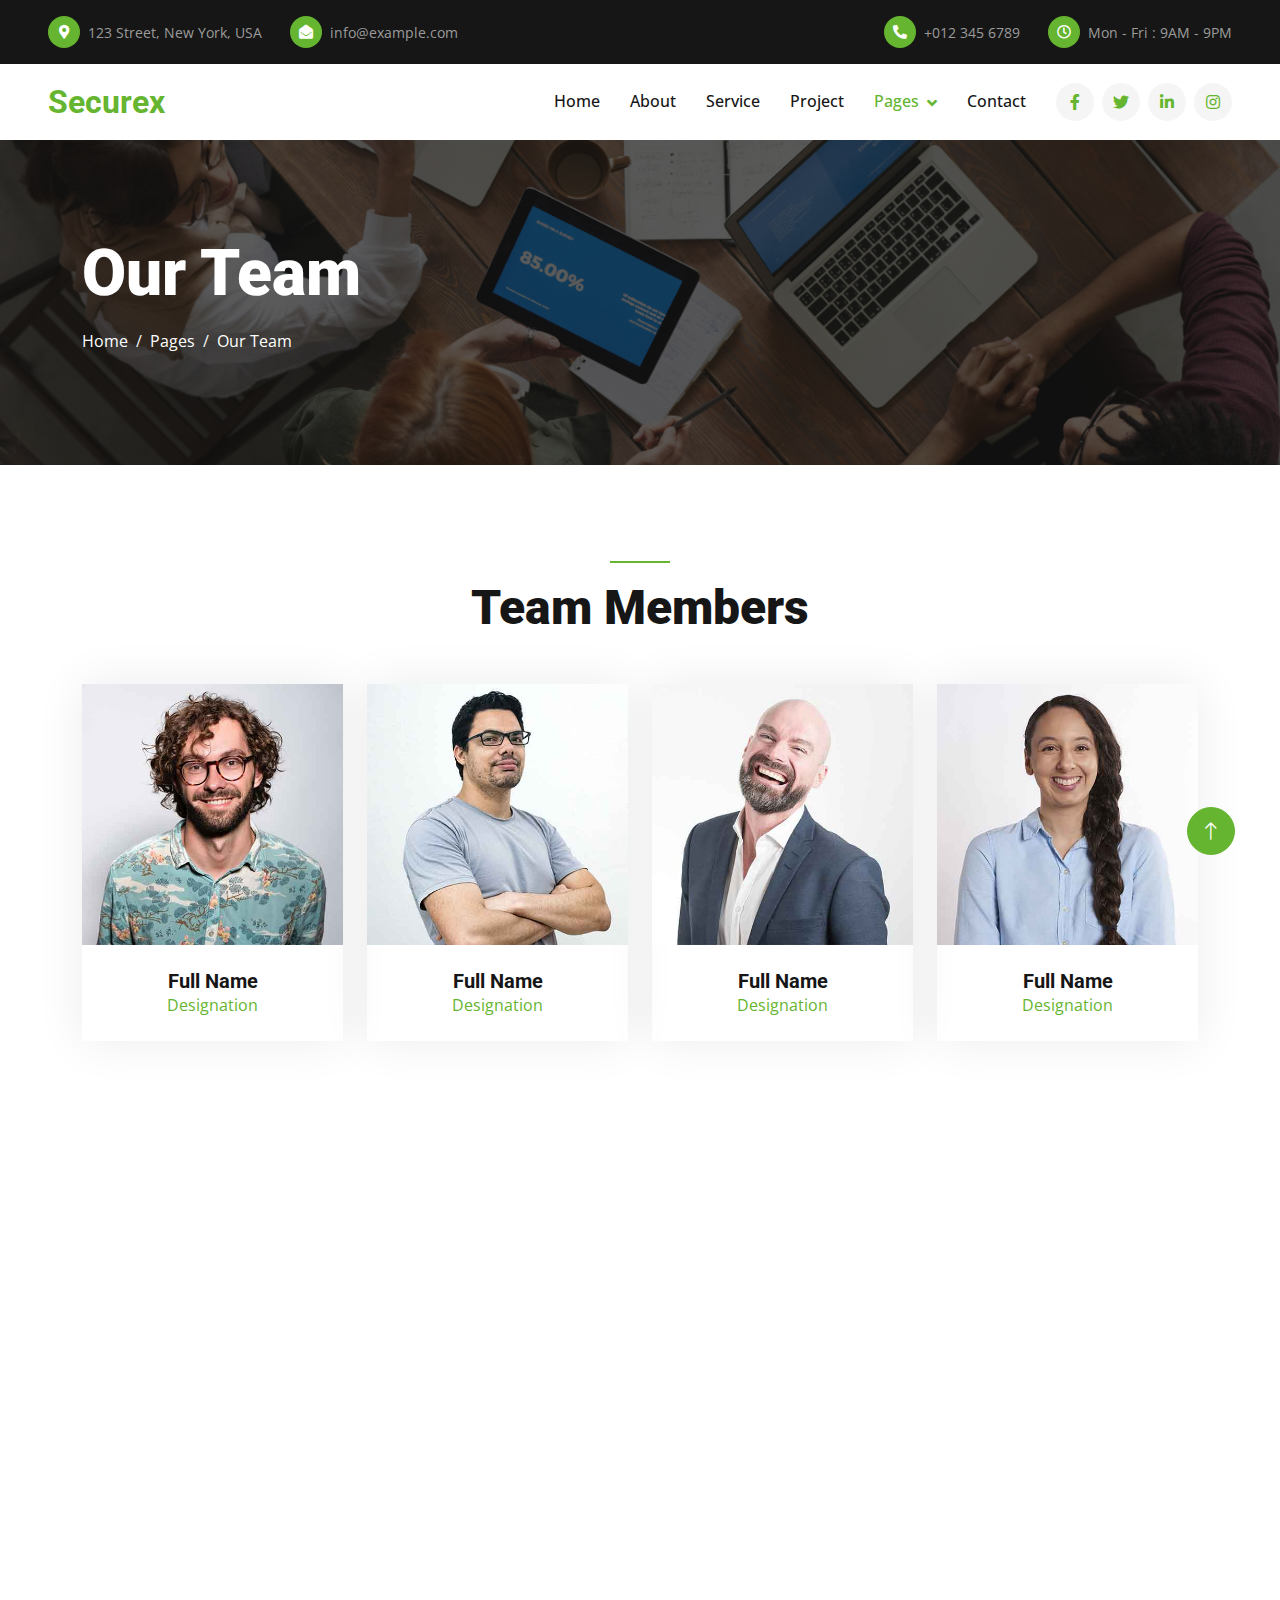
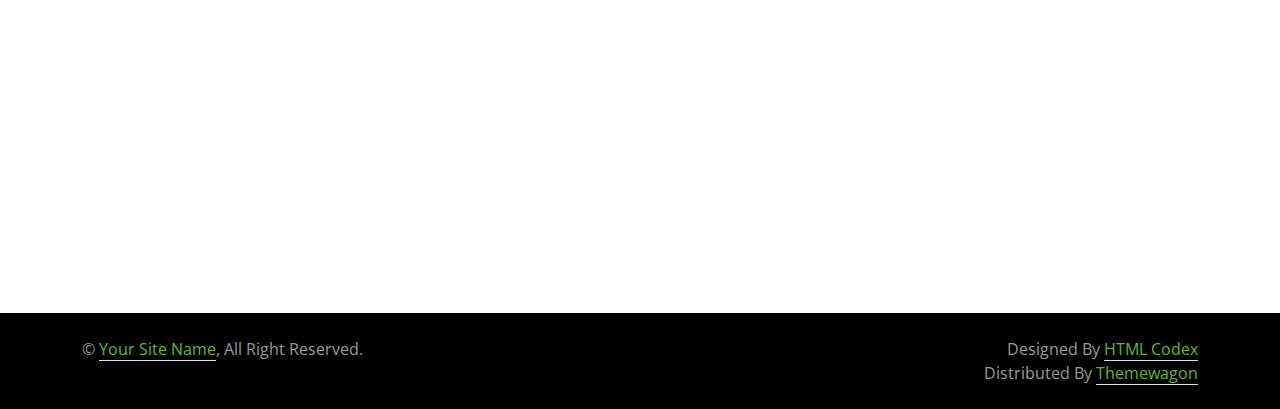
<file: team.html>
<!DOCTYPE html>
<html lang="en">

<head>
    <meta charset="utf-8">
    <title>Securex - CCTV Camera Website Template</title>
    <meta content="width=device-width, initial-scale=1.0" name="viewport">
    <meta content="" name="keywords">
    <meta content="" name="description">

    <!-- Favicon -->
    <link href="img/favicon.ico" rel="icon">

    <!-- Google Web Fonts -->
    <link rel="preconnect" href="https://fonts.googleapis.com">
    <link rel="preconnect" href="https://fonts.gstatic.com" crossorigin>
    <link href="https://fonts.googleapis.com/css2?family=Open+Sans:wght@400;500&family=Roboto:wght@500;700;900&display=swap" rel="stylesheet"> 

    <!-- Icon Font Stylesheet -->
    <link href="https://cdnjs.cloudflare.com/ajax/libs/font-awesome/5.10.0/css/all.min.css" rel="stylesheet">
    <link href="https://cdn.jsdelivr.net/npm/bootstrap-icons@1.4.1/font/bootstrap-icons.css" rel="stylesheet">

    <!-- Libraries Stylesheet -->
    <link href="lib/animate/animate.min.css" rel="stylesheet">
    <link href="lib/owlcarousel/assets/owl.carousel.min.css" rel="stylesheet">
    <link href="lib/lightbox/css/lightbox.min.css" rel="stylesheet">

    <!-- Customized Bootstrap Stylesheet -->
    <link href="css/bootstrap.min.css" rel="stylesheet">

    <!-- Template Stylesheet -->
    <link href="css/style.css" rel="stylesheet">
</head>

<body>
    <!-- Spinner Start -->
    <div id="spinner" class="show bg-white position-fixed translate-middle w-100 vh-100 top-50 start-50 d-flex align-items-center justify-content-center">
        <div class="spinner-border text-primary" style="width: 3rem; height: 3rem;" role="status">
            <span class="sr-only">Loading...</span>
        </div>
    </div>
    <!-- Spinner End -->


    <!-- Topbar Start -->
    <div class="container-fluid bg-dark px-5">
        <div class="row gx-4 d-none d-lg-flex">
            <div class="col-lg-6 text-start">
                <div class="h-100 d-inline-flex align-items-center py-3 me-4">
                    <div class="btn-sm-square rounded-circle bg-primary me-2">
                        <small class="fa fa-map-marker-alt text-white"></small>
                    </div>
                    <small>123 Street, New York, USA</small>
                </div>
                <div class="h-100 d-inline-flex align-items-center py-3">
                    <div class="btn-sm-square rounded-circle bg-primary me-2">
                        <small class="fa fa-envelope-open text-white"></small>
                    </div>
                    <small>info@example.com</small>
                </div>
            </div>
            <div class="col-lg-6 text-end">
                <div class="h-100 d-inline-flex align-items-center py-3 me-4">
                    <div class="btn-sm-square rounded-circle bg-primary me-2">
                        <small class="fa fa-phone-alt text-white"></small>
                    </div>
                    <small>+012 345 6789</small>
                </div>
                <div class="h-100 d-inline-flex align-items-center py-3">
                    <div class="btn-sm-square rounded-circle bg-primary me-2">
                        <small class="far fa-clock text-white"></small>
                    </div>
                    <small>Mon - Fri : 9AM - 9PM</small>
                </div>
            </div>
        </div>
    </div>
    <!-- Topbar End -->


    <!-- Navbar Start -->
    <nav class="navbar navbar-expand-lg bg-white navbar-light sticky-top p-0 px-4 px-lg-5">
        <a href="index.html" class="navbar-brand d-flex align-items-center">
            <h2 class="m-0 text-primary">Securex</h2>
        </a>
        <button type="button" class="navbar-toggler" data-bs-toggle="collapse" data-bs-target="#navbarCollapse">
            <span class="navbar-toggler-icon"></span>
        </button>
        <div class="collapse navbar-collapse" id="navbarCollapse">
            <div class="navbar-nav ms-auto py-4 py-lg-0">
                <a href="index.html" class="nav-item nav-link">Home</a>
                <a href="about.html" class="nav-item nav-link">About</a>
                <a href="service.html" class="nav-item nav-link">Service</a>
                <a href="project.html" class="nav-item nav-link">Project</a>
                <div class="nav-item dropdown">
                    <a href="#" class="nav-link dropdown-toggle active" data-bs-toggle="dropdown">Pages</a>
                    <div class="dropdown-menu rounded-0 rounded-bottom m-0">
                        <a href="feature.html" class="dropdown-item">Feature</a>
                        <a href="quote.html" class="dropdown-item">Free Quote</a>
                        <a href="team.html" class="dropdown-item active">Our Team</a>
                        <a href="testimonial.html" class="dropdown-item">Testimonial</a>
                        <a href="404.html" class="dropdown-item">404 Page</a>
                    </div>
                </div>
                <a href="contact.html" class="nav-item nav-link">Contact</a>
            </div>
            <div class="h-100 d-lg-inline-flex align-items-center d-none">
                <a class="btn btn-square rounded-circle bg-light text-primary me-2" href=""><i class="fab fa-facebook-f"></i></a>
                <a class="btn btn-square rounded-circle bg-light text-primary me-2" href=""><i class="fab fa-twitter"></i></a>
                <a class="btn btn-square rounded-circle bg-light text-primary me-2" href=""><i class="fab fa-linkedin-in"></i></a>
                <a class="btn btn-square rounded-circle bg-light text-primary me-0" href=""><i class="fab fa-instagram"></i></a>
            </div>
        </div>
    </nav>
    <!-- Navbar End -->


    <!-- Page Header Start -->
    <div class="container-fluid page-header py-5 mb-5">
        <div class="container py-5">
            <h1 class="display-3 text-white mb-3 animated slideInDown">Our Team</h1>
            <nav aria-label="breadcrumb animated slideInDown">
                <ol class="breadcrumb">
                    <li class="breadcrumb-item"><a class="text-white" href="#">Home</a></li>
                    <li class="breadcrumb-item"><a class="text-white" href="#">Pages</a></li>
                    <li class="breadcrumb-item text-white active" aria-current="page">Our Team</li>
                </ol>
            </nav>
        </div>
    </div>
    <!-- Page Header End -->


    <!-- Team Start -->
    <div class="container-xxl py-5">
        <div class="container">
            <div class="text-center wow fadeInUp" data-wow-delay="0.1s">
                <div class="bg-primary mb-3 mx-auto" style="width: 60px; height: 2px;"></div>
                <h1 class="display-5 mb-5">Team Members</h1>
            </div>
            <div class="row g-4">
                <div class="col-lg-3 col-md-6 wow fadeInUp" data-wow-delay="0.1s">
                    <div class="team-item">
                        <div class="overflow-hidden position-relative">
                            <img class="img-fluid" src="img/team-1.jpg" alt="">
                            <div class="team-social">
                                <a class="btn btn-square btn-dark rounded-circle m-1" href=""><i class="fab fa-facebook-f"></i></a>
                                <a class="btn btn-square btn-dark rounded-circle m-1" href=""><i class="fab fa-twitter"></i></a>
                                <a class="btn btn-square btn-dark rounded-circle m-1" href=""><i class="fab fa-instagram"></i></a>
                            </div>
                        </div>
                        <div class="text-center p-4">
                            <h5 class="mb-0">Full Name</h5>
                            <span class="text-primary">Designation</span>
                        </div>
                    </div>
                </div>
                <div class="col-lg-3 col-md-6 wow fadeInUp" data-wow-delay="0.3s">
                    <div class="team-item">
                        <div class="overflow-hidden position-relative">
                            <img class="img-fluid" src="img/team-2.jpg" alt="">
                            <div class="team-social">
                                <a class="btn btn-square btn-dark rounded-circle m-1" href=""><i class="fab fa-facebook-f"></i></a>
                                <a class="btn btn-square btn-dark rounded-circle m-1" href=""><i class="fab fa-twitter"></i></a>
                                <a class="btn btn-square btn-dark rounded-circle m-1" href=""><i class="fab fa-instagram"></i></a>
                            </div>
                        </div>
                        <div class="text-center p-4">
                            <h5 class="mb-0">Full Name</h5>
                            <span class="text-primary">Designation</span>
                        </div>
                    </div>
                </div>
                <div class="col-lg-3 col-md-6 wow fadeInUp" data-wow-delay="0.5s">
                    <div class="team-item">
                        <div class="overflow-hidden position-relative">
                            <img class="img-fluid" src="img/team-3.jpg" alt="">
                            <div class="team-social">
                                <a class="btn btn-square btn-dark rounded-circle m-1" href=""><i class="fab fa-facebook-f"></i></a>
                                <a class="btn btn-square btn-dark rounded-circle m-1" href=""><i class="fab fa-twitter"></i></a>
                                <a class="btn btn-square btn-dark rounded-circle m-1" href=""><i class="fab fa-instagram"></i></a>
                            </div>
                        </div>
                        <div class="text-center p-4">
                            <h5 class="mb-0">Full Name</h5>
                            <span class="text-primary">Designation</span>
                        </div>
                    </div>
                </div>
                <div class="col-lg-3 col-md-6 wow fadeInUp" data-wow-delay="0.7s">
                    <div class="team-item">
                        <div class="overflow-hidden position-relative">
                            <img class="img-fluid" src="img/team-4.jpg" alt="">
                            <div class="team-social">
                                <a class="btn btn-square btn-dark rounded-circle m-1" href=""><i class="fab fa-facebook-f"></i></a>
                                <a class="btn btn-square btn-dark rounded-circle m-1" href=""><i class="fab fa-twitter"></i></a>
                                <a class="btn btn-square btn-dark rounded-circle m-1" href=""><i class="fab fa-instagram"></i></a>
                            </div>
                        </div>
                        <div class="text-center p-4">
                            <h5 class="mb-0">Full Name</h5>
                            <span class="text-primary">Designation</span>
                        </div>
                    </div>
                </div>
                <div class="col-lg-3 col-md-6 wow fadeInUp" data-wow-delay="0.1s">
                    <div class="team-item">
                        <div class="overflow-hidden position-relative">
                            <img class="img-fluid" src="img/team-2.jpg" alt="">
                            <div class="team-social">
                                <a class="btn btn-square btn-dark rounded-circle m-1" href=""><i class="fab fa-facebook-f"></i></a>
                                <a class="btn btn-square btn-dark rounded-circle m-1" href=""><i class="fab fa-twitter"></i></a>
                                <a class="btn btn-square btn-dark rounded-circle m-1" href=""><i class="fab fa-instagram"></i></a>
                            </div>
                        </div>
                        <div class="text-center p-4">
                            <h5 class="mb-0">Full Name</h5>
                            <span class="text-primary">Designation</span>
                        </div>
                    </div>
                </div>
                <div class="col-lg-3 col-md-6 wow fadeInUp" data-wow-delay="0.3s">
                    <div class="team-item">
                        <div class="overflow-hidden position-relative">
                            <img class="img-fluid" src="img/team-3.jpg" alt="">
                            <div class="team-social">
                                <a class="btn btn-square btn-dark rounded-circle m-1" href=""><i class="fab fa-facebook-f"></i></a>
                                <a class="btn btn-square btn-dark rounded-circle m-1" href=""><i class="fab fa-twitter"></i></a>
                                <a class="btn btn-square btn-dark rounded-circle m-1" href=""><i class="fab fa-instagram"></i></a>
                            </div>
                        </div>
                        <div class="text-center p-4">
                            <h5 class="mb-0">Full Name</h5>
                            <span class="text-primary">Designation</span>
                        </div>
                    </div>
                </div>
                <div class="col-lg-3 col-md-6 wow fadeInUp" data-wow-delay="0.5s">
                    <div class="team-item">
                        <div class="overflow-hidden position-relative">
                            <img class="img-fluid" src="img/team-4.jpg" alt="">
                            <div class="team-social">
                                <a class="btn btn-square btn-dark rounded-circle m-1" href=""><i class="fab fa-facebook-f"></i></a>
                                <a class="btn btn-square btn-dark rounded-circle m-1" href=""><i class="fab fa-twitter"></i></a>
                                <a class="btn btn-square btn-dark rounded-circle m-1" href=""><i class="fab fa-instagram"></i></a>
                            </div>
                        </div>
                        <div class="text-center p-4">
                            <h5 class="mb-0">Full Name</h5>
                            <span class="text-primary">Designation</span>
                        </div>
                    </div>
                </div>
                <div class="col-lg-3 col-md-6 wow fadeInUp" data-wow-delay="0.7s">
                    <div class="team-item">
                        <div class="overflow-hidden position-relative">
                            <img class="img-fluid" src="img/team-1.jpg" alt="">
                            <div class="team-social">
                                <a class="btn btn-square btn-dark rounded-circle m-1" href=""><i class="fab fa-facebook-f"></i></a>
                                <a class="btn btn-square btn-dark rounded-circle m-1" href=""><i class="fab fa-twitter"></i></a>
                                <a class="btn btn-square btn-dark rounded-circle m-1" href=""><i class="fab fa-instagram"></i></a>
                            </div>
                        </div>
                        <div class="text-center p-4">
                            <h5 class="mb-0">Full Name</h5>
                            <span class="text-primary">Designation</span>
                        </div>
                    </div>
                </div>
            </div>
        </div>
    </div>
    <!-- Team End -->
        

    <!-- Footer Start -->
    <div class="container-fluid bg-dark text-secondary footer mt-5 py-5 wow fadeIn" data-wow-delay="0.1s">
        <div class="container py-5">
            <div class="row g-5">
                <div class="col-lg-3 col-md-6">
                    <h5 class="text-light mb-4">Address</h5>
                    <p class="mb-2"><i class="fa fa-map-marker-alt me-3"></i>123 Street, New York, USA</p>
                    <p class="mb-2"><i class="fa fa-phone-alt me-3"></i>+012 345 67890</p>
                    <p class="mb-2"><i class="fa fa-envelope me-3"></i>info@example.com</p>
                    <div class="d-flex pt-2">
                        <a class="btn btn-square btn-outline-secondary rounded-circle me-2" href=""><i class="fab fa-twitter"></i></a>
                        <a class="btn btn-square btn-outline-secondary rounded-circle me-2" href=""><i class="fab fa-facebook-f"></i></a>
                        <a class="btn btn-square btn-outline-secondary rounded-circle me-2" href=""><i class="fab fa-youtube"></i></a>
                        <a class="btn btn-square btn-outline-secondary rounded-circle me-2" href=""><i class="fab fa-linkedin-in"></i></a>
                    </div>
                </div>
                <div class="col-lg-3 col-md-6">
                    <h5 class="text-light mb-4">Services</h5>
                    <a class="btn btn-link" href="">Business Security</a>
                    <a class="btn btn-link" href="">Fire Detection</a>
                    <a class="btn btn-link" href="">Alarm Systems</a>
                    <a class="btn btn-link" href="">CCTV & Video</a>
                    <a class="btn btn-link" href="">Smart Home</a>
                </div>
                <div class="col-lg-3 col-md-6">
                    <h5 class="text-light mb-4">Quick Links</h5>
                    <a class="btn btn-link" href="">About Us</a>
                    <a class="btn btn-link" href="">Contact Us</a>
                    <a class="btn btn-link" href="">Our Services</a>
                    <a class="btn btn-link" href="">Terms & Condition</a>
                    <a class="btn btn-link" href="">Support</a>
                </div>
                <div class="col-lg-3 col-md-6">
                    <h5 class="text-light mb-4">Newsletter</h5>
                    <p>Dolor amet sit justo amet elitr clita ipsum elitr est.</p>
                    <div class="position-relative w-100">
                        <input class="form-control bg-transparent border-secondary w-100 py-3 ps-4 pe-5" type="text" placeholder="Your email">
                        <button type="button" class="btn btn-primary py-2 position-absolute top-0 end-0 mt-2 me-2">SignUp</button>
                    </div>
                </div>
            </div>
        </div>
    </div>
    <!-- Footer End -->


    <!-- Copyright Start -->
    <div class="container-fluid py-4" style="background: #000000;">
        <div class="container">
            <div class="row">
                <div class="col-md-6 text-center text-md-start mb-3 mb-md-0">
                    &copy; <a class="border-bottom" href="#">Your Site Name</a>, All Right Reserved.
                </div>
                <div class="col-md-6 text-center text-md-end">
                    <!--/*** This template is free as long as you keep the footer author’s credit link/attribution link/backlink. If you'd like to use the template without the footer author’s credit link/attribution link/backlink, you can purchase the Credit Removal License from "https://htmlcodex.com/credit-removal". Thank you for your support. ***/-->
                    Designed By <a class="border-bottom" href="https://htmlcodex.com">HTML Codex</a><br>Distributed By <a class="border-bottom" href="https://themewagon.com/">Themewagon</a>
                </div>
            </div>
        </div>
    </div>
    <!-- Copyright End -->


    <!-- Back to Top -->
    <a href="#" class="btn btn-lg btn-primary btn-lg-square rounded-circle back-to-top"><i class="bi bi-arrow-up"></i></a>


    <!-- JavaScript Libraries -->
    <script src="https://code.jquery.com/jquery-3.4.1.min.js"></script>
    <script src="https://cdn.jsdelivr.net/npm/bootstrap@5.0.0/dist/js/bootstrap.bundle.min.js"></script>
    <script src="lib/wow/wow.min.js"></script>
    <script src="lib/easing/easing.min.js"></script>
    <script src="lib/waypoints/waypoints.min.js"></script>
    <script src="lib/counterup/counterup.min.js"></script>
    <script src="lib/owlcarousel/owl.carousel.min.js"></script>
    <script src="lib/isotope/isotope.pkgd.min.js"></script>
    <script src="lib/lightbox/js/lightbox.min.js"></script>

    <!-- Template Javascript -->
    <script src="js/main.js"></script>
</body>

</html>
</file>
<file: css/style.css>
/********** Template CSS **********/
:root {
    --primary: #65B530;
    --secondary: #9B9B9B;
    --light: #F5F5F5;
    --dark: #161616;
}

.fw-medium {
    font-weight: 500 !important;
}

.fw-bold {
    font-weight: 700 !important;
}

.fw-black {
    font-weight: 900 !important;
}

.back-to-top {
    position: fixed;
    display: none;
    right: 45px;
    bottom: 45px;
    z-index: 99;
}


/*** Spinner ***/
#spinner {
    opacity: 0;
    visibility: hidden;
    transition: opacity .5s ease-out, visibility 0s linear .5s;
    z-index: 99999;
}

#spinner.show {
    transition: opacity .5s ease-out, visibility 0s linear 0s;
    visibility: visible;
    opacity: 1;
}


/*** Button ***/
.btn {
    font-weight: 500;
    transition: .5s;
}

.btn.btn-primary {
    color: #FFFFFF;
}

.btn-square {
    width: 38px;
    height: 38px;
}

.btn-sm-square {
    width: 32px;
    height: 32px;
}

.btn-lg-square {
    width: 48px;
    height: 48px;
}

.btn-square,
.btn-sm-square,
.btn-lg-square {
    padding: 0;
    display: flex;
    align-items: center;
    justify-content: center;
    font-weight: normal;
}

/*** Navbar ***/
.navbar.sticky-top {
    top: -100px;
    transition: .5s;
}

.navbar .navbar-brand {
    height: 75px;
}

.navbar .navbar-nav .nav-link {
    margin-right: 30px;
    padding: 25px 0;
    color: var(--dark);
    font-weight: 500;
    outline: none;
}

.navbar .navbar-nav .nav-link:hover,
.navbar .navbar-nav .nav-link.active {
    color: var(--primary);
}

.navbar .dropdown-toggle::after {
    border: none;
    content: "\f107";
    font-family: "Font Awesome 5 Free";
    font-weight: 900;
    vertical-align: middle;
    margin-left: 8px;
}

@media (max-width: 991.98px) {
    .navbar .navbar-nav .nav-link  {
        margin-right: 0;
        padding: 10px 0;
    }

    .navbar .navbar-nav {
        border-top: 1px solid #EEEEEE;
    }
}

@media (min-width: 992px) {
    .navbar .nav-item .dropdown-menu {
        display: block;
        border: none;
        margin-top: 0;
        top: 150%;
        opacity: 0;
        visibility: hidden;
        transition: .5s;
    }

    .navbar .nav-item:hover .dropdown-menu {
        top: 100%;
        visibility: visible;
        transition: .5s;
        opacity: 1;
    }
}

.navbar .btn:hover {
    color: #FFFFFF !important;
    background: var(--primary) !important;
}


/*** Header ***/
.header-carousel .carousel-inner {
    position: absolute;
    width: 100%;
    height: 100%;
    top: 0;
    left: 0;
    display: flex;
    align-items: center;
    background: rgba(22, 22, 22, .7);
}

@media (max-width: 768px) {
    .header-carousel .owl-carousel-item {
        position: relative;
        min-height: 500px;
    }
    
    .header-carousel .owl-carousel-item img {
        position: absolute;
        width: 100%;
        height: 100%;
        object-fit: cover;
    }

    .header-carousel .owl-carousel-item h5,
    .header-carousel .owl-carousel-item p {
        font-size: 14px !important;
        font-weight: 400 !important;
    }

    .header-carousel .owl-carousel-item h1 {
        font-size: 30px;
        font-weight: 600;
    }
}

.header-carousel .owl-nav {
    position: absolute;
    width: 200px;
    height: 45px;
    bottom: 30px;
    left: 50%;
    transform: translateX(-50%);
    display: flex;
    justify-content: space-between;
}

.header-carousel .owl-nav .owl-prev,
.header-carousel .owl-nav .owl-next {
    width: 45px;
    height: 45px;
    display: flex;
    align-items: center;
    justify-content: center;
    color: #FFFFFF;
    background: transparent;
    border: 1px solid #FFFFFF;
    border-radius: 45px;
    font-size: 22px;
    transition: .5s;
}

.header-carousel .owl-nav .owl-prev:hover,
.header-carousel .owl-nav .owl-next:hover {
    background: var(--primary);
    border-color: var(--primary);
}

.header-carousel .owl-dots {
    position: absolute;
    height: 45px;
    bottom: 30px;
    left: 50%;
    transform: translateX(-50%);
    display: flex;
    align-items: center;
    justify-content: center;
}

.header-carousel .owl-dot {
    position: relative;
    display: inline-block;
    margin: 0 5px;
    width: 15px;
    height: 15px;
    background: transparent;
    border: 1px solid #FFFFFF;
    border-radius: 15px;
    transition: .5s;
}

.header-carousel .owl-dot::after {
    position: absolute;
    content: "";
    width: 5px;
    height: 5px;
    top: 4px;
    left: 4px;
    background: #FFFFFF;
    border-radius: 5px;
}

.header-carousel .owl-dot.active {
    background: var(--primary);
    border-color: var(--primary);
}

.page-header {
    background: linear-gradient(rgba(22, 22, 22, .7), rgba(22, 22, 22, .7)), url(../img/pexels-fauxels-3182773.jpg) center center no-repeat;
    background-size: cover;
}

.breadcrumb-item + .breadcrumb-item::before {
    color: var(--light);
}


/*** About ***/
@media (min-width: 992px) {
    .container.about {
        max-width: 100% !important;
    }

    .about-text  {
        padding-right: calc(((100% - 960px) / 2) + .75rem);
    }
}

@media (min-width: 1200px) {
    .about-text  {
        padding-right: calc(((100% - 1140px) / 2) + .75rem);
    }
}

@media (min-width: 1400px) {
    .about-text  {
        padding-right: calc(((100% - 1320px) / 2) + .75rem);
    }
}


/**/*** Service ***/
.service-row {
    display: flex;
    justify-content: space-between;
}

.service-item {
    flex: 1;
    border-color: rgba(0, 0, 0, .03) !important;
    margin: 0 10px; /* Adjust margin as needed */
}

.service-item .btn {
    width: 100%;
    display: inline-flex;
    align-items: center;
    justify-content: center;
    color: #FFFFFF;
    background: var(--primary);
    border-radius: 38px;
    white-space: nowrap;
    overflow: hidden;
    transition: .5s;
}

.service-item:hover .btn {
    width: 100%;
}

/*** Feature ***/
@media (min-width: 992px) {
    .container.feature {
        max-width: 100% !important;
    }

    .feature-text  {
        padding-left: calc(((100% - 960px) / 2) + .75rem);
    }
}

@media (min-width: 1200px) {
    .feature-text  {
        padding-left: calc(((100% - 1140px) / 2) + .75rem);
    }
}

@media (min-width: 1400px) {
    .feature-text  {
        padding-left: calc(((100% - 1320px) / 2) + .75rem);
    }
}


/*** Project Portfolio ***/
#portfolio-flters li {
    display: inline-block;
    font-weight: 500;
    color: var(--dark);
    cursor: pointer;
    transition: .5s;
    border-bottom: 2px solid transparent;
}



.portfolio-inner {
    position: relative;
    overflow: hidden;
    box-shadow: 0 0 45px rgba(0, 0, 0, .07);
    text-align: center; /* Center align the content */

}

.portfolio-inner img {
    transition: .5s;
    max-width: 50%; /* Set the maximum width to 100% */
    height: auto;

}
.navbar-brand svg {
    width: 130px; /* Adjust width as needed */
    height:80px; /* Adjust height as needed */
}


.portfolio-inner:hover img {
    transform: scale(1.1);
}

.portfolio-inner .portfolio-text {
    position: absolute;
    width: 100%;
    left: 0;
    bottom: -50px;
    opacity: 0;
    transition: .5s;
}

.portfolio-inner:hover .portfolio-text {
    bottom: 0;
    opacity: 1;
}


/*** Quote ***/
@media (min-width: 992px) {
    .container.quote {
        max-width: 100% !important;
    }

    .quote-text  {
        padding-right: calc(((100% - 960px) / 2) + .75rem);
    }
}

@media (min-width: 1200px) {
    .quote-text  {
        padding-right: calc(((100% - 1140px) / 2) + .75rem);
    }
}

@media (min-width: 1400px) {
    .quote-text  {
        padding-right: calc(((100% - 1320px) / 2) + .75rem);
    }
}


/*** Team ***/
.team-item {
    box-shadow: 0 0 45px rgba(0, 0, 0, .08);
}

.team-item img {
    transition: .5s;
}

.team-item:hover img {
    transform: scale(1.1);
}

.team-item .team-social {
    position: absolute;
    width: 0;
    height: 0;
    top: 50%;
    left: 50%;
    display: flex;
    align-items: center;
    justify-content: center;
    background: rgba(22, 22, 22, .7);
    opacity: 0;
    transition: .5s;
}

.team-item:hover .team-social {
    width: 100%;
    height: 100%;
    top: 0;
    left: 0;
    opacity: 1;
}

.team-item .team-social .btn {
    opacity: 0;
}

.team-item:hover .team-social .btn {
    opacity: 1;
}


/*** Testimonial ***/
.testimonial-carousel {
    display: flex !important;
    flex-direction: column-reverse;
    max-width: 700px;
    margin: 0 auto;
}

.testimonial-carousel .owl-dots {
    height: 100px;
    display: flex;
    align-items: center;
    justify-content: center;
    margin-bottom: 30px;
}

.testimonial-carousel .owl-dots .owl-dot {
    position: relative;
    width: 60px;
    height: 60px;
    margin: 0 5px;
    transition: .5s;
}

.testimonial-carousel .owl-dots .owl-dot.active {
    width: 100px;
    height: 100px;
}

.testimonial-carousel .owl-dots .owl-dot::after {
    position: absolute;
    width: 40px;
    height: 40px;
    bottom: -20px;
    left: 50%;
    transform: translateX(-50%);
    display: flex;
    align-items: center;
    justify-content: center;
    content: "\f10d";
    font-family: "Font Awesome 5 Free";
    font-weight: 900;
    color: var(--primary);
    background: #FFFFFF;
    border-radius: 40px;
    transition: .5s;
    opacity: 0;
}

.testimonial-carousel .owl-dots .owl-dot.active::after {
    opacity: 1;
}

.testimonial-carousel .owl-dots .owl-dot img {
    border-radius: 60px;
    opacity: .4;
    transition: .5s;
}

.testimonial-carousel .owl-dots .owl-dot.active img {
    opacity: 1;
}


/*** Contact ***/
@media (min-width: 992px) {
    .container.contact {
        max-width: 100% !important;
    }

    .contact-text  {
        padding-left: calc(((100% - 960px) / 2) + .75rem);
    }
}

@media (min-width: 1200px) {
    .contact-text  {
        padding-left: calc(((100% - 1140px) / 2) + .75rem);
    }
}

@media (min-width: 1400px) {
    .contact-text  {
        padding-left: calc(((100% - 1320px) / 2) + .75rem);
    }
}


/*** Footer ***/
.footer .btn.btn-link {
    display: block;
    margin-bottom: 5px;
    padding: 0;
    text-align: left;
    color: var(--secondary);
    font-weight: normal;
    text-transform: capitalize;
    transition: .3s;
}

.footer .btn.btn-link::before {
    position: relative;
    content: "\f105";
    font-family: "Font Awesome 5 Free";
    font-weight: 900;
    margin-right: 10px;
}

.footer .btn.btn-link:hover {
    color: var(--primary);
    letter-spacing: 1px;
    box-shadow: none;
}
</file>
